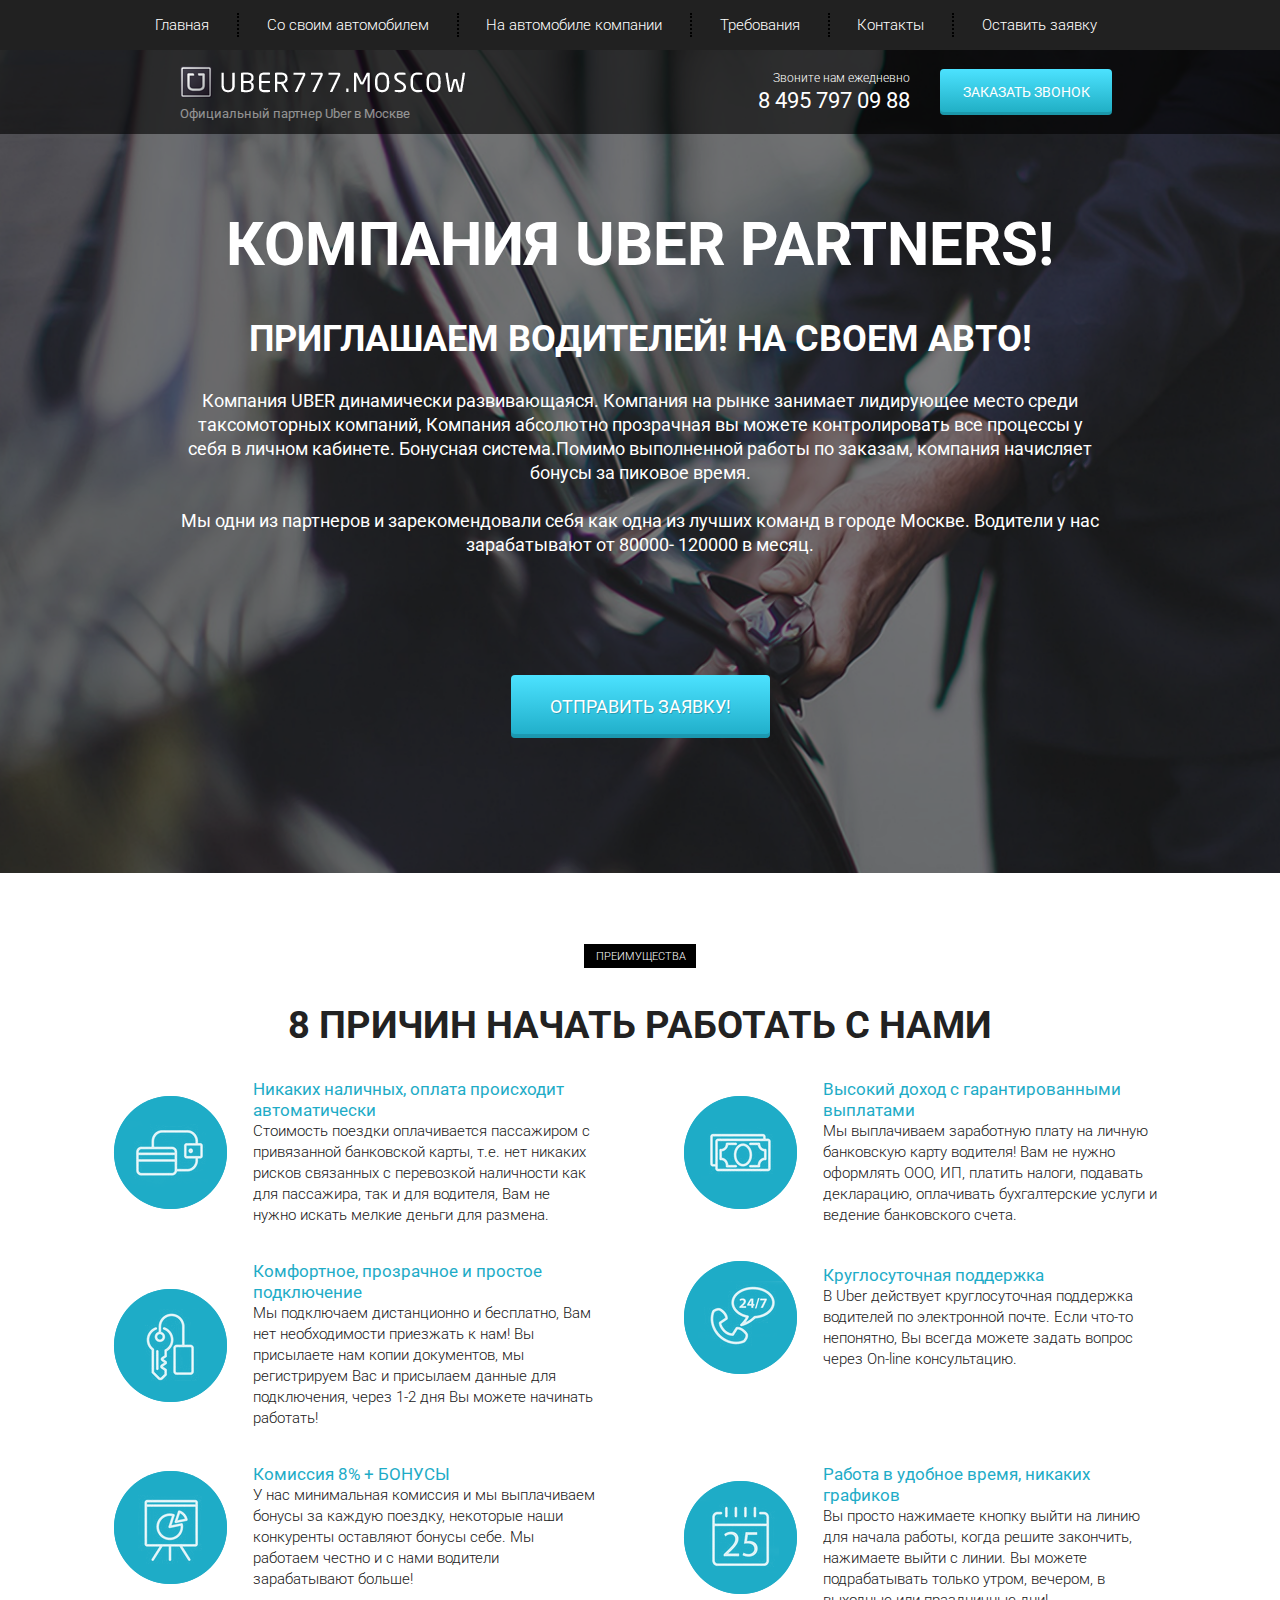
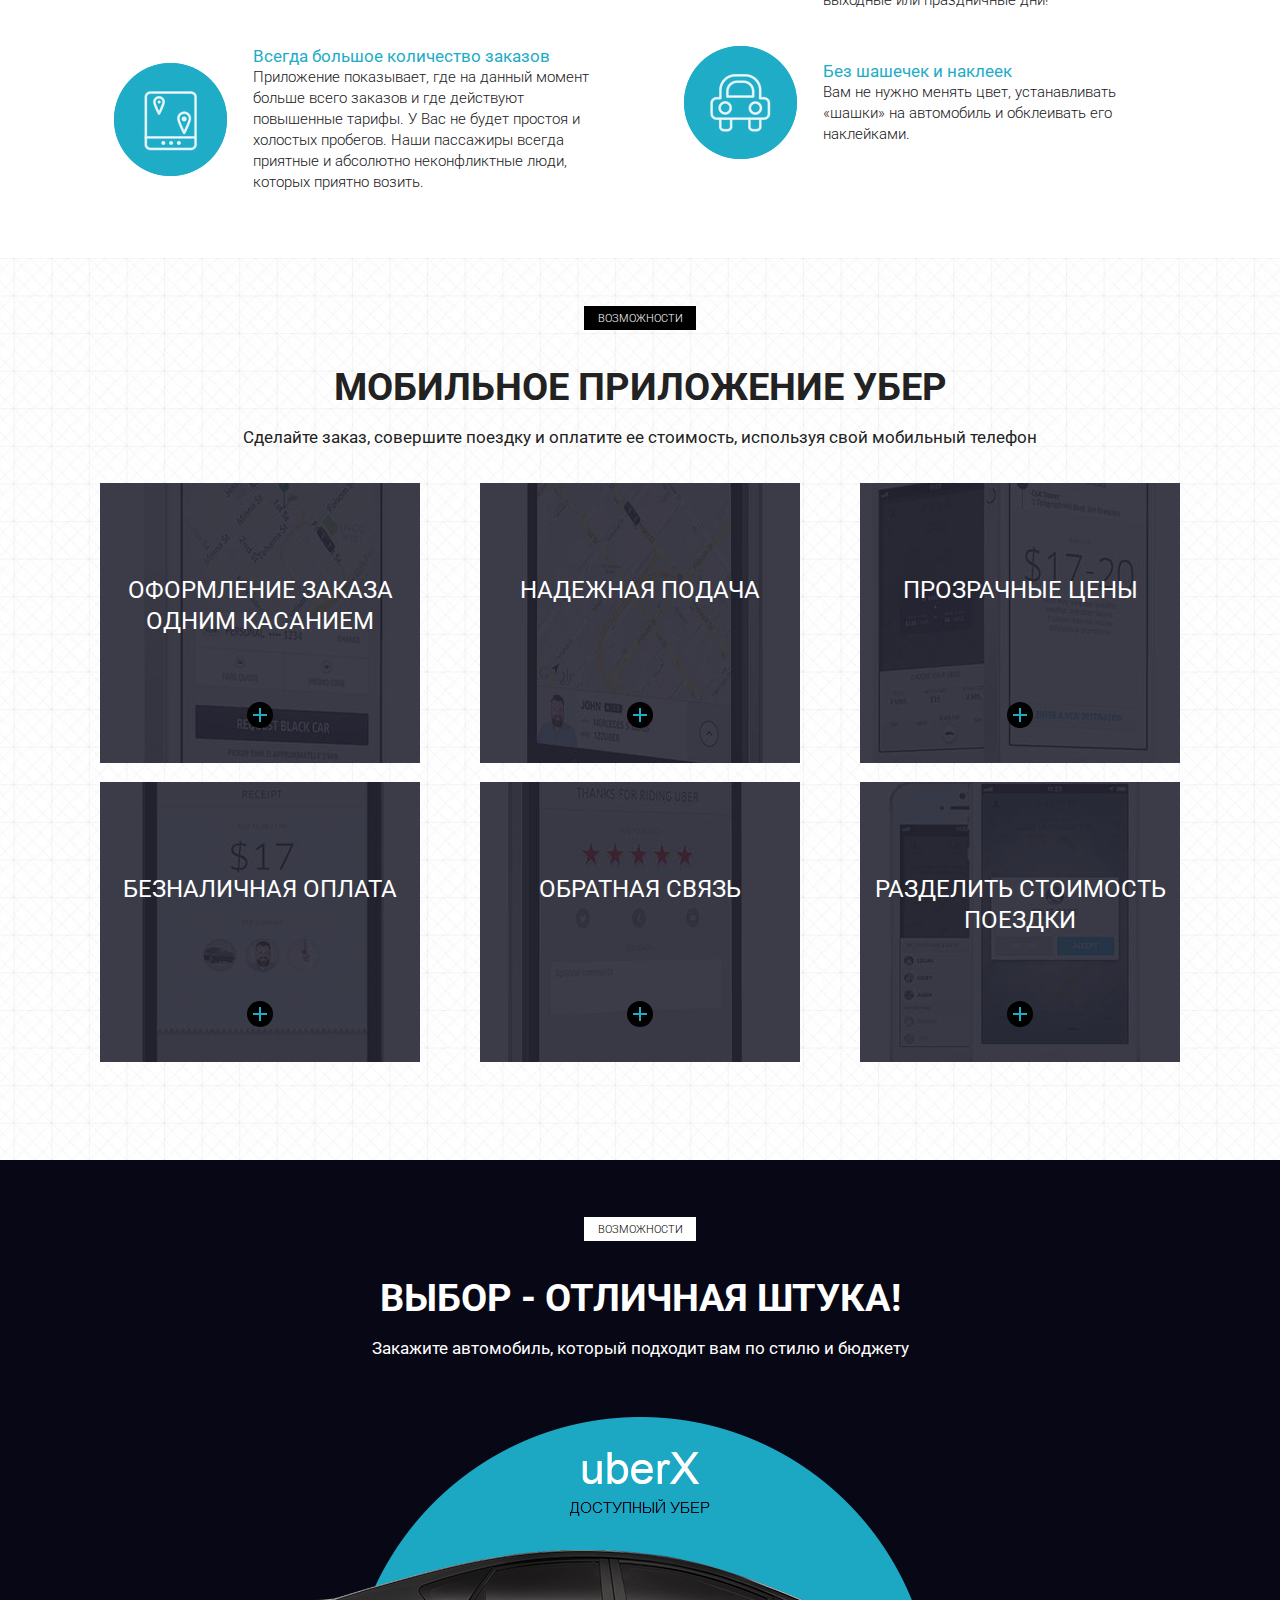
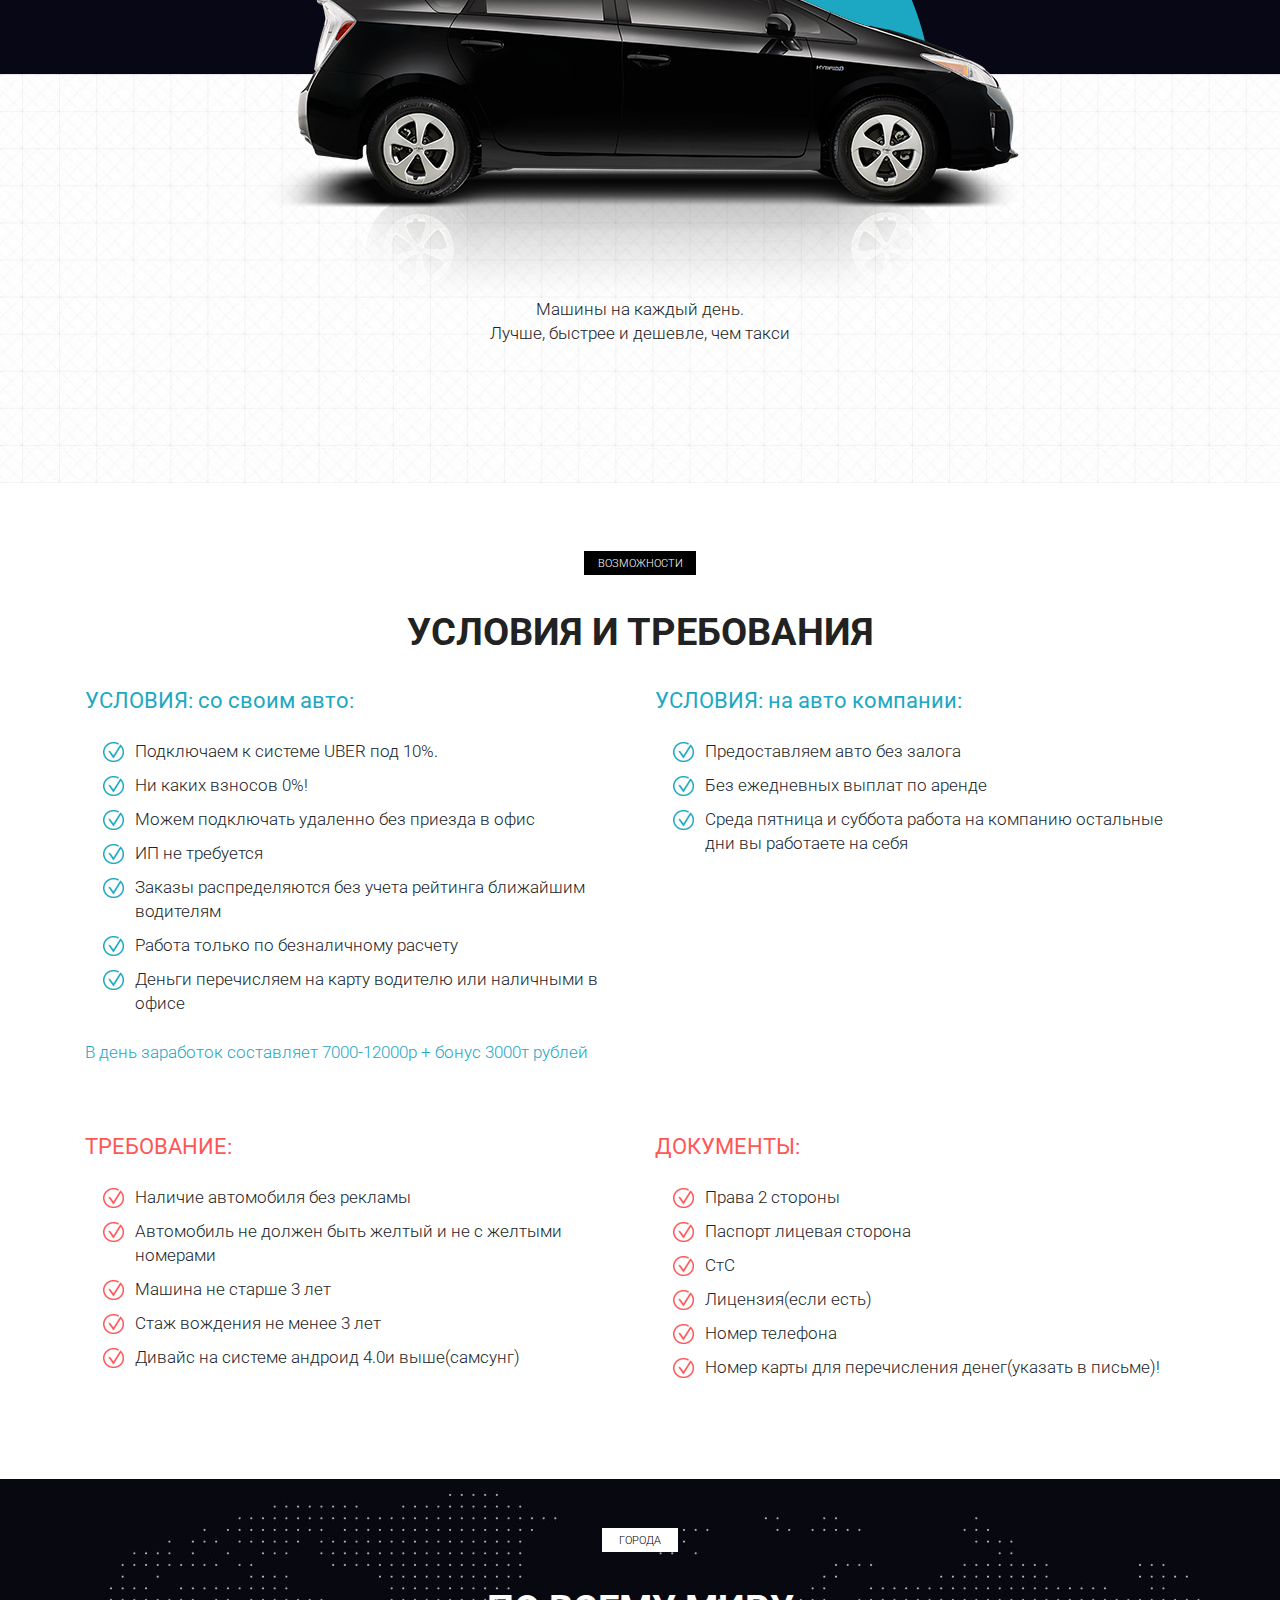
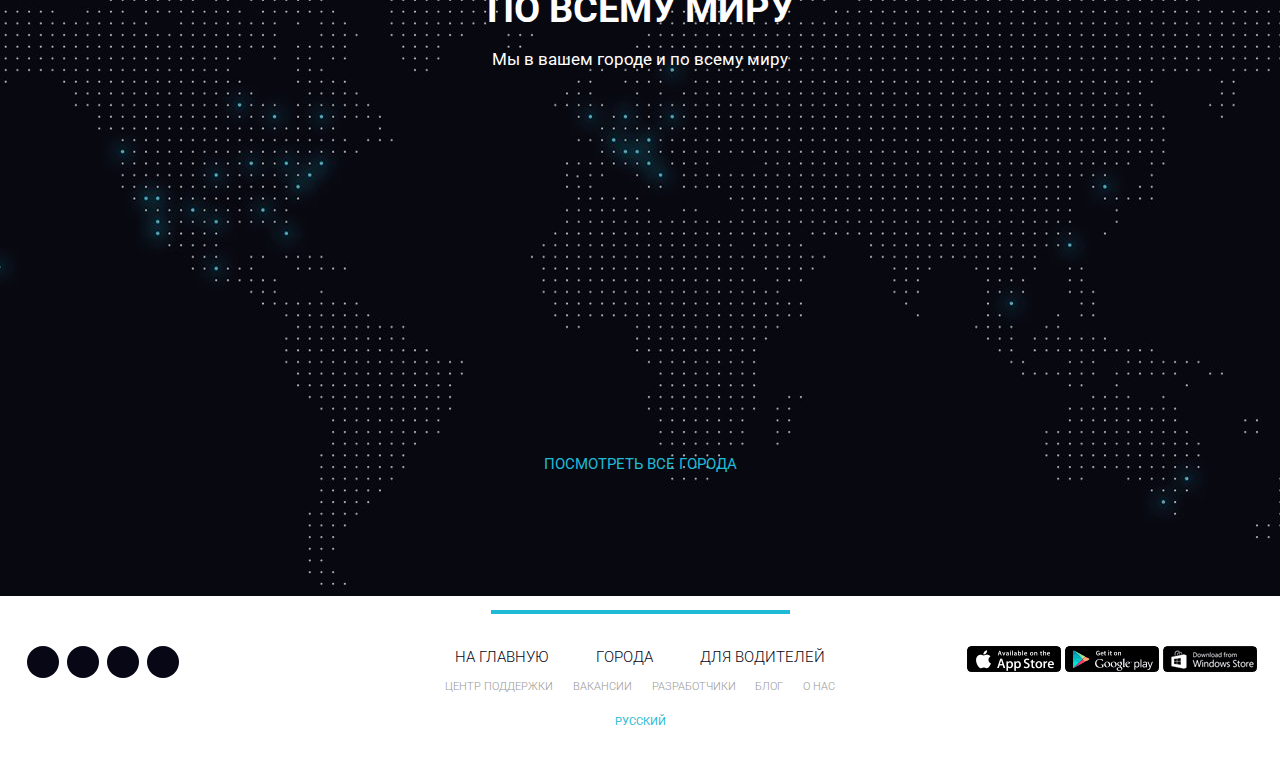
<file: index.html>
<!DOCTYPE html>
<html lang="en">
<head>
    <meta charset="UTF-8">
    <meta name="viewport" content="width=device-width, initial-scale=1.0">
    <title>Uber</title>
    <link rel="shortcut icon" href="icons/favicon.ico" type="image/x-icon">
    <link href="https://fonts.googleapis.com/css2?family=Roboto:wght@300;400;700&display=swap" rel="stylesheet">
    <link rel="stylesheet" href="css/bootstrap-reboot.min.css">
    <link rel="stylesheet" href="css/bootstrap-grid.min.css">
    <link rel="stylesheet" href="https://use.fontawesome.com/releases/v5.8.2/css/all.css" integrity="sha384-oS3vJWv+0UjzBfQzYUhtDYW+Pj2yciDJxpsK1OYPAYjqT085Qq/1cq5FLXAZQ7Ay" crossorigin="anonymous">
    <link rel="stylesheet" href="css/style.min.css">
</head>
<body>
    <header>
        <nav>
            <div class="container">
            <ul class="menu">
                <li class="menu_item"><a href="#" class="menu_link">Главная</a></li>
                <li class="menu_item"><a href="#require" class="menu_link">Со своим автомобилем</a></li>
                <li class="menu_item"><a href="#require" class="menu_link">На автомобиле компании</a></li>
                <li class="menu_item"><a href="#" class="menu_link">Требования</a></li>
                <li class="menu_item"><a href="#" class="menu_link">Контакты</a></li>
                <li class="menu_item"><a href="#" class="menu_link">Оставить заявку</a></li>
            </ul>
            </div>
            <div class="hamburger">
                <span></span>
                <span></span>
                <span></span>
            </div>
        </nav>

        <div class="subheader">
            <div class="container">
                <div class="row">
                    <div class="col-6 col-md-4 offset-md-1">
                        <a href="#" class="subheader_logo"><img src="icons/logo_full.png" alt="logo"></a>
                        <div class="subheader_official">Официальный партнер Uber в Москве</div>
                    </div>
        
                    <div class="xs-hidden col-md-3 offset-md-1 col-xl-2 offset-xl-2">
                        <div class="subheader_call">
                            Звоните нам ежедневно
                        </div>
                        <a href="tel:84957970988" class="subheader_phone">8 495 797 09 88</a>
                    </div>
        
                    <div class="col-6 col-md-3 col-lg-2">
                        <a href="tel:84957970988" class="xs-visible subheader_phone">8 495 797 09 88</a>

                        <button class="subheader_btn">заказать звонок</button>
                    </div>
                </div>
            </div>
            
        </div>
    </header>

    <section class="promo">
        <div class="container">
            <div class="row">
                <div class="col-md-12 offset-md-0 col-lg-10 offset-lg-1">
                    <h1 class="promo_header"> КОМПАНИЯ UBER PARTNERS! </h1>
                    <h2 class="promo_subheader">ПРИГЛАШАЕМ ВОДИТЕЛЕЙ! НА СВОЕМ АВТО!</h2>
                    <div class="promo_descr">
                        Компания UBER динамически развивающаяся. Компания на рынке занимает лидирующее место среди таксомоторных компаний, Компания абсолютно прозрачная вы можете контролировать все процессы у себя в личном кабинете. Бонуcная система.Помимо выполненной работы по заказам, компания начисляет бонусы за пиковое время. 
                        <br> <br>
                        Мы одни из партнеров и зарекомендовали себя как одна из лучших команд в городе Москве. Водители у нас зарабатывают от 80000- 120000 в месяц.
                    </div>

                    <button class="promo_btn">
                        ОТПРАВИТЬ ЗАЯВКУ!
                    </button>
                </div>
            </div>
        </div>
    </section>

    <section class="reasons">
        <div class="container">
            <div class="label"> Преимущества </div>
            <h2 class="title">8 причин начать работать с нами</h2>
            <div class="row">
                        <!--1-->
                    <div class="col-md-6">
                        <div class="reasons_block">
                            <div class="reasons_round">
                                <img src="img/reasons/reasons_1.png" alt="reason">
                            </div>
                            <div class="reasons_descr">
                                <div class="reasons_subtitle"> Никаких наличных, оплата происходит автоматически </div>
                                <div class="reasons_text">
                                    Стоимость поездки оплачивается пассажиром с привязанной банковской карты, т.е. нет никаких рисков связанных с перевозкой наличности как для пассажира, так и для водителя, Вам не нужно искать мелкие деньги для размена.
                                </div>
                            </div> 
                        </div>
                    </div>
                        
                    <!--2-->
                    <div class="col-md-6">
                    <div class="reasons_block">
                        <div class="reasons_round">
                                <img src="img/reasons/reasons_2.png" alt="2">
                        </div>
                            
                        <div class="reasons_descr">
                            <div class="reasons_subtitle"> Высокий доход с гарантированными выплатами </div>
                            <div class="reasons_text">
                                    Мы выплачиваем заработную плату на личную банковскую карту водителя! Вам не нужно оформлять ООО, ИП, платить налоги, подавать декларацию, оплачивать бухгалтерские услуги и ведение банковского счета.
                            </div>
                        </div> 
                    </div>
                    </div>


                    <!--3-->
                    <div class="col-md-6">
                    <div class="reasons_block">
                            <div class="reasons_round">
                                <img src="img/reasons/reasons_3.png" alt="3">
                            </div>
                            
                            <div class="reasons_descr">
                                <div class="reasons_subtitle"> Комфортное, прозрачное и простое подключение </div>
                                <div class="reasons_text">
                                    Мы подключаем дистанционно и бесплатно, Вам нет необходимости приезжать к нам! Вы присылаете нам копии документов, мы регистрируем Вас и присылаем данные для подключения, через 1-2 дня Вы можете начинать работать!
                                </div>
                            </div> 
                    </div>
                    </div>
                        
                    <!--4-->
                    <div class="col-md-6">
                    <div class="reasons_block">
                        <div class="reasons_round">
                            <img src="img/reasons/reasons_4.png" alt="4">
                        </div>
                            
                        <div class="reasons_descr">
                            <div class="reasons_subtitle"> Круглосуточная поддержка </div>
                            <div class="reasons_text">
                                    В Uber действует круглосуточная поддержка водителей по электронной почте. Если что-то непонятно, Вы всегда можете задать вопрос через On-line консультацию.
                            </div>
                        </div> 
                    </div>
                    </div>

                    <!--2 col-->
                    <!--5-->
                    <div class="col-md-6">
                    <div class="reasons_block">
                        <div class="reasons_round">
                            <img src="img/reasons/reasons_5.png" alt="5">
                        </div>
                            
                        <div class="reasons_descr">
                            <div class="reasons_subtitle"> Комиссия 8% + БОНУСЫ </div>
                            <div class="reasons_text">
                                    У нас минимальная комиссия и мы выплачиваем бонусы за каждую поездку, некоторые наши конкуренты оставляют бонусы себе. Мы работаем честно и с нами водители зарабатывают больше!
                            </div>
                        </div> 
                    </div>
                    </div>

                    <!--6-->
                    <div class="col-md-6">
                    <div class="reasons_block">
                        <div class="reasons_round">
                            <img src="img/reasons/reasons_6.png" alt="6">
                        </div>

                        <div class="reasons_descr">
                            <div class="reasons_subtitle"> Работа в удобное время, никаких графиков </div>
                            <div class="reasons_text">
                                     Вы просто нажимаете кнопку выйти на линию для начала работы, когда решите закончить, нажимаете выйти с линии. Вы можете подрабатывать только утром, вечером, в выходные или праздничные дни!
                            </div>
                        </div> 
                    </div>
                    </div>

                    <!--7-->
                    <div class="col-md-6">
                    <div class="reasons_block">
                        <div class="reasons_round">
                            <img src="img/reasons/reasons_7.png" alt="7">
                        </div>

                        <div class="reasons_descr">
                            <div class="reasons_subtitle"> Всегда большое количество заказов </div>
                            <div class="reasons_text">
                                     Приложение показывает, где на данный момент больше всего заказов и где действуют повышенные тарифы. У Вас не будет простоя и холостых пробегов. Наши пассажиры всегда приятные и абсолютно неконфликтные люди, которых приятно возить.
                            </div>
                        </div> 
                    </div>
                    </div>

                    <!--8-->
                    <div class="col-md-6">
                    <div class="reasons_block">
                        <div class="reasons_round">
                            <img src="img/reasons/reasons_8.png" alt="8">
                        </div>

                        <div class="reasons_descr">
                            <div class="reasons_subtitle">  Без шашечек и наклеек  </div>
                            <div class="reasons_text">
                                   Вам не нужно менять цвет, устанавливать «шашки» на автомобиль и обклеивать его наклейками.
                            </div>
                        </div> 
                    </div>
                    </div>
                
            </div>
        </div>
    </section>

    <section class="mobile">
        <div class="container">
            <div class="label"> Возможности </div>
            <div class="title">мобильное приложение убер</div>
            <div class="subtitle">Сделайте заказ, совершите поездку и оплатите ее стоимость, используя свой мобильный телефон</div>

            <div class="row">
                <div class="col-md-6 col-lg-4">
                    <div class="mobile_item mobile_item_1">
                        <div class="mobile_item_subtitle"> оформление заказа одним касанием </div>
                        <div class="mobile_item_plus"></div>
                    </div>
                </div>
                <div class="col-md-6 col-lg-4">
                    <div class="mobile_item mobile_item_2">
                        <div class="mobile_item_subtitle"> надежная подача </div>
                        <div class="mobile_item_plus"></div>
                    </div>
                </div>
                <div class="col-md-6 col-lg-4">
                    <div class="mobile_item mobile_item_3">
                        <div class="mobile_item_subtitle"> прозрачные цены </div>
                        <div class="mobile_item_plus"></div>
                    </div>
                </div>
                <div class="col-md-6 col-lg-4">
                    <div class="mobile_item mobile_item_4">
                        <div class="mobile_item_subtitle"> безналичная оплата </div>
                        <div class="mobile_item_plus"></div>
                    </div>
                </div>
                <div class="col-md-6 col-lg-4">
                    <div class="mobile_item mobile_item_5">
                        <div class="mobile_item_subtitle"> обратная связь </div>
                        <div class="mobile_item_plus"></div>
                    </div>
                </div>
                <div class="col-md-6 col-lg-4">
                    <div class="mobile_item mobile_item_6">
                        <div class="mobile_item_subtitle"> разделить стоимость поездки </div>
                        <div class="mobile_item_plus"></div>
                    </div>
                </div>
            </div>
        </div>
    </section>

    <section class="opportunities">
        <div class="container">
            <div class="label label_white"> Возможности </div>
            <h2 class="title title_white hidden-320"> Выбор - отличная штука! </h2>
            <div class="subtitle subtitle_white hidden-320"> Закажите автомобиль, который подходит вам по стилю и бюджету </div>

            
            <img src="img/car1.png" alt="car" class="opportunities_img">
            

            <div class="opportunities_descr">
                Машины на каждый день. <br> Лучше, быстрее и дешевле, чем такси
            </div>
        </div>
    </section>

    <section class="require" id="require">
        <div class="container">
            <div class="label"> Возможности </div>
            <h2 class="title"> условия и требования </h2>

            <div class="row">
                <div class="col-md-6">
                    <div class="require_block">
                        <div class="require_title">
                            УСЛОВИЯ: со своим авто:
                        </div>
                        <ul class="require_list">
                            <li>Подключаем к системе UBER под 10%.</li>
                            <li>Ни каких взносов 0%!</li>
                            <li>Можем подключать удаленно без приезда в офис</li>
                            <li>ИП не требуется</li>
                            <li>Заказы распределяются без учета рейтинга ближайшим водителям</li>
                            <li>Работа только по безналичному расчету</li>
                            <li>Деньги перечисляем на карту водителю или наличными в офисе</li>
                        </ul>
                        <div class="require_descr">
                            В день заработок составляет 7000-12000р + бонус 3000т рублей
                        </div>
                    </div>
                </div>

                <div class="col-md-6">
                    <div class="require_block">
                        <div class="require_title">
                            УСЛОВИЯ: на авто компании:
                        </div>
                        <ul class="require_list">
                            <li>Предоставляем авто без залога</li>
                            <li>Без ежедневных выплат по аренде</li>
                            <li>Среда пятница и суббота работа на компанию остальные дни вы работаете на себя</li>
                        </ul>
                        
                    </div>
                </div>

                <div class="col-md-6">
                    <div class="require_block require_block_nmb warning">
                        <div class="require_title">
                            ТРЕБОВАНИЕ:
                        </div>
                        <ul class="require_list">
                            <li>Наличие автомобиля без рекламы</li>
                            <li>Автомобиль не должен быть желтый и не с желтыми номерами</li>
                            <li>Машина не старше 3 лет</li>
                            <li>Стаж вождения не менее 3 лет</li>
                            <li>Дивайс на системе андроид 4.0и выше(самсунг)</li>
                        </ul>
                    </div>
                </div>

                <div class="col-md-6">
                    <div class="require_block require_block_nmb warning">
                        <div class="require_title">
                            ДОКУМЕНТЫ:
                        </div>
                        <ul class="require_list">
                            <li>Права 2 стороны</li>
                            <li>Паспорт лицевая сторона</li>
                            <li>СтС</li>
                            <li>Лицензия(если есть)</li>
                            <li>Номер телефона</li>
                            <li>Номер карты для перечисления денег(указать в письме)!</li>
                        </ul>
                    </div>
                </div>
            </div>
        </div>

    </section>

    <section class="map">
        <div class="container">
            <div class="label label_white label_min"> Города </div>
            <h2 class="title title_white"> По всему миру </h2>
            <div class="subtitle subtitle_white"> Мы в вашем городе и по всему миру </div>
            
            <a href="#" class="map_link"> посмотреть все города </a>
        </div>
    </section>

    <footer class="footer">
        <div class="footer_divider"></div>
        <div class="footer_wrapper">
            <div>
                <div class="footer_social">
                    <a href="#" class="footer_social_item">
                        <i class="fab fa-facebook-f"></i>
                    </a>
                    <a href="#" class="footer_social_item">
                        <i class="fab fa-twitter"></i>
                    </a>
                    <a href="#" class="footer_social_item">
                        <i class="fab fa-linkedin"></i>
                    </a>
                    <a href="#" class="footer_social_item">
                        <i class="fab fa-instagram"></i>
                    </a>
                </div>
            </div>
            <div>
                <div class="footer_links">
                    <div class="footer_links_main">
                        <a href="#">на главную</a>
                        <a href="#">города</a>
                        <a href="#">для водителей</a>
                    </div>
                    <div class="footer_links_sub">
                        <a href="#">центр поддержки</a>
                        <a href="#">вакансии</a>
                        <a href="#">разработчики</a>
                        <a href="#">блог</a>
                        <a href="#">о нас</a>
                    </div>
                    <a href="#" class="footer_links_lang">Русский</a>
                </div>
            </div>
            <div>
                <div class="footer_mobile">
                    <a href="#">
                        <img src="img/app_store.png" alt="App Store">
                    </a>
                    <a href="#">
                        <img src="img/google_play.png" alt="Google play">
                    </a>
                    <a href="#">
                        <img src="img/windows_store.png" alt="Windows store">
                    </a>
                </div>
            </div>
        </div>
    </footer>

    <script src="js/script.js">

    </script>
</body>
</html>
</file>
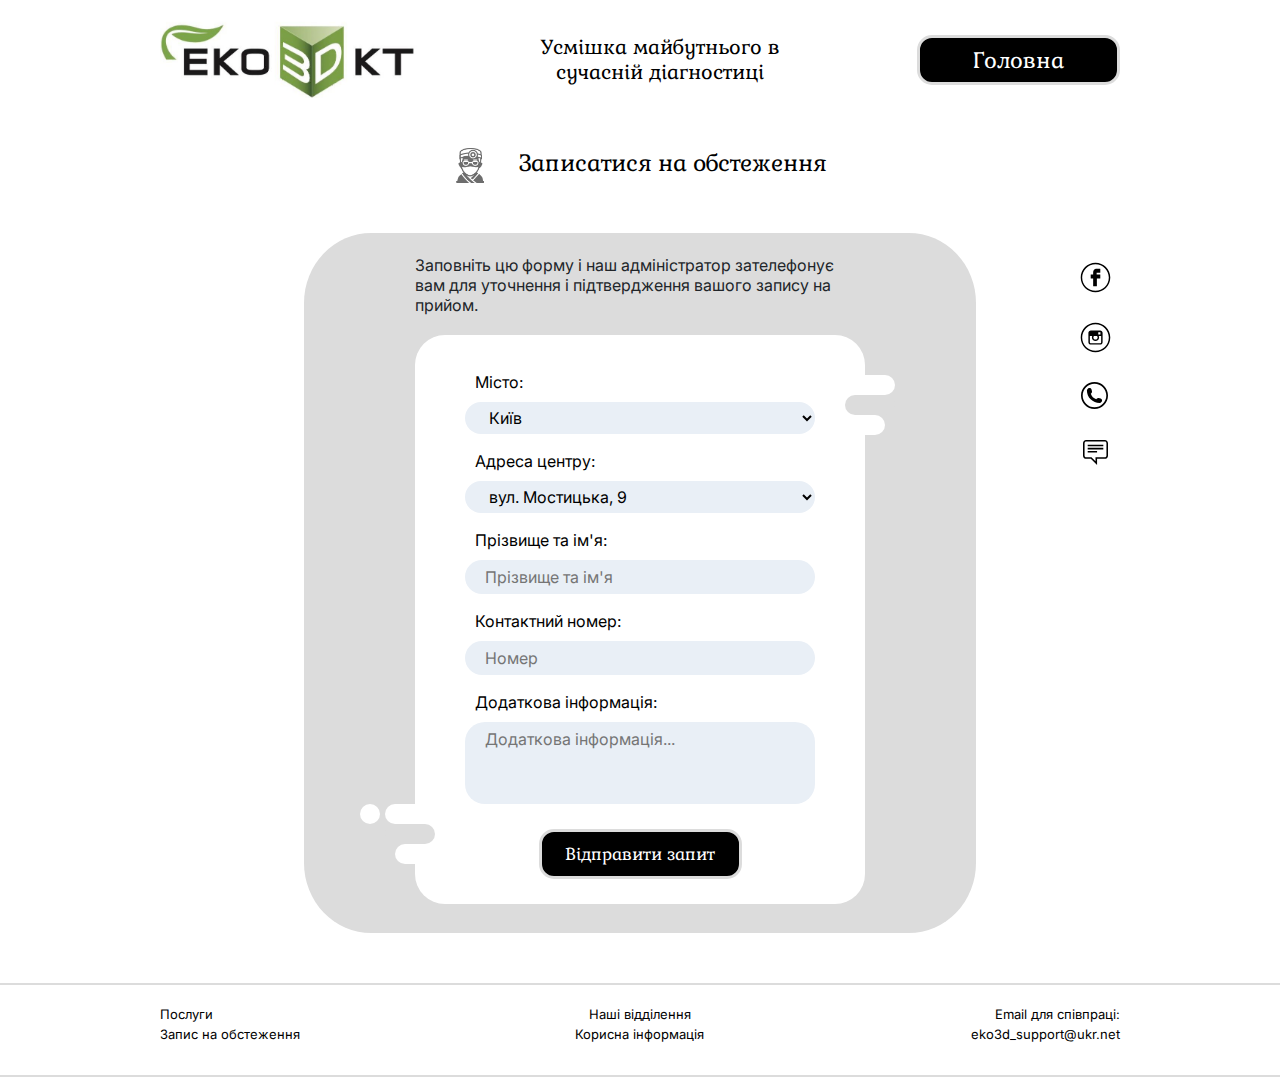
<file: appointment-page/appointment.html>
<!DOCTYPE html>
<html lang="en">
<head>
    <meta charset="UTF-8">
    <meta name="viewport" content="width=device-width, initial-scale=1.0">
    <title>EKO 3D KT</title>
    <meta name="title" content="EKO 3D KT">
    <meta name="description" content="Досвідчена команда Eko 3D KT щодня надає пацієнтам рентгенодіагностичні послуги і знає про конусно-променеву комп'ютерну томографію все.">

    <!-- Open Graph / Facebook -->
    <meta property="og:type" content="website">
    <meta property="og:url" content="https://metatags.io/">
    <meta property="og:title" content="EKO 3D KT">
    <meta property="og:description" content="Досвідчена команда Eko 3D KT щодня надає пацієнтам рентгенодіагностичні послуги і знає про конусно-променеву комп'ютерну томографію все.">
    <meta property="og:image" content="../img/logo-meta.jpg">

    <!-- Twitter -->
    <meta property="twitter:card" content="summary_large_image">
    <meta property="twitter:url" content="https://metatags.io/">
    <meta property="twitter:title" content="EKO 3D KT">
    <meta property="twitter:description" content="Досвідчена команда Eko 3D KT щодня надає пацієнтам рентгенодіагностичні послуги і знає про конусно-променеву комп'ютерну томографію все.">
    <meta property="twitter:image" content="../img/logo-meta.jpg">
    
    <link rel="shortcut icon" href="../img/favicon.ico" type="image/x-icon">
    <link rel="stylesheet" href="https://stackpath.bootstrapcdn.com/bootstrap/4.5.0/css/bootstrap.min.css" integrity="sha384-9aIt2nRpC12Uk9gS9baDl411NQApFmC26EwAOH8WgZl5MYYxFfc+NcPb1dKGj7Sk" crossorigin="anonymous">
    <link href="https://fonts.googleapis.com/css2?family=Gabriela&family=Kurale&display=swap" rel="stylesheet">
    <link href="https://fonts.googleapis.com/css2?family=Inter:wght@300;400;500;700&display=swap" rel="stylesheet">
    <link rel="stylesheet" href="css/style.css">
</head>
<body>
<div class="appointment-section">  
    <section class="main">
        <div class="container">
            <header class="header row">
                <a href="../index.html" class="header__logo">
                    <img src="img/logo.jpg" alt="logo" >
                </a>

                <div class="header__official">
                    Усмішка майбутнього в <br> сучасній діагностиці
                </div>

                <div class="button__doctor">
                    <a href="../index.html">
                   <button class="button button_header">
                        Головна
                   </button> 
                    </a>
                </div>
            </header>
        </div>
    </section>

    
    
    <section class="appointment">
    <div class="container">
        <div class="appointment__title">
            <img src="icons/doctor.ico" alt="">
            Записатися на обстеження
        </div>
        <div class="appointment__form">
            <div class="appointment__descr">
                Заповніть цю форму і наш адміністратор зателефонує вам для уточнення і підтвердження вашого запису на прийом.
            </div>
            <form class="appointment__main" id="appointment-form" action="mailer/smart.php" method="post">
                <div class="form-left-decoration"></div>
                <div class="form-right-decoration"></div>
                <div class="circle"></div>
                <div class="form-inner">
                    <label for="city"> Місто: </label>
                    <select name="city">
                    <option value="Гостомель">Гостомель</option>
                    <option value="Київ" selected> Київ </option>
                    </select>

                    <label for="address"> Адреса центру: </label>
                    <select name="address" id="select-address">
                    <option value="вул. Мостицька, 9" selected>вул. Мостицька, 9</option>
                    <option value="вул. Героїв полку Азов, 13 (м. Оболонь)">вул. Героїв полку "Азов", 13 (м. Оболонь)</option>
                    <option value="проспект Миколи Бажана, 12 (м. Осокорки)">проспект Миколи Бажана, 12 (м. Осокорки)</option>
                    <option value="вул. Михайла Бойчука, 5 (м. Дружби народів)">вул. Михайла Бойчука, 5 (м. Дружби народів)</option>
                    <option value="вул. Володимирська, 51-53 (м.Золоті ворота)">вул. Володимирська, 51-53 (м.Золоті ворота)</option>
                    <option value="вул. Краківська, 13в (м. Чернігівська/Дарниця)">вул. Краківська, 13в (м. Чернігівська/Дарниця)</option>
                    <option value="вул. Вадима Гетьмана, 1а (м. Шулявська)">вул. Вадима Гетьмана, 1а (м. Шулявська)</option>
                    <option value="вул. Прорізна, 13 (м. Гостомель)">вул. Прорізна, 13 (м. Гостомель)</option>
                    </select>
                  <label for="name">Прізвище та ім'я:</label>
                  <input required name="name" id="name" type="text" placeholder="Прізвище та ім'я">
                  <label for="phone">Контактний номер:</label>
                  <input required name="phone" id="phone" type="phone" placeholder="Номер">
                  <label for="descr">Додаткова інформація:</label>
                  <textarea name="descr" placeholder="Додаткова інформація..." rows="3"></textarea>
                  <input id="request" class="open" type="submit" value="Відправити запит">
                </div>
                <div class="modal-frame">
                    <div class="modal">
                        <div class="modal-inset">
                        <div class="button close"><i class="fa fa-close"></i></div>
                    
                        <div class="modal-body">
                            <h3>Дані відправлено</h3>
                            <p>Ми зателефонуємо Вам для підтвердження</p>
                        </div>
                        </div>
                    </div>
                </div>
              </form>
        </div>
    </div>
    </section>
    <div class="modal-overlay"></div>

    <section class="end">
        <div class="container">
            <footer class="footer">
                <div class="links_left">
                    <ul>
                        <a href="../services/services.html"> <li class="links__item">Послуги</li> </a>
                        <a href="../appointment-page/appointment.html"> <li class="links__item">Запис на обстеження</li> </a>
                    </ul>
                </div>
                <div class="links_center">
                    <ul>
                        <a href="../departments/departments.html"> <li class="links__item">Наші відділення</li> </a>
                        <a href="../useful-information/useful-info.html"> <li class="links__item">Корисна інформація</li> </a>
                    </ul>
                </div>
                <div class="links_right">
                    <ul>
                        <a href="mailto:eko3d_support@ukr.net"> <li class="links__item"> Email для співпраці: </li> </a>
                        <a href="mailto:eko3d_support@ukr.net"> <li class="links__item"> eko3d_support@ukr.net </li> </a>
                    </ul>
                </div>
            </footer>
        </div>
    </section>

    <div class="social-media">
        <div class="icons">
            <a href="https://www.facebook.com/Eko3DKT/" target="_blank"> <img src="icons/Facebook.svg" alt="" id="fb"> </a>
            <a href="https://www.instagram.com/eko_3d_kt/" target="_blank"> <img src="icons/Instagram.svg" alt="" id="insta"> </a>
            <a href="../appointment-page/appointment.html" id="phone1"> <img src="icons/phone.svg" alt="" id="phone"> </a>
            <a href="mailto:eko3d_support@ukr.net" id="message1"> <img src="icons/message.svg" alt="" id="message"> </a>    
        </div>  
    </div>

    <script src="https://code.jquery.com/jquery-3.5.1.min.js"   integrity="sha256-9/aliU8dGd2tb6OSsuzixeV4y/faTqgFtohetphbbj0="  crossorigin="anonymous"></script>
    <script src="https://cdn.jsdelivr.net/npm/popper.js@1.16.0/dist/umd/popper.min.js" integrity="sha384-Q6E9RHvbIyZFJoft+2mJbHaEWldlvI9IOYy5n3zV9zzTtmI3UksdQRVvoxMfooAo" crossorigin="anonymous"></script>
    <script src="https://stackpath.bootstrapcdn.com/bootstrap/4.5.0/js/bootstrap.min.js" integrity="sha384-OgVRvuATP1z7JjHLkuOU7Xw704+h835Lr+6QL9UvYjZE3Ipu6Tp75j7Bh/kR0JKI" crossorigin="anonymous"></script>
    <script src="js/jquery.validate.min.js"></script>
    <script src="js/jquery.maskedinput.min.js"></script>
    <script src="js/script.js">    </script>
</body>
</html>
</file>
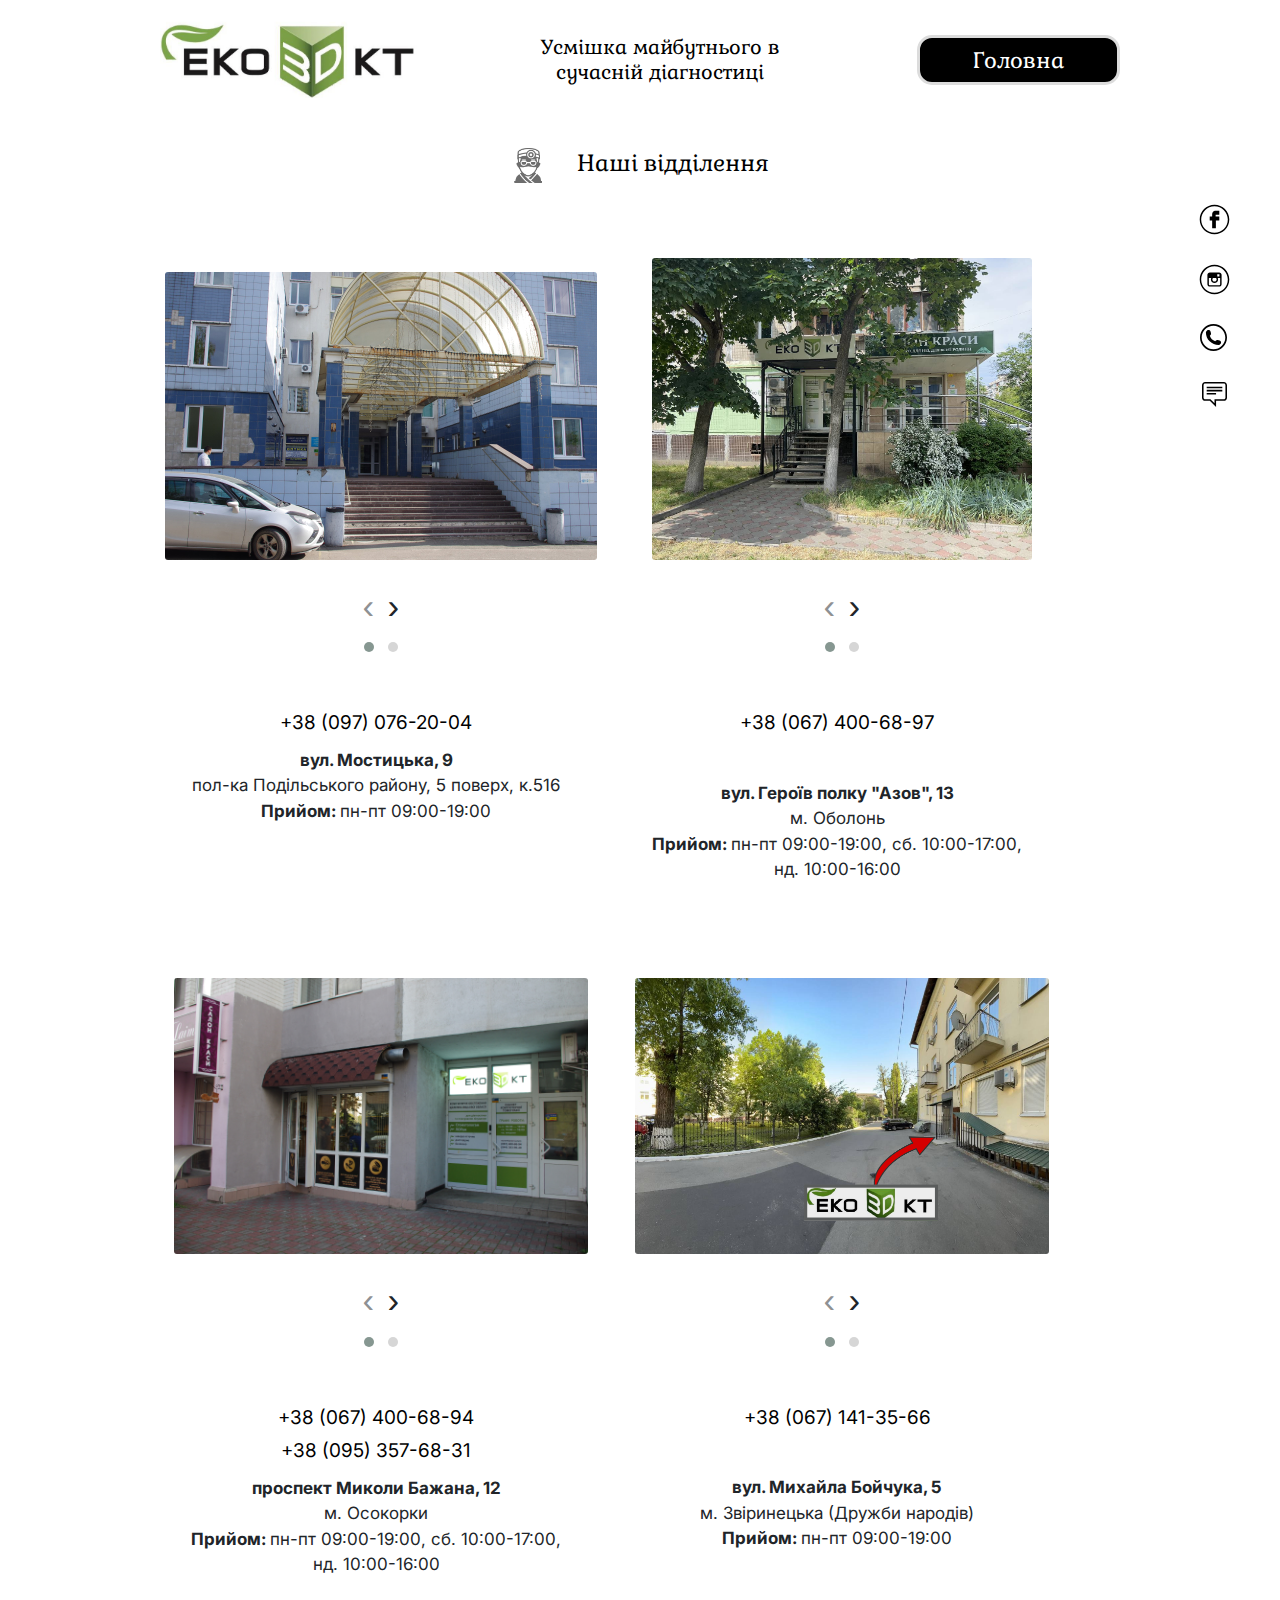
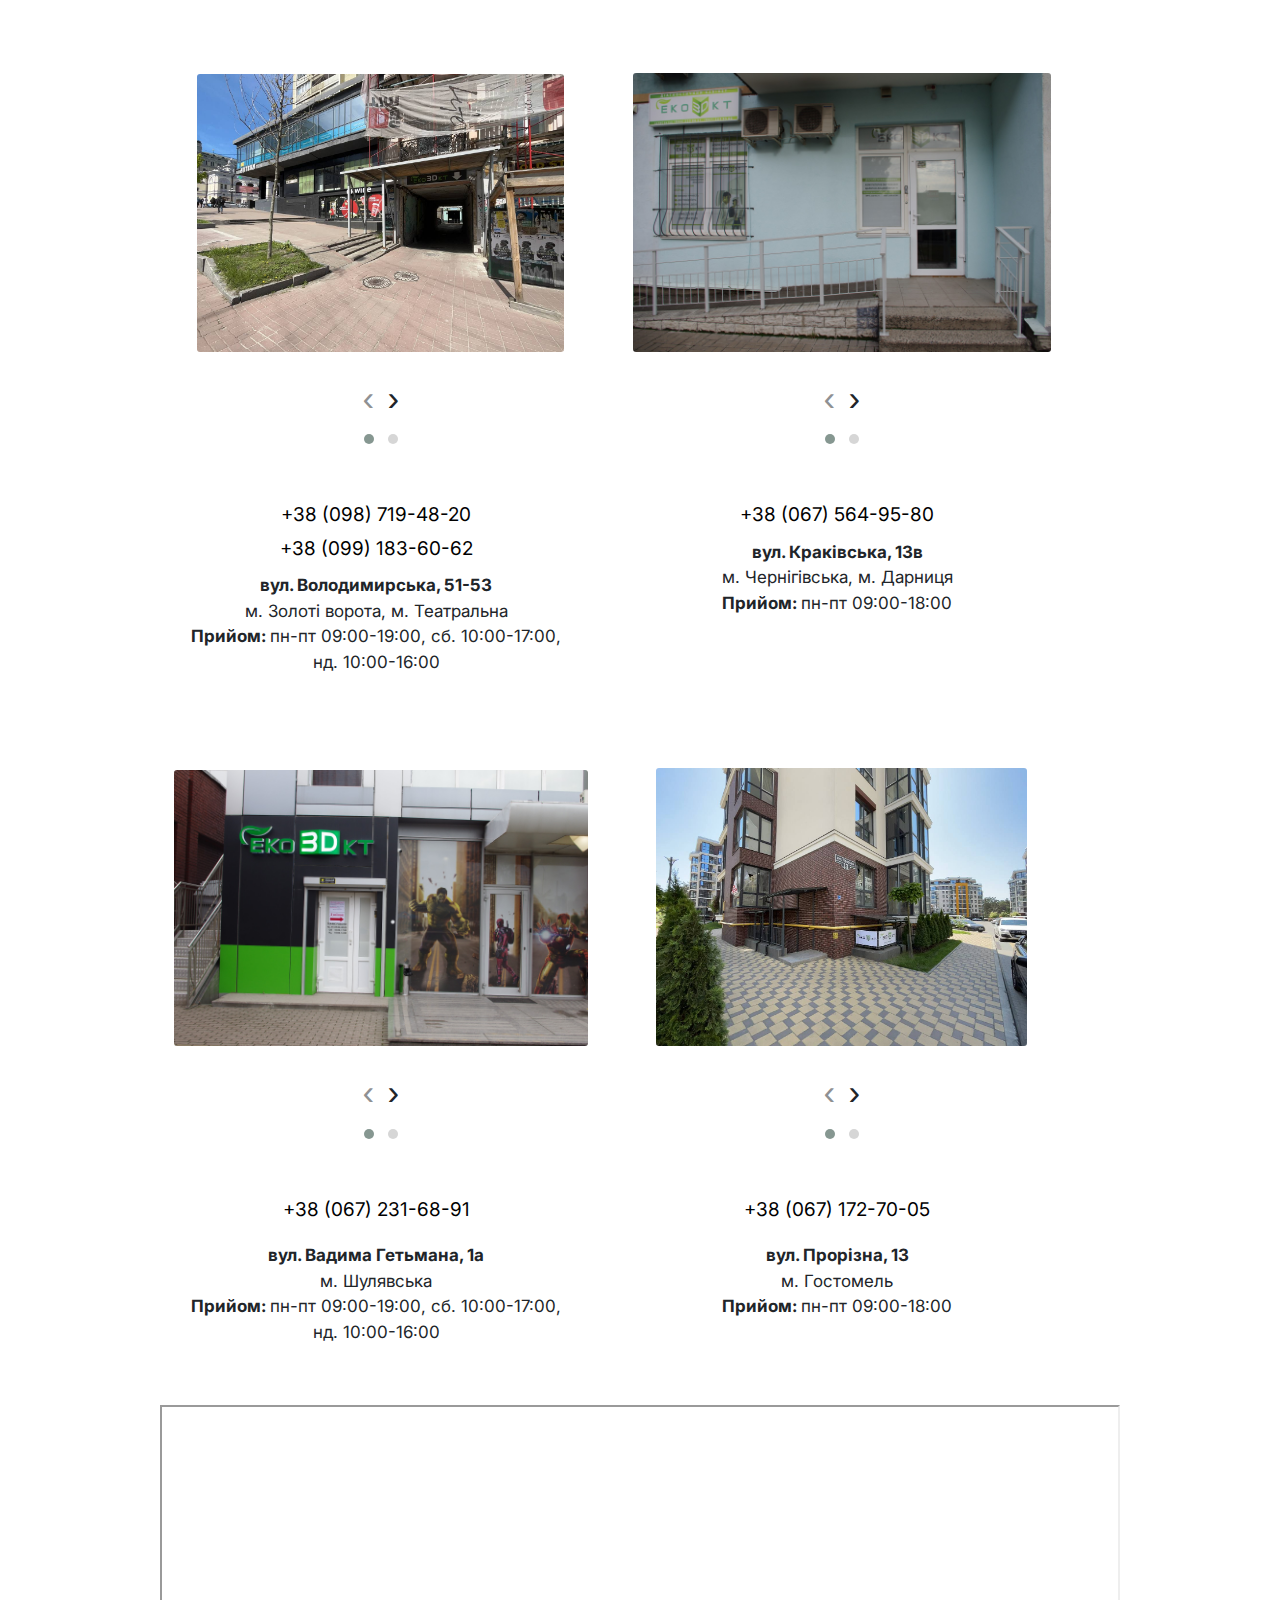
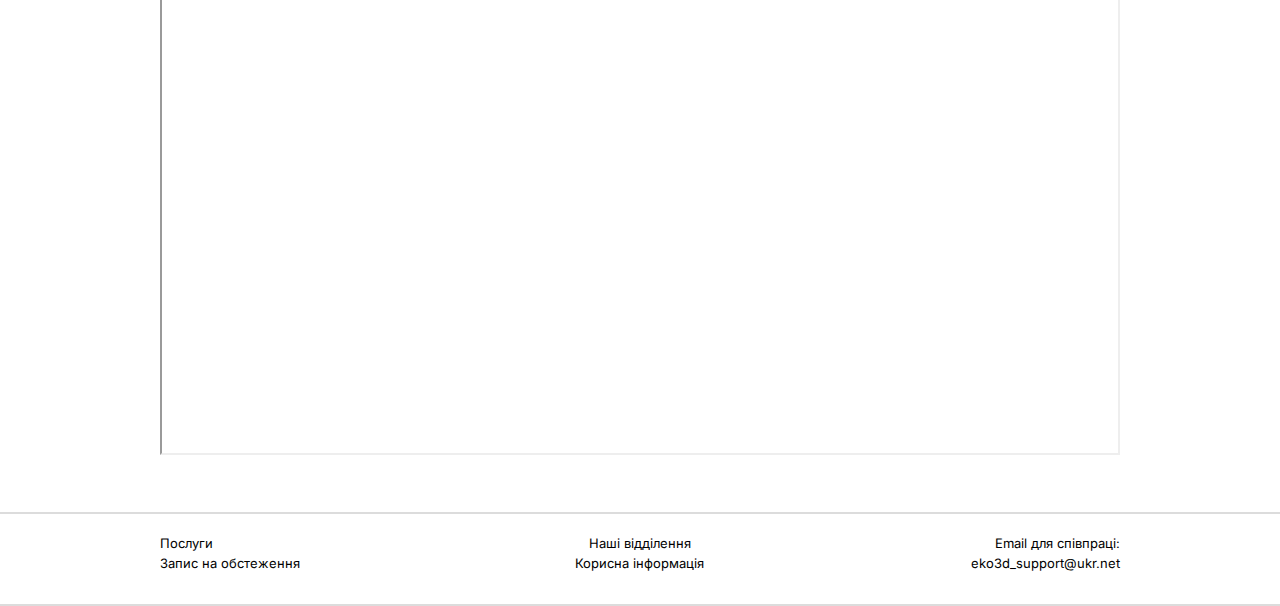
<file: departments/departments.html>
<!DOCTYPE html>
<html lang="en">
<head>
    <meta charset="UTF-8">
    <meta name="viewport" content="width=device-width, initial-scale=1.0">
    <title>EKO 3D KT</title>
    <meta name="title" content="EKO 3D KT">
    <meta name="description" content="Досвідчена команда Eko 3D KT щодня надає пацієнтам рентгенодіагностичні послуги і знає про конусно-променеву комп'ютерну томографію все.">

    <!-- Open Graph / Facebook -->
    <meta property="og:type" content="website">
    <meta property="og:url" content="https://metatags.io/">
    <meta property="og:title" content="EKO 3D KT">
    <meta property="og:description" content="Досвідчена команда Eko 3D KT щодня надає пацієнтам рентгенодіагностичні послуги і знає про конусно-променеву комп'ютерну томографію все.">
    <meta property="og:image" content="../img/logo-meta.jpg">

    <!-- Twitter -->
    <meta property="twitter:card" content="summary_large_image">
    <meta property="twitter:url" content="https://metatags.io/">
    <meta property="twitter:title" content="EKO 3D KT">
    <meta property="twitter:description" content="Досвідчена команда Eko 3D KT щодня надає пацієнтам рентгенодіагностичні послуги і знає про конусно-променеву комп'ютерну томографію все.">
    <meta property="twitter:image" content="../img/logo-meta.jpg">
    
    <link rel="shortcut icon" href="../img/favicon.ico" type="image/x-icon">
    <link rel="stylesheet" href="https://stackpath.bootstrapcdn.com/bootstrap/4.5.0/css/bootstrap.min.css" integrity="sha384-9aIt2nRpC12Uk9gS9baDl411NQApFmC26EwAOH8WgZl5MYYxFfc+NcPb1dKGj7Sk" crossorigin="anonymous">
    <link href="https://fonts.googleapis.com/css2?family=Gabriela&family=Kurale&display=swap" rel="stylesheet">
    <link href="https://fonts.googleapis.com/css2?family=Inter:wght@300;400;500;700&display=swap" rel="stylesheet">
    <!-- Important Owl stylesheet -->
    <link rel="stylesheet" href="css/owl.carousel.min.css">
    <!-- Default Theme -->
    <link rel="stylesheet" href="css/owl.theme.default.min.css">
    <link rel="stylesheet" href="css/style.css">
</head>
<body>
<div class="departments-page">    
    <section class="main">
        <div class="container">
            <header class="header row">
                <a href="../index.html" class="header__logo">
                    <img src="img/logo.jpg" alt="logo" >
                </a>

                <div class="header__official">
                    Усмішка майбутнього в <br> сучасній діагностиці
                </div>

                <div class="button__doctor">
                    <a href="../index.html">
                   <button class="button button_header">
                        Головна
                   </button> 
                    </a>
                </div>
            </header>
        </div>
    </section>
    
    <section class="departments-section">
        <div class="container">
            <div class="departments__title">
                <img src="icons/doctor.ico" alt="doctor">
                Наші відділення
            </div>
            <div class="departments-blocks">
                <div class="departments-photos">
                    <div id="item1" class="owl-carousel owl-theme">
                        <div> <img src="img/photo-departments/mostickaya1-min.JPG" alt="podol" style="width: 100%;"> </div>
                        <div> <img src="img/photo-departments/mostickaya2-min.JPG" alt="podol"> </div>
                    </div>
                </div>
            
                <div class="departments-info">
                    <div class="phone">
                        <a href="tel:+380970762004">+38 (097) 076-20-04</a>
                    </div>
                    <div class="email">

                    </div>
                    <div class="address">
                      <span>  вул. Мостицька, 9 </span> <br>
                        пол-ка Подільського району, 5 поверх, к.516 <br>
                       <span> Прийом: </span>  пн-пт 09:00-19:00
                    </div>
                </div>
            </div>
            
           <div class="departments-blocks">
                <div class="departments-photos">
                    <div id="item2" class="owl-carousel owl-theme">
                        <div> <img src="img/photo-departments/Malenovskoho-1.jpg" alt="оболонь" style="width: 88%;"> </div>
                        <div> <img src="img/photo-departments/Malenovskoho-2.jpg" alt="оболонь" style="width: 92%;"> </div>
                    </div>
                </div>
                <div class="departments-info">
                    <div class="phone">
                        <a href="tel:+380674006897">+38 (067) 400-68-97</a> 
                        <br>
                    </div>
                    <div class="email">

                    </div>
                    <div class="address address_mt">
                       <span> вул. Героїв полку "Азов", 13 </span> <br>
                        м. Оболонь <br>
                       <span> Прийом: </span>  пн-пт 09:00-19:00, сб. 10:00-17:00, <br> нд. 10:00-16:00
                    </div>
                </div>
            </div>
            <div class="departments-blocks">
                <div class="departments-photos">
                    <div id="item3" class="owl-carousel owl-theme">
                        <div> <img src="img/photo-departments/bazhana1-min.JPG" alt="осокорки" style="width: 96%;"> </div>
                        <div> <img src="img/photo-departments/Bazhana-2cr.jpg" alt="осокорки" style="width: 88%;"> </div>
                    </div>
                </div>
                <div class="departments-info">
                    <div class="phone">
                        <a href="tel:+380674006894">+38 (067) 400-68-94</a>
                        <a href="tel:+380953576831">+38 (095) 357-68-31</a>
                    </div>
                    <div class="email">

                    </div>
                    <div class="address">
                       <span> проспект Миколи Бажана, 12 </span> <br>
                        м. Осокорки <br>
                       <span> Прийом: </span>  пн-пт 09:00-19:00, сб. 10:00-17:00, <br> нд. 10:00-16:00
                    </div>
                </div>
            </div>
            <div class="departments-blocks">
                <div class="departments-photos">
                    <div id="item4" class="owl-carousel owl-theme">
                        <div> <img src="img/photo-departments/boychuka2-2.png" alt="звіринецька" style="width: 96%;"> </div>
                        <div> <img src="img/photo-departments/boychuka1-2.jpg" alt="звіринецька" > </div>
                    </div>
                </div>
                <div class="departments-info">
                    <div class="phone">
                        <a href="tel:+380671413566">+38 (067) 141-35-66</a>
                        <br>
                    </div>
                    <div class="email">

                    </div>
                    <div class="address address_mt">
                       <span> вул. Михайла Бойчука, 5 </span> <br>
                        м. Звіринецька (Дружби народів) <br>
                       <span> Прийом: </span>  пн-пт 09:00-19:00
                    </div>
                </div>
            </div>
            <div class="departments-blocks">
                <div class="departments-photos">
                    <div id="item5" class="owl-carousel owl-theme">
                        <div> <img src="img/photo-departments/Vladymyrskaya.jpg" alt="театральна" style="width: 85%;"> </div>
                        <div> <img src="img/photo-departments/vladimirskaya_2.JPG" alt="театральна" style="width: 96%;"> </div>
                    </div>
                </div>
                <div class="departments-info">
                    <div class="phone">
                        <a href="tel:+380987194820">+38 (098) 719-48-20</a>
                        <a href="tel:+380991836062">+38 (099) 183-60-62</a>
                    </div>
                    <div class="email">

                    </div>
                    <div class="address">
                       <span> вул. Володимирська, 51-53 </span> <br>
                        м. Золоті ворота, м. Театральна <br>
                       <span> Прийом: </span>  пн-пт 09:00-19:00, сб. 10:00-17:00, <br> нд. 10:00-16:00 <br>
                    </div>
                </div>
            </div>
            <div class="departments-blocks">
                <div class="departments-photos">
                    <div id="item6" class="owl-carousel owl-theme">
                        <div> <img src="img/photo-departments/krakovskaya1-min.JPG" alt="дарниця" style="width: 97%;"> </div>
                        <div> <img src="img/photo-departments/krakovskaya2-min.JPG" alt="дарниця" > </div>
                    </div>
                </div>
                <div class="departments-info">
                    <div class="phone">
                        <a href="tel:+380675649580">+38 (067) 564-95-80</a>
                    </div>
                    <div class="email">

                    </div>
                    <div class="address">
                       <span> вул. Краківська, 13в </span> <br>
                        м. Чернігівська, м. Дарниця <br>
                       <span> Прийом: </span>  пн-пт 09:00-18:00
                    </div>
                </div>
            </div>
            <div class="departments-blocks">
                <div class="departments-photos">
                    <div id="item8" class="owl-carousel owl-theme">
                        <div> <img src="img/photo-departments/getmana1-2-min.JPG" alt="шулявська" style="width: 96%;"> </div>
                        <div> <img src="img/photo-departments/getmana2-min.JPG" alt="шулявська" style="width: 96%;"> </div>
                    </div>
                </div>
                <div class="departments-info">
                    <div class="phone">
                        <a href="tel:+380672316891">+38 (067) 231-68-91</a>
                         
                    </div>
                    <div class="email">

                    </div>
                    <div class="address address_mt">
                       <span> вул. Вадима Гетьмана, 1а </span> <br>
                        м. Шулявська <br>
                       <span> Прийом: </span>  пн-пт 09:00-19:00, сб. 10:00-17:00, <br> нд. 10:00-16:00
                    </div>
                </div>
            </div>
            <div class="departments-blocks">
                <div class="departments-photos">
                    <div id="item7" class="owl-carousel owl-theme">
                        <div> <img src="img/photo-departments/Hostomel-1.jpg" alt="Гостомель" style="width: 86%;"> </div>
                        <div> <img src="img/photo-departments/Hostomel-2.jpg" alt="Гостомель" style="width: 78%;"> </div>
                    </div>
                </div>
                <div class="departments-info">
                    <div class="phone">
                        <a href="tel:+380671727005">+38 (067) 172-70-05</a>
                         
                    </div>
                    <div class="email">

                    </div>
                    <div class="address address_mt">
                       <span> вул. Прорізна, 13 </span> <br>
                        м. Гостомель <br>
                       <span> Прийом: </span>  пн-пт 09:00-18:00
                    </div>
                </div>
            </div>
 
        </div>

    </section>

    <section class="map-departments">
        <div class="container">
            <iframe src="https://www.google.com/maps/d/u/1/embed?mid=1TbmNIlnPgjiYmwuQrnSZ1Z6EzHpIPWq5&ehbc=2E312F" width="100%" height="650"></iframe>
        </div>
    </section>

    <section class="end">
        <div class="container">
            <footer class="footer">
                <div class="links_left">
                    <ul>
                        <a href="../services/services.html"> <li class="links__item">Послуги</li> </a>
                        <a href="../appointment-page/appointment.html"> <li class="links__item">Запис на обстеження</li> </a>
                    </ul>
                </div>
                <div class="links_center">
                    <ul>
                        <a href="../departments/departments.html"> <li class="links__item">Наші відділення</li> </a>
                        <a href="../useful-information/useful-info.html"> <li class="links__item">Корисна інформація</li> </a>
                    </ul>
                </div>
                <div class="links_right">
                    <ul>
                        <a href="mailto:eko3d_support@ukr.net"> <li class="links__item"> Email для співпраці: </li> </a>
                        <a href="mailto:eko3d_support@ukr.net"> <li class="links__item"> eko3d_support@ukr.net </li> </a>
                    </ul>
                </div>
            </footer>
        </div>
    </section>

    <div class="social-media">
        
            <div class="icons">
                <a href="https://www.facebook.com/Eko3DKT/" target="_blank"> <img src="icons/Facebook.svg" alt="" id="fb"> </a>
                <a href="https://www.instagram.com/eko_3d_kt/" target="_blank"> <img src="icons/Instagram.svg" alt="" id="insta"> </a>
                <a href="../appointment-page/appointment.html" id="phone1"> <img src="icons/phone.svg" alt="" id="phone"> </a>
                <a href="mailto:eko3d_support@ukr.net" id="message1" > <img src="icons/message.svg" alt="" id="message"> </a>    
            </div>  
    

</div>

    <script src="https://code.jquery.com/jquery-3.5.1.min.js"   integrity="sha256-9/aliU8dGd2tb6OSsuzixeV4y/faTqgFtohetphbbj0="  crossorigin="anonymous"></script>
    <script src="https://cdn.jsdelivr.net/npm/popper.js@1.16.0/dist/umd/popper.min.js" integrity="sha384-Q6E9RHvbIyZFJoft+2mJbHaEWldlvI9IOYy5n3zV9zzTtmI3UksdQRVvoxMfooAo" crossorigin="anonymous"></script>
    <script src="https://stackpath.bootstrapcdn.com/bootstrap/4.5.0/js/bootstrap.min.js" integrity="sha384-OgVRvuATP1z7JjHLkuOU7Xw704+h835Lr+6QL9UvYjZE3Ipu6Tp75j7Bh/kR0JKI" crossorigin="anonymous"></script>
    <script src="js/jquery.validate.min.js"></script>
    <script src="js/jquery.maskedinput.min.js"></script>
    <script src="js/owl.carousel.js"></script>
    <script src="js/script.js">    </script>
</body>
</html>
</file>
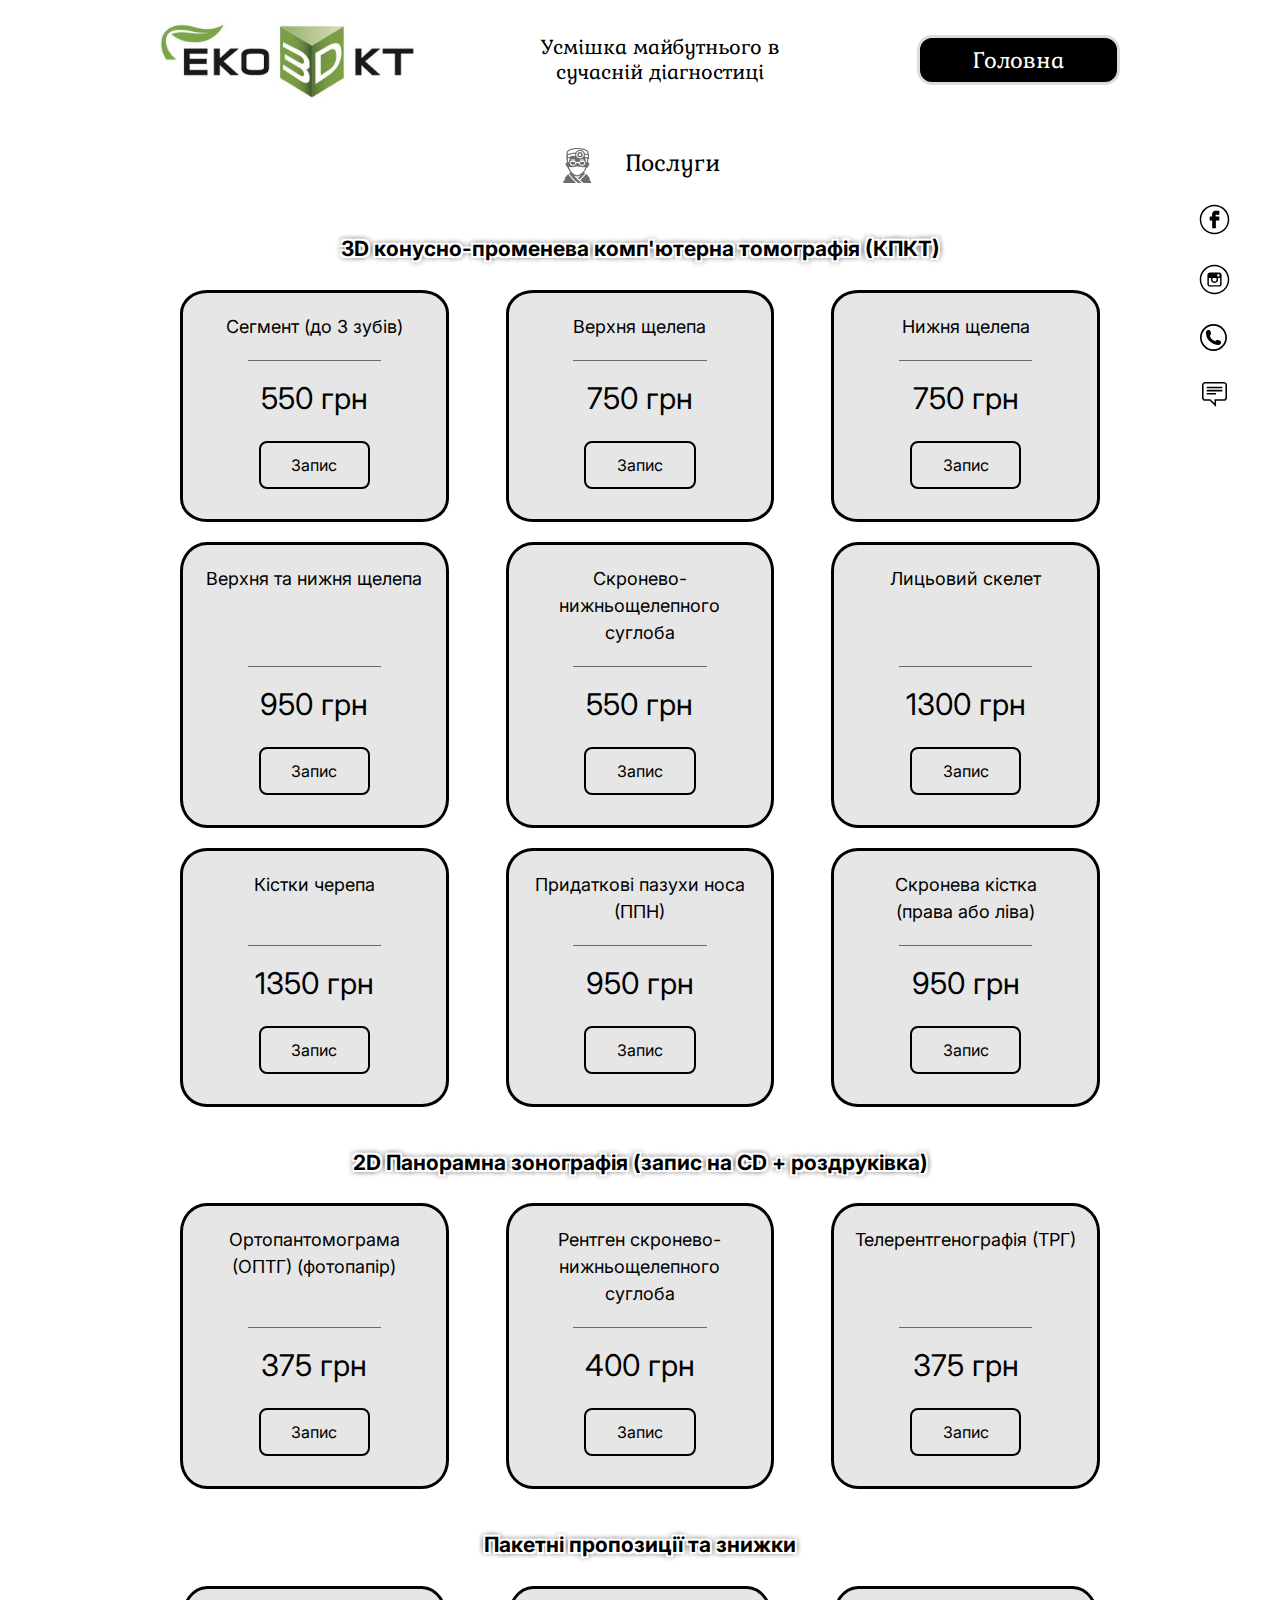
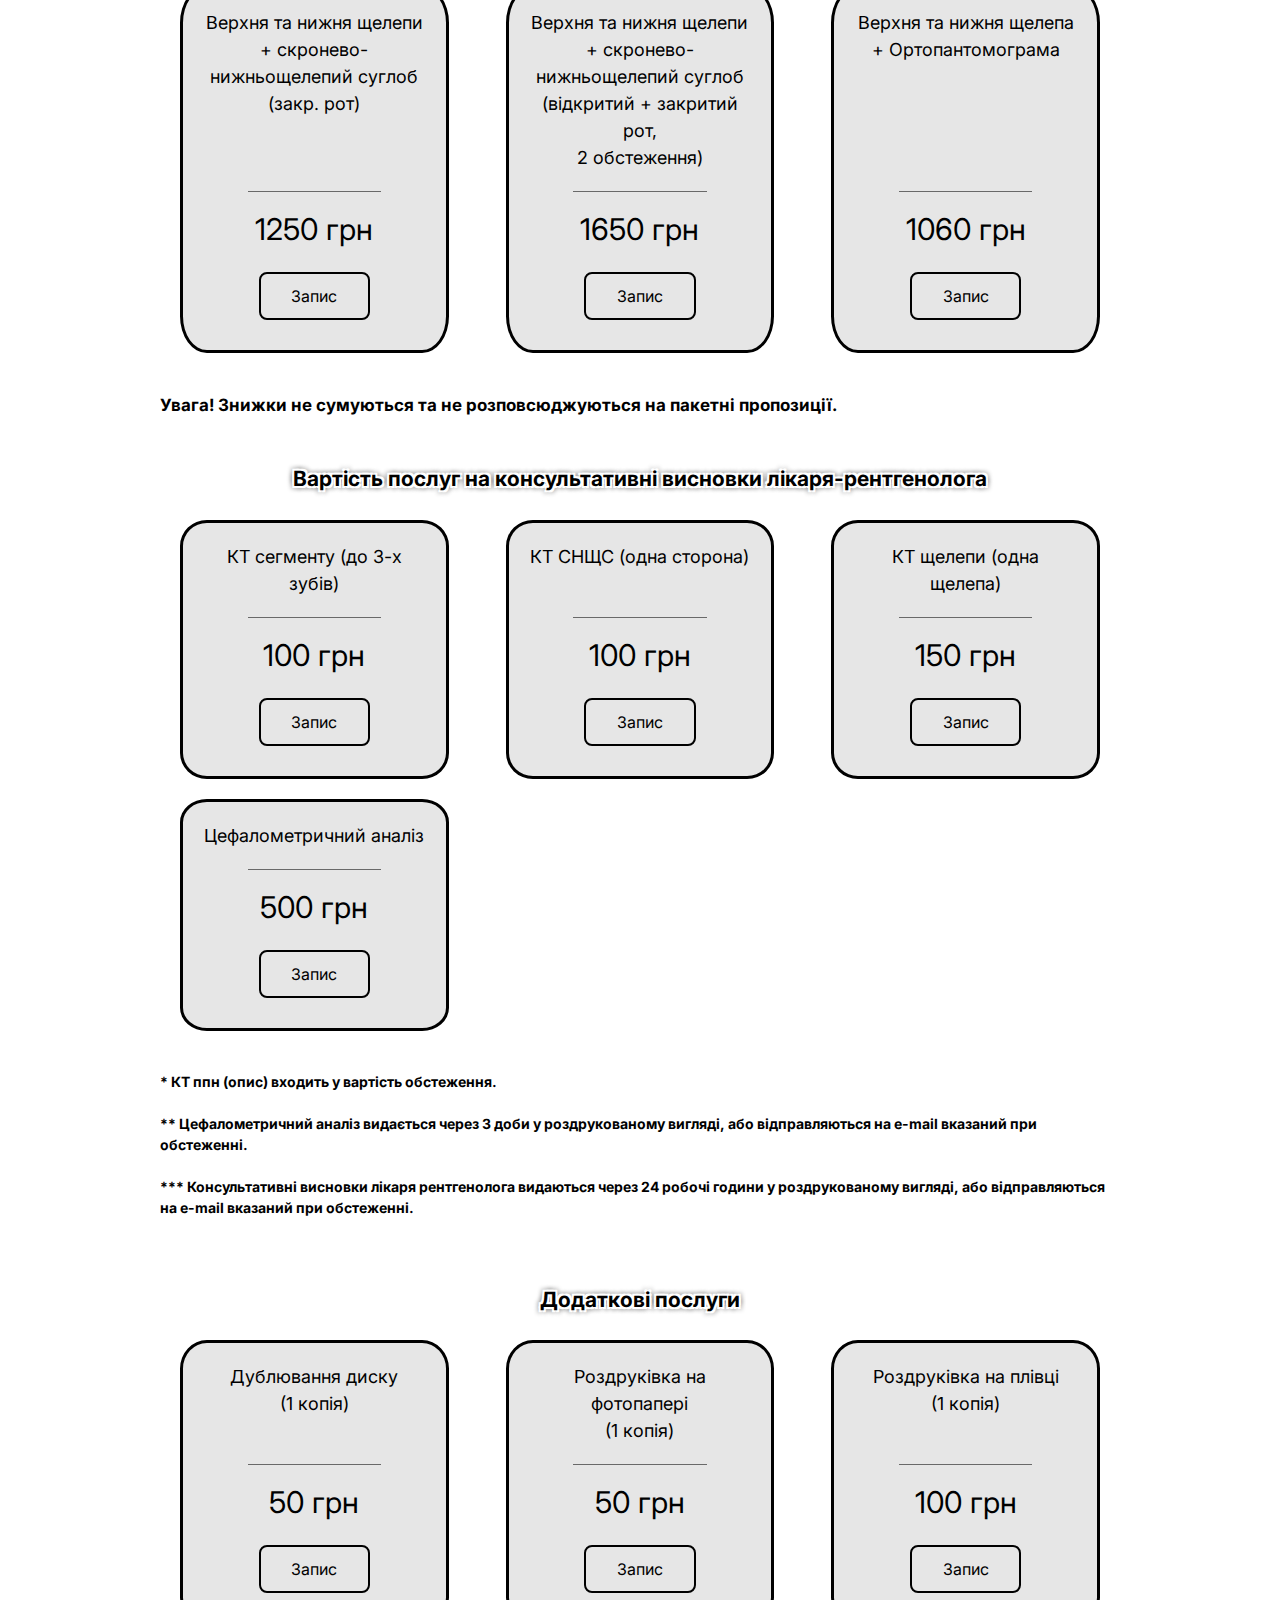
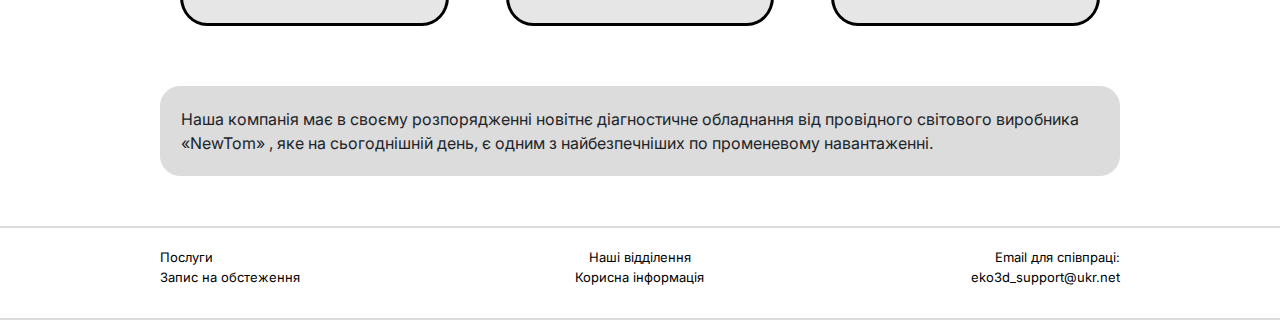
<file: services/services.html>
<!DOCTYPE html>
<html lang="en">
<head>
    <meta charset="UTF-8">
    <meta name="viewport" content="width=device-width, initial-scale=1.0">
    <title>EKO 3D KT</title>
    <meta name="title" content="EKO 3D KT">
    <meta name="description" content="Досвідчена команда Eko 3D KT щодня надає пацієнтам рентгенодіагностичні послуги і знає про конусно-променеву комп'ютерну томографію все.">

    <!-- Open Graph / Facebook -->
    <meta property="og:type" content="website">
    <meta property="og:url" content="https://metatags.io/">
    <meta property="og:title" content="EKO 3D KT">
    <meta property="og:description" content="Досвідчена команда Eko 3D KT щодня надає пацієнтам рентгенодіагностичні послуги і знає про конусно-променеву комп'ютерну томографію все.">
    <meta property="og:image" content="../img/logo-meta.jpg">

    <!-- Twitter -->
    <meta property="twitter:card" content="summary_large_image">
    <meta property="twitter:url" content="https://metatags.io/">
    <meta property="twitter:title" content="EKO 3D KT">
    <meta property="twitter:description" content="Досвідчена команда Eko 3D KT щодня надає пацієнтам рентгенодіагностичні послуги і знає про конусно-променеву комп'ютерну томографію все.">
    <meta property="twitter:image" content="../img/logo-meta.jpg">
    
    <link rel="shortcut icon" href="../img/favicon.ico" type="image/x-icon">
    <link rel="stylesheet" href="https://stackpath.bootstrapcdn.com/bootstrap/4.5.0/css/bootstrap.min.css" integrity="sha384-9aIt2nRpC12Uk9gS9baDl411NQApFmC26EwAOH8WgZl5MYYxFfc+NcPb1dKGj7Sk" crossorigin="anonymous">
    <link href="https://fonts.googleapis.com/css2?family=Gabriela&family=Kurale&display=swap" rel="stylesheet">
    <link href="https://fonts.googleapis.com/css2?family=Inter:wght@300;400;500;700&display=swap" rel="stylesheet">
    <!-- Important Owl stylesheet -->
    <link rel="stylesheet" href="css/owl.carousel.min.css">
    <!-- Default Theme -->
    <link rel="stylesheet" href="css/owl.theme.default.min.css">
    <link rel="stylesheet" href="css/style.css">
</head>
<body>
<div class="services-page">    
    <section class="main">
        <div class="container">
            <header class="header row">
                <a href="../index.html" class="header__logo">
                    <img src="img/logo.jpg" alt="logo" >
                </a>

                <div class="header__official">
                    Усмішка майбутнього в <br> сучасній діагностиці
                </div>

                <div class="button__doctor">
                    <a href="../index.html">
                   <button class="button button_header">
                        Головна
                   </button> 
                    </a>
                </div>
            </header>
        </div>
    </section>
    
    <section class="services">
        <div class="container">
            <div class="services__title">
                <img src="icons/doctor.ico" alt="doctor">
                Послуги 
            </div>

            <div class="services-blocks">
                <div class="services-blocks__title">
                    3D конусно-променева комп'ютерна томографія (КПКТ)
                </div>
                <div class="services-blocks__items">
                    <div class="services-blocks__item">
                        <div class="services-blocks__descr">
                            Сегмент (до 3 зубів)
                        </div>
                        <div class="line"></div>
                        <div class="services-blocks__price">
                            550 грн
                        </div>
                        
                        <a href="../appointment-page/appointment.html">Запис</a>

                    </div>
                    <div class="services-blocks__item">
                        <div class="services-blocks__descr">
                            Верхня щелепа
                        </div>
                        <div class="line"></div>
                        <div class="services-blocks__price">
                            750 грн
                        </div>
                        
                        <a href="../appointment-page/appointment.html">Запис</a>
                        
                    </div>
                    <div class="services-blocks__item">
                        <div class="services-blocks__descr">
                            Нижня щелепа
                        </div>
                        <div class="line"></div>
                        <div class="services-blocks__price">
                            750 грн
                        </div>
                        
                        <a href="../appointment-page/appointment.html">Запис</a>
                        
                    </div>
                    <div class="services-blocks__item">
                        <div class="services-blocks__descr">
                            Верхня та нижня щелепа
                        </div>
                        <div class="line"></div>
                        <div class="services-blocks__price">
                            950 грн
                        </div>
                        
                        <a href="../appointment-page/appointment.html">Запис</a>
                        
                    </div>
                    <div class="services-blocks__item">
                        <div class="services-blocks__descr">
                            Скронево-нижньощелепного суглоба
                        </div>
                        <div class="line"></div>
                        <div class="services-blocks__price">
                            550 грн
                        </div>
                        
                        <a href="../appointment-page/appointment.html">Запис</a>
                        
                    </div>
                    <div class="services-blocks__item">
                        <div class="services-blocks__descr">
                            Лицьовий скелет
                        </div>
                        <div class="line"></div>
                        <div class="services-blocks__price">
                            1300 грн
                        </div>
                        
                        <a href="../appointment-page/appointment.html">Запис</a>
                        
                    </div>
                    <div class="services-blocks__item">
                        <div class="services-blocks__descr">
                            Кістки черепа 
                        </div>
                        <div class="line"></div>
                        <div class="services-blocks__price">
                            1350 грн
                        </div>
                        
                        <a href="../appointment-page/appointment.html">Запис</a>
                        
                    </div>
                    <div class="services-blocks__item">
                        <div class="services-blocks__descr">
                            Придаткові пазухи носа (ППН)
                        </div>
                        <div class="line"></div>
                        <div class="services-blocks__price">
                            950 грн
                        </div>
                        
                        <a href="../appointment-page/appointment.html">Запис</a>
                        
                    </div>
                    <div class="services-blocks__item">
                        <div class="services-blocks__descr">
                            Скронева кістка <br> (права або ліва)
                        </div>
                        <div class="line"></div>
                        <div class="services-blocks__price">
                            950 грн
                        </div>
                        
                        <a href="../appointment-page/appointment.html">Запис</a>
                        
                    </div>
                </div>


                <!--second blocks-->
                <div class="services-blocks__title">
                    2D Панорамна зонографія (запис на CD + роздруківка)
                </div>
                <div class="services-blocks__items">
                    <div class="services-blocks__item">
                        <div class="services-blocks__descr">
                            Ортопантомограма (ОПТГ)  (фотопапір)
                        </div>
                        <div class="line"></div>
                        <div class="services-blocks__price">
                            375 грн
                        </div>
                        
                        <a href="../appointment-page/appointment.html">Запис</a>

                    </div>
                    <div class="services-blocks__item">
                        <div class="services-blocks__descr">
                            Рентген скронево-нижньощелепного суглоба
                        </div>
                        <div class="line"></div>
                        <div class="services-blocks__price">
                            400 грн
                        </div>
                        
                        <a href="../appointment-page/appointment.html">Запис</a>
                        
                    </div>
                    <div class="services-blocks__item">
                        <div class="services-blocks__descr">
                            Телерентгенографія (ТРГ)
                            
                        </div>
                        <div class="line"></div>
                        <div class="services-blocks__price">
                            375 грн
                        </div>
                        
                        <a href="../appointment-page/appointment.html">Запис</a>
                        
                    </div>
                    
                </div>

                <!--third blocks-->
                <div class="services-blocks__title">
                    Пакетні пропозиції та знижки
                </div>
                <div class="services-blocks__items">
                    <div class="services-blocks__item">
                        <div class="services-blocks__descr">
                            Верхня та нижня щелепи <br>+ скронево-нижньощелепий суглоб (закр. рот)
                        </div>
                        <div class="line"></div>
                        <div class="services-blocks__price">
                            1250 грн
                        </div>
                        
                        <a href="../appointment-page/appointment.html">Запис</a>
                        
                    </div>
                    <div class="services-blocks__item">
                        <div class="services-blocks__descr">
                            Верхня та нижня щелепи <br>+ скронево-нижньощелепий суглоб <br> (відкритий + закритий рот, <br> 2 обстеження)
                        </div>
                        <div class="line"></div>
                        <div class="services-blocks__price">
                            1650 грн
                        </div>
                        
                        <a href="../appointment-page/appointment.html">Запис</a>
                        
                    </div>
                    <div class="services-blocks__item">
                        <div class="services-blocks__descr">
                            Верхня та нижня щелепа  +  Ортопантомограма
                        </div>
                        <div class="line"></div>
                        <div class="services-blocks__price">
                            1060 грн
                        </div>
                        <a href="../appointment-page/appointment.html">Запис</a> 
                    </div>
                    
                    <div class="services-blocks__attention" id="fz_17">
                        Увага! Знижки не сумуються та не розповсюджуються на пакетні пропозиції.
                    </div>
                </div>

                <!--four block-->
                <div class="services-blocks__title">
                    Вартість послуг на консультативні висновки лікаря-рентгенолога
                </div>
                <div class="services-blocks__items">
                    <div class="services-blocks__item">
                        <div class="services-blocks__descr">
                            КТ сегменту (до 3-х зубів)
                        </div>
                        <div class="line"></div>
                        <div class="services-blocks__price">
                            100 грн
                        </div>
                        
                        <a href="../appointment-page/appointment.html">Запис</a>

                    </div>
                    <div class="services-blocks__item">
                        <div class="services-blocks__descr">
                            КТ СНЩС	 (одна сторона)
                        </div>
                        <div class="line"></div>
                        <div class="services-blocks__price">
                            100 грн
                        </div>
                        
                        <a href="../appointment-page/appointment.html">Запис</a>
                        
                    </div>
                    <div class="services-blocks__item">
                        <div class="services-blocks__descr">
                            КТ щелепи (одна щелепа)
                            
                        </div>
                        <div class="line"></div>
                        <div class="services-blocks__price">
                            150 грн
                        </div>
                        
                        <a href="../appointment-page/appointment.html">Запис</a>
                        
                    </div>
                    <div class="services-blocks__item">
                        <div class="services-blocks__descr">
                            Цефалометричний аналіз
                        </div>
                        <div class="line"></div>
                        <div class="services-blocks__price">
                            500 грн
                        </div>
                        <a href="../appointment-page/appointment.html">Запис</a> 
                    </div>
                    
                    <div class="services-blocks__attention">
                        * КТ ппн (опис) входить у вартість обстеження. <br> <br>
                        ** Цефалометричний аналіз видається через 3 доби у роздрукованому вигляді, або відправляються на e-mail вказаний при обстеженні. <br> <br>
                        *** Консультативні висновки лікаря рентгенолога видаються через 24 робочі години у роздрукованому вигляді, або відправляються на e-mail вказаний при обстеженні. <br> <br>
                    </div>
                </div>

                <!--five block-->
                <div class="services-blocks__title">
                    Додаткові послуги
                </div>
                <div class="services-blocks__items">
                    <div class="services-blocks__item">
                        <div class="services-blocks__descr">
                            Дублювання диску <br> (1 копія)
                        </div>
                        <div class="line"></div>
                        <div class="services-blocks__price">
                            50 грн
                        </div>
                        
                        <a href="../appointment-page/appointment.html">Запис</a>

                    </div>
                    <div class="services-blocks__item">
                        <div class="services-blocks__descr">
                            Роздруківка на фотопапері <br> (1 копія) 
                        </div>
                        <div class="line"></div>
                        <div class="services-blocks__price">
                            50 грн
                        </div>
                        
                        <a href="../appointment-page/appointment.html">Запис</a>
                        
                    </div>
                    <div class="services-blocks__item">
                        <div class="services-blocks__descr">
                            Роздруківка на плівці <br> (1 копія)
                        </div>
                        <div class="line"></div>
                        <div class="services-blocks__price">
                            100 грн
                        </div>
                        
                        <a href="../appointment-page/appointment.html">Запис</a>
                        
                    </div>                                     
                </div>

            </div>
            <div class="advantage">
                Наша компанія має в своєму розпорядженні новітнє  діагностичне обладнання від провідного світового виробника  «NewTom» , яке на сьогоднішній день, є одним з найбезпечніших по променевому навантаженні.
            </div>
        </div>
    </section>

    <section class="end">
        <div class="container">
            <footer class="footer">
                <div class="links_left">
                    <ul>
                        <a href="../services/services.html"> <li class="links__item">Послуги</li> </a>
                        <a href="../appointment-page/appointment.html"> <li class="links__item">Запис на обстеження</li> </a>
                    </ul>
                </div>
                <div class="links_center">
                    <ul>
                        <a href="../departments/departments.html"> <li class="links__item">Наші відділення</li> </a>
                        <a href="../useful-information/useful-info.html"> <li class="links__item">Корисна інформація</li> </a>
                    </ul>
                </div>
                <div class="links_right">
                    <ul>
                        <a href="mailto:eko3d_support@ukr.net"> <li class="links__item"> Email для співпраці: </li> </a>
                        <a href="mailto:eko3d_support@ukr.net"> <li class="links__item"> eko3d_support@ukr.net </li> </a>
                    </ul>
                </div>
            </footer>
        </div>
    </section>

    <div class="social-media">
        
            <div class="icons">
                <a href="https://www.facebook.com/Eko3DKT/" target="_blank"> <img src="icons/Facebook.svg" alt="" id="fb"> </a>
                <a href="https://www.instagram.com/eko_3d_kt/" target="_blank"> <img src="icons/Instagram.svg" alt="" id="insta"> </a>
                <a href="../appointment-page/appointment.html" id="phone1"> <img src="icons/phone.svg" alt="" id="phone"> </a>
                <a href="mailto:eko3d_support@ukr.net" id="message1" > <img src="icons/message.svg" alt="" id="message"> </a>    
            </div>  
    

</div>

    <script src="https://code.jquery.com/jquery-3.5.1.min.js"   integrity="sha256-9/aliU8dGd2tb6OSsuzixeV4y/faTqgFtohetphbbj0="  crossorigin="anonymous"></script>
    <script src="https://cdn.jsdelivr.net/npm/popper.js@1.16.0/dist/umd/popper.min.js" integrity="sha384-Q6E9RHvbIyZFJoft+2mJbHaEWldlvI9IOYy5n3zV9zzTtmI3UksdQRVvoxMfooAo" crossorigin="anonymous"></script>
    <script src="https://stackpath.bootstrapcdn.com/bootstrap/4.5.0/js/bootstrap.min.js" integrity="sha384-OgVRvuATP1z7JjHLkuOU7Xw704+h835Lr+6QL9UvYjZE3Ipu6Tp75j7Bh/kR0JKI" crossorigin="anonymous"></script>
    <script src="js/jquery.validate.min.js"></script>
    <script src="js/jquery.maskedinput.min.js"></script>
    <script src="js/owl.carousel.js"></script>
    <script src="js/script.js">    </script>
</body>
</html>
</file>
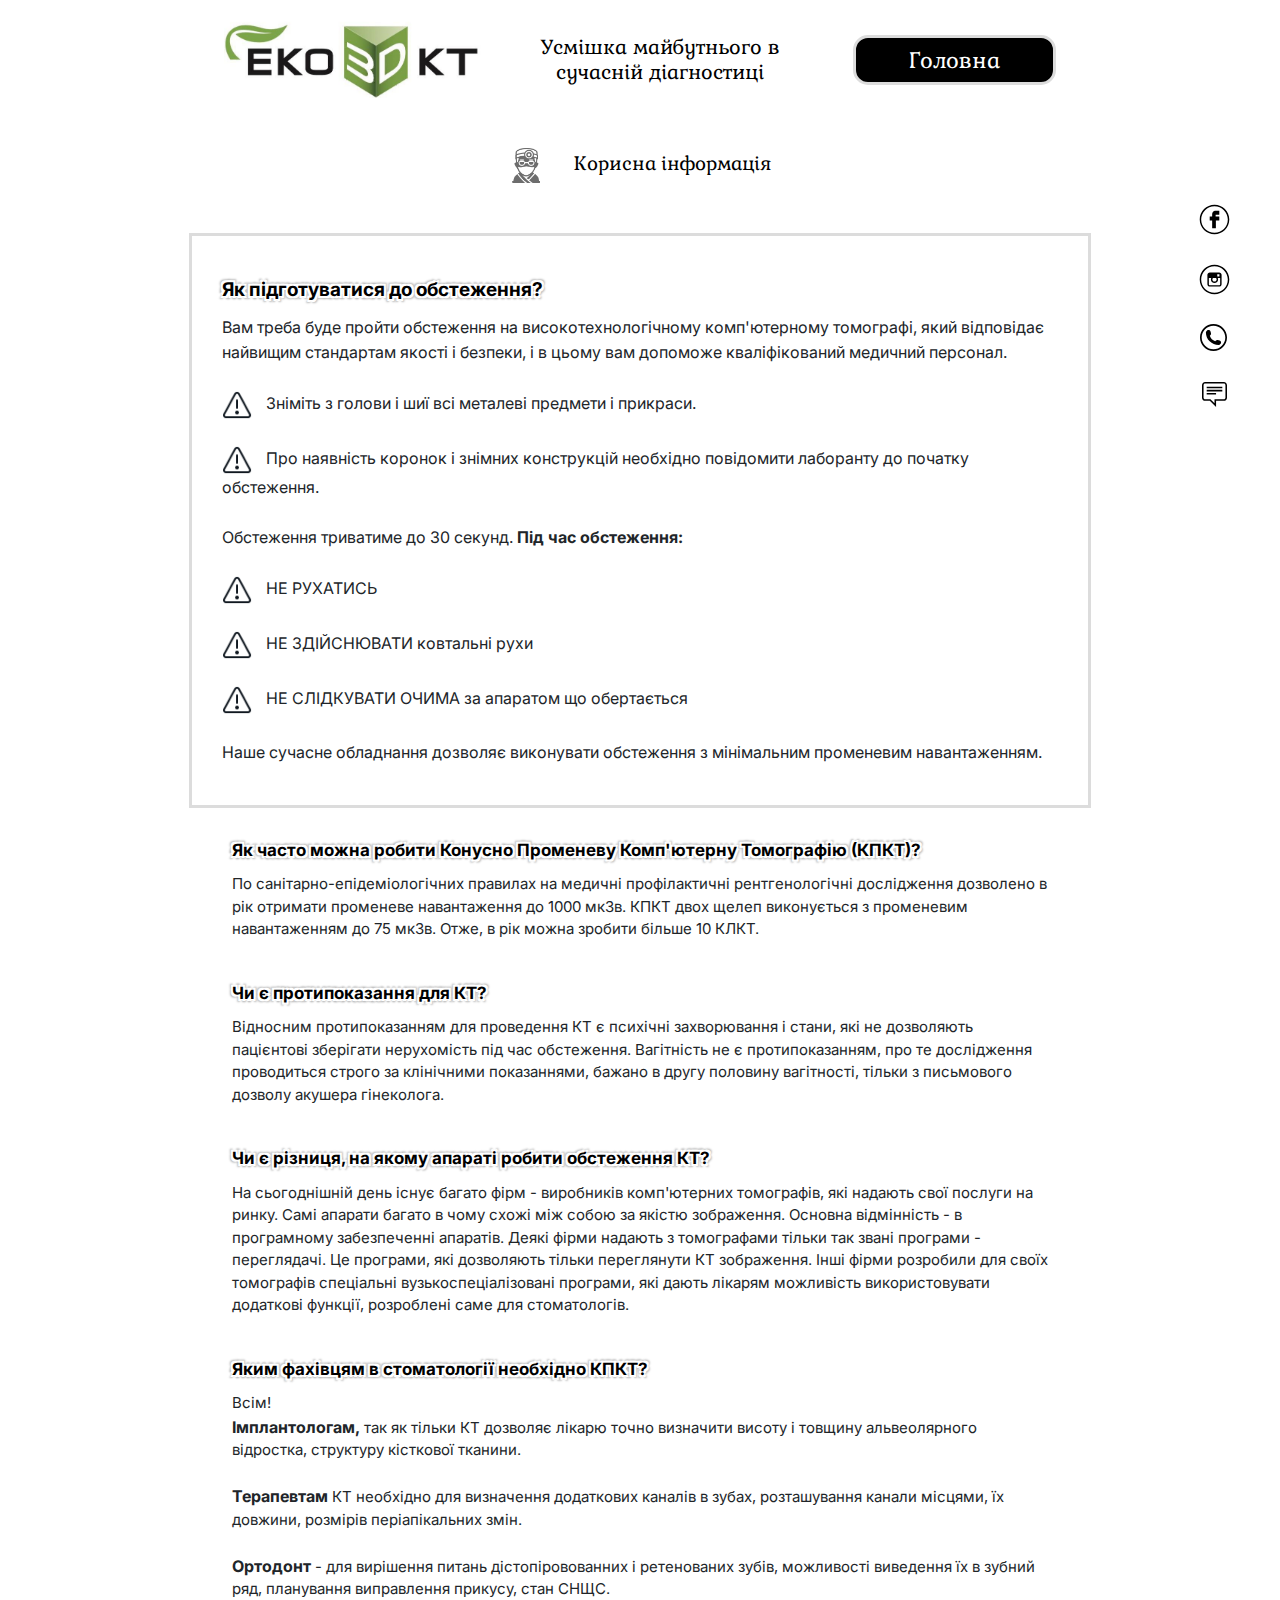
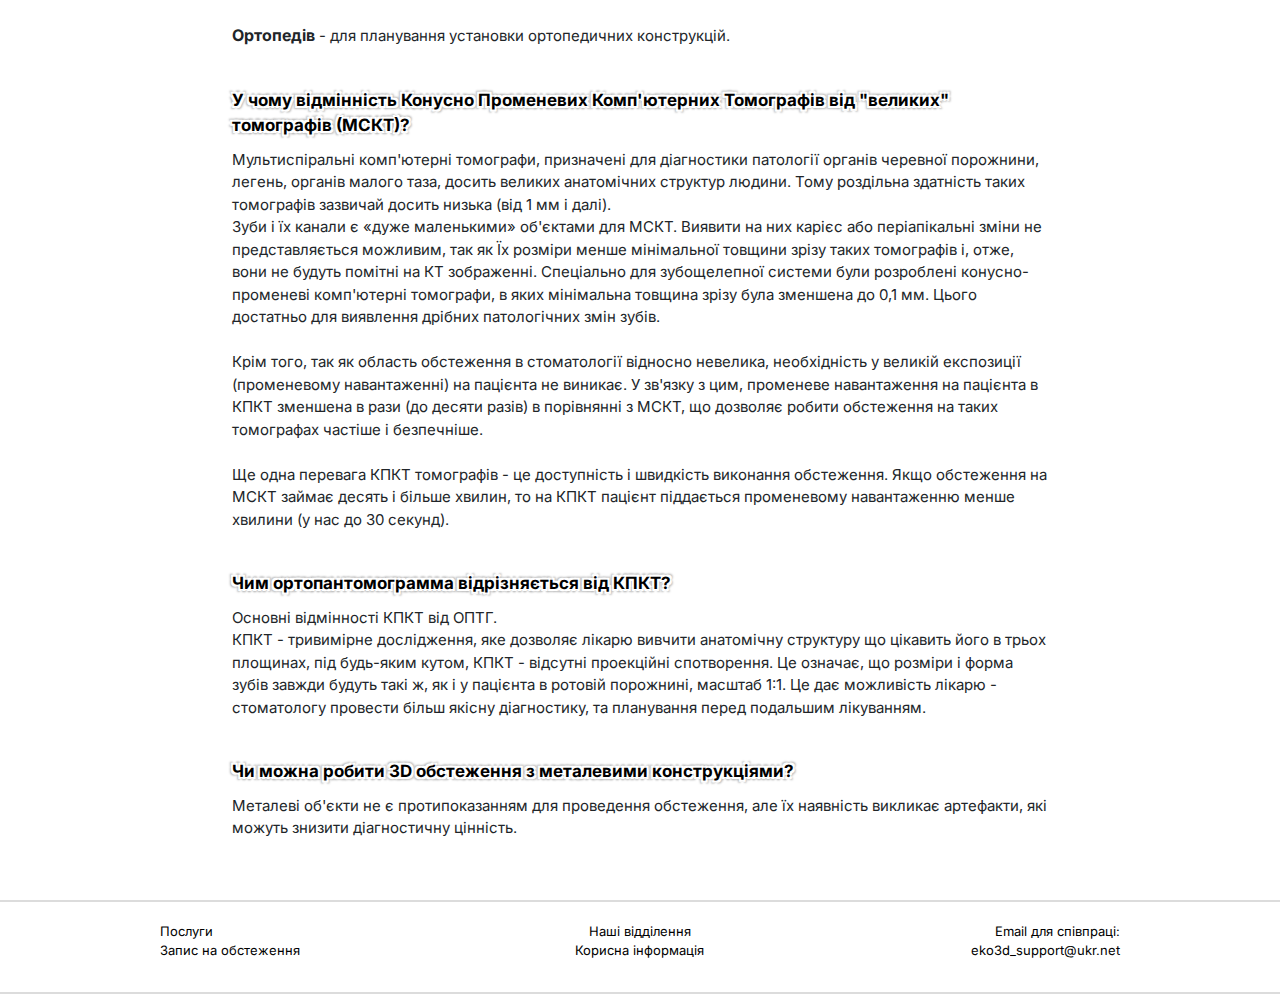
<file: useful-information/useful-info.html>
<!DOCTYPE html>
<html lang="en">
<head>
    <meta charset="UTF-8">
    <meta name="viewport" content="width=device-width, initial-scale=1.0">
    <title>EKO 3D KT</title>
    <meta name="title" content="EKO 3D KT">
    <meta name="description" content="Досвідчена команда Eko 3D KT щодня надає пацієнтам рентгенодіагностичні послуги і знає про конусно-променеву комп'ютерну томографію все.">

    <!-- Open Graph / Facebook -->
    <meta property="og:type" content="website">
    <meta property="og:url" content="https://metatags.io/">
    <meta property="og:title" content="EKO 3D KT">
    <meta property="og:description" content="Досвідчена команда Eko 3D KT щодня надає пацієнтам рентгенодіагностичні послуги і знає про конусно-променеву комп'ютерну томографію все.">
    <meta property="og:image" content="../img/logo-meta.jpg">

    <!-- Twitter -->
    <meta property="twitter:card" content="summary_large_image">
    <meta property="twitter:url" content="https://metatags.io/">
    <meta property="twitter:title" content="EKO 3D KT">
    <meta property="twitter:description" content="Досвідчена команда Eko 3D KT щодня надає пацієнтам рентгенодіагностичні послуги і знає про конусно-променеву комп'ютерну томографію все.">
    <meta property="twitter:image" content="../img/logo-meta.jpg">
    
    <link rel="shortcut icon" href="../img/favicon.ico" type="image/x-icon">
    <link rel="stylesheet" href="https://stackpath.bootstrapcdn.com/bootstrap/4.5.0/css/bootstrap.min.css" integrity="sha384-9aIt2nRpC12Uk9gS9baDl411NQApFmC26EwAOH8WgZl5MYYxFfc+NcPb1dKGj7Sk" crossorigin="anonymous">
    <link href="https://fonts.googleapis.com/css2?family=Gabriela&family=Kurale&display=swap" rel="stylesheet">
    <link href="https://fonts.googleapis.com/css2?family=Inter:wght@300;400;500;700&display=swap" rel="stylesheet">
    <link rel="stylesheet" href="css/style.css">
</head>
<body>
<div class="useful-info-page">    
    <section class="main">
        <div class="container">
            <header class="header row">
                <a href="../index.html" class="header__logo">
                    <img src="img/logo.jpg" alt="logo" >
                </a>

                <div class="header__official">
                    Усмішка майбутнього в <br> сучасній діагностиці
                </div>

                <div class="button__doctor">
                    <a href="../index.html">
                   <button class="button button_header">
                        Головна
                   </button> 
                    </a>
                </div>
            </header>
        </div>
    </section>
    
    <section class="useful-info">
        <div class="container">
            <div class="useful-info__title">
                <img src="icons/doctor.ico" alt="doctor">
                Корисна інформація
            </div>
            <div class="useful-info__content">
                <div class="useful-info__tips">
                    <div class="useful-info__question">
                        Як підготуватися до обстеження?
                    </div>
                    <div class="descr">
                        Вам треба буде пройти обстеження на високотехнологічному комп'ютерному томографі, який відповідає найвищим стандартам якості і безпеки, і в цьому вам допоможе кваліфікований медичний персонал. <br> <br>
                        <img src="icons/sign-triangle.png" alt="sign" class="icon-sign">
                        Зніміть з голови і шиї всі металеві предмети і прикраси. <br> <br>
                        <img src="icons/sign-triangle.png" alt="sign" class="icon-sign">
                        Про наявність коронок і знімних конструкцій необхідно повідомити лаборанту до початку обстеження. <br> <br>
                        Обстеження триватиме до 30 секунд. <span> Під час обстеження: </span> <br> <br>
                        <img src="icons/sign-triangle.png" alt="sign" class="icon-sign">
                        НЕ РУХАТИСЬ <br> <br>
                        <img src="icons/sign-triangle.png" alt="sign" class="icon-sign">
                        НЕ ЗДІЙСНЮВАТИ ковтальні рухи <br> <br>
                        <img src="icons/sign-triangle.png" alt="sign" class="icon-sign">
                        НЕ СЛІДКУВАТИ ОЧИМА за апаратом що обертається <br> <br>
                        Наше сучасне обладнання дозволяє виконувати обстеження з мінімальним променевим навантаженням.

                    </div>
                </div>
                <div class="useful-info__items">
                    <div class="useful-info__question">
                        Як часто можна робити Конусно Променеву Комп'ютерну Томографію (КПКТ)?
                    </div>
                    <div class="useful-info__answer">
                        По санітарно-епідеміологічних правилах на медичні профілактичні рентгенологічні дослідження дозволено в рік отримати променеве навантаження до 1000 мкЗв. КПКТ двох щелеп виконується з променевим навантаженням до 75 мкЗв. Отже, в рік можна зробити більше 10 КЛКТ.
                    </div>
                </div>
                <div class="useful-info__items">
                    <div class="useful-info__question">
                        Чи є протипоказання для КТ?
                    </div>
                    <div class="useful-info__answer">
                        Відносним протипоказанням для проведення КТ є психічні захворювання і стани, які не дозволяють пацієнтові зберігати нерухомість під час обстеження. Вагітність не є протипоказанням, про те дослідження проводиться строго за клінічними показаннями, бажано в другу половину вагітності, тільки з письмового дозволу акушера гінеколога.
                    </div>
                </div>
                <div class="useful-info__items">
                    <div class="useful-info__question">
                        Чи є різниця, на якому апараті робити обстеження КТ?
                    </div>
                    <div class="useful-info__answer">
                        На сьогоднішній день існує багато фірм - виробників комп'ютерних томографів, які надають свої послуги на ринку. Самі апарати багато в чому схожі між собою за якістю зображення. Основна відмінність - в програмному забезпеченні апаратів. Деякі фірми надають з томографами тільки так звані програми - переглядачі. Це програми, які дозволяють тільки переглянути КТ зображення. Інші фірми розробили для своїх томографів спеціальні вузькоспеціалізовані програми, які дають лікарям можливість використовувати додаткові функції, розроблені саме для стоматологів.
                    </div>
                </div>
                <div class="useful-info__items">
                    <div class="useful-info__question">
                        Яким фахівцям в стоматології необхідно КПКТ?
                    </div>
                    <div class="useful-info__answer">
                        Всім! <br>
                       <span> Імплантологам, </span>так як тільки КТ дозволяє лікарю точно визначити висоту і товщину альвеолярного відростка, структуру кісткової тканини. <br> <br>

                       <span> Терапевтам </span> КТ необхідно для визначення додаткових каналів в зубах, розташування канали місцями, їх довжини, розмірів періапікальних змін. <br> <br>

                        <span> Ортодонт </span> - для вирішення питань дістопіровованних і ретенованих зубів, можливості виведення їх в зубний ряд, планування виправлення прикусу, стан СНЩС. <br> <br>

                        <span> Ортопедів </span> - для планування установки ортопедичних конструкцій. <br>

                    </div>
                </div>
                <div class="useful-info__items">
                    <div class="useful-info__question">
                        У чому відмінність Конусно Променевих Комп'ютерних Томографів від "великих" томографів (МСКТ)?
                    </div>
                    <div class="useful-info__answer">
                        Мультиcпіральні комп'ютерні томографи, призначені для діагностики патології органів черевної порожнини, легень, органів малого таза, досить великих анатомічних структур людини. Тому роздільна здатність таких томографів зазвичай досить низька (від 1 мм і далі). <br> 
                        Зуби і їх канали є «дуже маленькими» об'єктами для МСКТ. Виявити на них карієс або періапікальні зміни не представляється можливим, так як Їх розміри менше мінімальної товщини зрізу таких томографів і, отже, вони не будуть помітні на КТ зображенні. Спеціально для зубощелепної системи були розроблені конусно-променеві комп'ютерні томографи, в яких мінімальна товщина зрізу була зменшена до 0,1 мм. Цього достатньо для виявлення дрібних патологічних змін зубів. <br> <br>
                        Крім того, так як область обстеження в стоматології відносно невелика, необхідність у великій експозиції (променевому навантаженні) на пацієнта не виникає. У зв'язку з цим, променеве навантаження на пацієнта в КПКТ зменшена в рази (до десяти разів) в порівнянні з МСКТ, що дозволяє робити обстеження на таких томографах частіше і безпечніше. <br> <br>

                        Ще одна перевага КПКТ томографів - це доступність і швидкість виконання обстеження. Якщо обстеження на МСКТ займає десять і більше хвилин, то на КПКТ пацієнт піддається променевому навантаженню менше хвилини (у нас до 30 секунд).

                    </div>
                </div>
                <div class="useful-info__items">
                    <div class="useful-info__question">
                        Чим ортопантомограмма відрізняється від КПКТ?
                    </div>
                    <div class="useful-info__answer">
                        Основні відмінності КПКТ від ОПТГ. <br> 
                        КПКТ - тривимірне дослідження, яке дозволяє лікарю вивчити анатомічну структуру що цікавить його в трьох площинах, під будь-яким кутом, КПКТ - відсутні проекційні спотворення. Це означає, що розміри і форма зубів завжди будуть такі ж, як і у пацієнта в ротовій порожнині, масштаб 1:1. Це дає можливість лікарю - стоматологу провести більш якісну діагностику, та планування перед подальшим лікуванням.
                    </div>
                </div>
                <div class="useful-info__items">
                    <div class="useful-info__question">
                        Чи можна робити 3D обстеження з металевими конструкціями?
                    </div>
                    <div class="useful-info__answer">
                        Металеві об'єкти не є протипоказанням для проведення обстеження, але їх наявність викликає артефакти, які можуть знизити діагностичну цінність.
                    </div>
                </div>
            </div>
        </div>
    </section>

    <section class="end">
        <div class="container">
            <footer class="footer">
                <div class="links_left">
                    <ul>
                        <a href="../services/services.html"> <li class="links__item">Послуги</li> </a>
                        <a href="../appointment-page/appointment.html"> <li class="links__item">Запис на обстеження</li> </a>
                    </ul>
                </div>
                <div class="links_center">
                    <ul>
                        <a href="../departments/departments.html"> <li class="links__item">Наші відділення</li> </a>
                        <a href="../useful-information/useful-info.html"> <li class="links__item">Корисна інформація</li> </a>
                    </ul>
                </div>
                <div class="links_right">
                    <ul>
                        <a href="mailto:eko3d_support@ukr.net"> <li class="links__item"> Email для співпраці: </li> </a>
                        <a href="mailto:eko3d_support@ukr.net"> <li class="links__item"> eko3d_support@ukr.net </li> </a>
                    </ul>
                </div>
            </footer>
        </div>
    </section>

    <div class="social-media">
        
            <div class="icons">
                <a href="https://www.facebook.com/Eko3DKT/" target="_blank"> <img src="icons/Facebook.svg" alt="" id="fb"> </a>
                <a href="https://www.instagram.com/eko_3d_kt/" target="_blank"> <img src="icons/Instagram.svg" alt="" id="insta"> </a>
                <a href="../appointment-page/appointment.html" id="phone1"> <img src="icons/phone.svg" alt="" id="phone"> </a>
                <a href="mailto:eko3d_support@ukr.net" id="message1"> <img src="icons/message.svg" alt="" id="message"> </a>    
            </div>  
    

</div>

    <script src="https://code.jquery.com/jquery-3.5.1.min.js"   integrity="sha256-9/aliU8dGd2tb6OSsuzixeV4y/faTqgFtohetphbbj0="  crossorigin="anonymous"></script>
    <script src="https://cdn.jsdelivr.net/npm/popper.js@1.16.0/dist/umd/popper.min.js" integrity="sha384-Q6E9RHvbIyZFJoft+2mJbHaEWldlvI9IOYy5n3zV9zzTtmI3UksdQRVvoxMfooAo" crossorigin="anonymous"></script>
    <script src="https://stackpath.bootstrapcdn.com/bootstrap/4.5.0/js/bootstrap.min.js" integrity="sha384-OgVRvuATP1z7JjHLkuOU7Xw704+h835Lr+6QL9UvYjZE3Ipu6Tp75j7Bh/kR0JKI" crossorigin="anonymous"></script>
    <script src="js/jquery.validate.min.js"></script>
    <script src="js/jquery.maskedinput.min.js"></script>
    <script src="js/script.js">    </script>
</body>
</html>
</file>
<file: css/style.min.css>
*{font-family:'Roboto', sans-serif}header{position:relative;height:50px}nav{position:fixed;width:100%;height:50px;background-color:#212121;z-index:5}.menu{display:-webkit-box;display:-ms-flexbox;display:flex;-webkit-box-pack:justify;-ms-flex-pack:justify;justify-content:space-between;padding:13px 70px;margin:0;list-style-type:none}.menu_link{color:#ffffff;font-size:15px;font-weight:300}.menu_link:hover{text-decoration:none;color:#1eacc7}.menu_link:active{color:#1eacc7}.menu_item{border-right:2px dotted black;padding-right:28px}.menu_item:last-child{border-right:none}.hamburger{display:none}.subheader{position:absolute;top:50px;width:100%;height:84px;background-color:rgba(0,0,0,0.6)}.subheader_logo{display:block;max-width:100%;margin-top:16px}.subheader_official{margin-top:6px;opacity:0.5;color:#ffffff;font-size:13px;font-weight:400}.subheader_call{color:#ffffff;font-size:12px;font-weight:300;margin-top:19px;text-align:right}.subheader_phone{display:block;margin-top:8px;color:#ffffff;font-size:22px;font-weight:400;text-transform:uppercase;text-align:right;line-height:12px}.subheader_phone:hover{text-decoration:none;color:#ffffff}.subheader_btn{margin-top:19px;width:172px;height:46px;-webkit-box-shadow:inset 0 -3px 0 rgba(0,0,0,0.12);box-shadow:inset 0 -3px 0 rgba(0,0,0,0.12);border:none;border-radius:4px;background-image:-webkit-gradient(linear, left bottom, left top, from(#1eacc1), to(#4ce2ff));background-image:linear-gradient(to top, #1eacc1 0%, #4ce2ff 100%);color:#ffffff;font-size:14px;font-weight:400;text-transform:uppercase}.subheader_btn:hover{background-image:none;background-color:#1eacc7}.promo{min-height:800px;background:url("../img/bg/bg_main.png") center center/cover no-repeat;padding:150px 0 135px 0}.promo_header{color:#ffffff;font-weight:700;text-transform:uppercase;font-size:60px;margin:0;text-align:center}.promo_subheader{color:#ffffff;font-weight:700;text-transform:uppercase;font-size:36px;margin:0;margin-top:22px;text-align:center}.promo_descr{color:#ffffff;font-size:18px;font-weight:400;line-height:24px;text-align:center;margin-top:23px}.promo_btn{display:block;margin:118px auto 0 auto;width:259px;height:63px;-webkit-box-shadow:inset 0 -4px 0 rgba(0,0,0,0.12);box-shadow:inset 0 -4px 0 rgba(0,0,0,0.12);border:none;border-radius:4px;background-image:-webkit-gradient(linear, left bottom, left top, from(#1eacc7), to(#4ce2ff));background-image:linear-gradient(to top, #1eacc7 0%, #4ce2ff 100%);text-shadow:1px 1px 0 rgba(0,0,0,0.21);color:#ffffff;font-size:18px;font-weight:400;text-transform:uppercase}.promo_btn:hover{background-image:none;background-color:#1eacc7}.reasons{padding:71px 0 65px 0}.reasons_block{display:-webkit-box;display:-ms-flexbox;display:flex;-webkit-box-pack:center;-ms-flex-pack:center;justify-content:center;-webkit-box-align:center;-ms-flex-align:center;align-items:center;margin-top:35px}.reasons_round{display:-webkit-box;display:-ms-flexbox;display:flex;-webkit-box-pack:center;-ms-flex-pack:center;justify-content:center;-webkit-box-align:center;-ms-flex-align:center;align-items:center;margin-right:26px;width:113px;height:113px;background-color:#1eacc7;border-radius:100%}.reasons_descr{width:343px}.reasons_subtitle{line-height:21px;color:#1eacc7;font-size:17px;font-weight:400}.reasons_text{color:#202020;font-size:15px;font-weight:300;line-height:21px}.label{position:relative;margin:0 auto;height:24px;width:112px;padding:5px 12px;background-color:#000000;color:#ffffff;font-size:11px;font-weight:300;text-transform:uppercase;text-align:center;z-index:2}.label_white{background-color:#ffffff;color:#000000}.label_min{width:76px}.title{position:relative;margin-bottom:0;margin-top:38px;color:#222222;font-size:38px;line-height:38px;font-weight:700;text-transform:uppercase;text-align:center;z-index:2}.title_white{color:#ffffff}.subtitle{position:relative;margin-top:19px;font-size:17px;font-weight:400;color:#222222;text-align:center;z-index:2}.subtitle_white{color:#ffffff}.mobile{min-height:864px;padding:48px 0 79px 0;background:url("../img/bg/mobile_app.png") center center/cover no-repeat}.mobile .row{margin-top:32px}.mobile_item{position:relative;width:320px;height:280px;margin:0 auto;margin-bottom:19px;padding-top:92px}.mobile_item_1{background:url("../img/advantage/advantage_1_active.jpg") center center/cover no-repeat}.mobile_item_2{background:url("../img/advantage/advantage_2_active.jpg") center center/cover no-repeat}.mobile_item_3{background:url("../img/advantage/advantage_3_active.jpg") center center/cover no-repeat}.mobile_item_4{background:url("../img/advantage/advantage_4_active.jpg") center center/cover no-repeat}.mobile_item_5{background:url("../img/advantage/advantage_5_active.jpg") center center/cover no-repeat}.mobile_item_6{background:url("../img/advantage/advantage_6_active.jpg") center center/cover no-repeat}.mobile_item_subtitle{font-size:24px;line-height:31px;font-weight:400;text-transform:uppercase;color:#ffffff;text-align:center}.mobile_item_plus{display:-webkit-box;display:-ms-flexbox;display:flex;-webkit-box-pack:center;-ms-flex-pack:center;justify-content:center;-webkit-box-align:center;-ms-flex-align:center;align-items:center;position:absolute;bottom:35px;left:50%;-webkit-transform:translateX(-50%);transform:translateX(-50%);width:26px;height:26px;background-color:#000000;margin:0 auto;border-radius:100%;cursor:pointer}.mobile_item_plus:before{content:'';display:block;width:14px;height:2px;background-color:#1eacc7;-webkit-transition:0.3s all;transition:0.3s all}.mobile_item_plus:after{content:'';position:absolute;left:50%;-webkit-transform:translate(-50%);transform:translate(-50%);display:block;height:14px;width:2px;background-color:#1eacc7;-webkit-transition:0.3s all;transition:0.3s all}.mobile_item_plus:hover:before,.mobile_item_plus:hover:after{background-color:#ff5656}.opportunities{position:relative;min-height:895px;padding:57px 0 138px 0;background:url("../img/bg/bg_car_all.jpg") center center/cover no-repeat}.opportunities .opportunities_img{position:relative;display:block;margin:56px auto 0 auto;z-index:2}.opportunities_descr{text-align:center;font-size:17px;line-height:24px;font-weight:300;color:#222222}.opportunities .black{position:absolute;top:0;left:0;height:499px;width:100%;background-color:#070716;z-index:1}.require{padding:68px 0 84px 0}.require_block{margin:33px 0}.require_block_nmb{margin-bottom:0px}.require_title{font-size:22px;font-weight:400;color:#1ca8c3}.require_list{list-style-type:none;padding-left:50px;margin-top:22px}.require_list li{position:relative;font-size:17px;font-weight:300;line-height:24px;margin-bottom:10px}.require_list li:before{content:'';display:block;position:absolute;left:-32px;top:3px;width:21px;height:20px;background:url("../icons/check_mark_blue.png") center center/cover no-repeat}.require_descr{margin-top:25px;font-size:17px;font-weight:300;line-height:24px;color:#1ca8c3}.require .warning .require_title{color:#ff5656}.require .warning .require_list li:before{background:url("../icons/check_mark_red.png") center center/cover no-repeat}.map{position:relative;min-height:717px;padding:49px 0;background:url("../img/bg/bg_map.jpg") center center/cover no-repeat}.map_link{position:absolute;bottom:49px;padding-bottom:49px;text-align:center;font-size:15px;font-weight:400;line-height:68px;text-transform:uppercase;color:#1fbad6;left:50%;-webkit-transform:translateX(-50%);transform:translateX(-50%)}.map_link:hover{color:#ffffff;text-decoration:none}footer{padding:14px 23px 39px 23px}footer a:hover{text-decoration:none}.footer_divider{width:299px;height:4px;background-color:#1fbad6;margin:0 auto}.footer_wrapper{display:-webkit-box;display:-ms-flexbox;display:flex;-webkit-box-pack:justify;-ms-flex-pack:justify;justify-content:space-between;-webkit-box-align:start;-ms-flex-align:start;align-items:flex-start;padding-top:32px}.footer_wrapper>div{width:33%}.footer_wrapper>div:nth-child(3){display:-webkit-box;display:-ms-flexbox;display:flex;-webkit-box-pack:end;-ms-flex-pack:end;justify-content:flex-end}.footer_social{width:160px;display:-webkit-box;display:-ms-flexbox;display:flex;-webkit-box-pack:justify;-ms-flex-pack:justify;justify-content:space-between}.footer_social_item{display:-webkit-box;display:-ms-flexbox;display:flex;-webkit-box-pack:center;-ms-flex-pack:center;justify-content:center;-webkit-box-align:center;-ms-flex-align:center;align-items:center;margin:0 4px;width:32px;height:32px;background-color:#070716;border-radius:100%}.footer_social_item i{color:#fff}.footer_links{width:390px;margin:0 auto}.footer_links_main{display:-webkit-box;display:-ms-flexbox;display:flex;-webkit-box-pack:justify;-ms-flex-pack:justify;justify-content:space-between;padding:0 10px}.footer_links_main a{color:#070716;font-size:15px;font-weight:300;text-transform:uppercase}.footer_links_sub{display:-webkit-box;display:-ms-flexbox;display:flex;-webkit-box-pack:justify;-ms-flex-pack:justify;justify-content:space-between;margin-top:10px}.footer_links_sub a{color:#999999;font-size:11px;font-weight:300;text-transform:uppercase}.footer_links_lang{display:block;margin:0 auto;color:#1fbad6;font-size:11px;font-weight:400;margin-top:19px;text-transform:uppercase;text-align:center}.xs-visible{display:none}@media (max-width: 1200px){.menu_item{padding-right:20px}.menu_link{font-size:13px}.promo_header{font-size:50px}.reasons_block{-webkit-box-align:start;-ms-flex-align:start;align-items:flex-start}.reasons_descr{width:300px}.mobile_item{width:290px}.mobile_item_subtitle{font-size:22px}.opportunities{padding:55px 0;min-height:840px}.require br{display:none}.footer_wrapper>div{width:50%}.footer_wrapper>div:nth-child(1){width:25%}.footer_wrapper>div:nth-child(3){width:25%;display:-webkit-box;display:-ms-flexbox;display:flex;-webkit-box-pack:end;-ms-flex-pack:end;justify-content:flex-end}.footer_mobile{display:-webkit-box;display:-ms-flexbox;display:flex}.footer_mobile a{margin:0 3px}.footer_mobile a img{width:100%}}@media (max-width: 991px){.title{font-size:28px}.menu_item{padding-right:8px}.menu_link{font-size:10px}.subheader_logo img{width:100%}.subheader_official{font-size:11px}.subheader_phone{font-size:18px}.subheader_btn{margin-top:21px;height:40px;width:100%}.promo_header{font-size:40px}.promo_subheader{font-size:30px}.reasons_block{-webkit-box-orient:vertical;-webkit-box-direction:normal;-ms-flex-direction:column;flex-direction:column;-webkit-box-align:center;-ms-flex-align:center;align-items:center}.reasons_round{margin-right:0}.reasons_descr{width:300px;margin-top:20px}.opportunities{min-height:800px}.opportunities_img{width:100%}.map{min-height:650px}.footer_wrapper{-ms-flex-wrap:wrap;flex-wrap:wrap}.footer_wrapper>div{width:100%;display:-webkit-box;display:-ms-flexbox;display:flex;-webkit-box-pack:center;-ms-flex-pack:center;justify-content:center;margin-bottom:20px}.footer_wrapper>div:nth-child(1){width:100%}.footer_wrapper>div:nth-child(3){width:100%;-webkit-box-pack:center;-ms-flex-pack:center;justify-content:center}}@media (max-width: 767px){.title{margin-top:25px}.menu{position:fixed;-webkit-box-orient:vertical;-webkit-box-direction:normal;-ms-flex-direction:column;flex-direction:column;-webkit-box-pack:center;-ms-flex-pack:center;justify-content:center;-webkit-box-align:center;-ms-flex-align:center;align-items:center;top:0;left:-100%;width:50%;height:100vh;padding:20px 15px;background-color:rgba(0,0,0,0.8);-webkit-transition:0.6s all;transition:0.6s all}.menu_active{left:0}.menu_item{padding-right:0;border:none;margin:10px 0}.menu_link{font-size:20px}.hamburger{display:block;position:absolute;right:10px;top:50%;-webkit-transform:translateY(-50%);transform:translateY(-50%);width:26px;height:12px}.hamburger span{display:block;height:2px;width:100%;background-color:#ffffff;margin-bottom:2px;-webkit-transition:0.5s all;transition:0.5s all}.hamburger_active span{margin-bottom:-2px}.hamburger_active span:nth-child(1){-webkit-transform:translateY(3px) rotate(-45deg);transform:translateY(3px) rotate(-45deg)}.hamburger_active span:nth-child(2){display:none}.hamburger_active span:nth-child(3){-webkit-transform:translateY(3px) rotate(45deg);transform:translateY(3px) rotate(45deg)}.xs-hidden{display:none}.xs-visible{display:block}.subheader_phone{display:block;margin-top:10px;color:#ffffff;font-size:16px;font-weight:400;text-transform:uppercase;text-align:center}.subheader_btn{display:block;width:200px;height:40px;margin:0 auto;margin-top:10px}.promo_header{line-height:45px}.reasons{padding:40px 0}.reasons_descr{width:350px}.reasons_subtitle{text-align:center}.reasons_text{margin-top:10px}.mobile{padding:40px 0}.opportunities{min-height:600px;padding:40px 0}.require{padding:40px 0}.map{min-height:450px}}@media (max-width: 575px){nav{height:30px}header{height:30px}.title{font-size:16px;margin-top:15px;line-height:16px}.subtitle{font-size:14px;line-height:21px;margin-top:11px}.subheader{height:60px;top:30px}.subheader_official{display:none}.subheader_logo{margin-top:16px}.subheader_phone{font-size:12px;font-weight:400;text-transform:uppercase;margin-top:11px}.subheader_btn{width:110px;height:22px;font-size:10px;margin-top:6px}.subheader_btn:hover{background-image:-webkit-gradient(linear, left bottom, left top, from(#1eacc7), to(#4ce2ff));background-image:linear-gradient(to top, #1eacc7 0%, #4ce2ff 100%)}.promo{min-height:400px;padding:93px 0 35px 0}.promo_descr{display:none}.promo_header{font-size:30px;padding:0 24px;line-height:35px}.promo_subheader{font-size:20px;margin-top:33px;padding:0 10px;line-height:30px}.promo_btn{width:210px;height:50px;margin-top:72px;font-size:16px}.promo_btn:hover{background-image:-webkit-gradient(linear, left bottom, left top, from(#1eacc7), to(#4ce2ff));background-image:linear-gradient(to top, #1eacc7 0%, #4ce2ff 100%)}.menu{width:85%}.menu_item{width:100%;text-align:center;padding:5px 0}.menu_link{display:block}.hamburger_active span:nth-child(1){-webkit-transform:translateY(5px) rotate(-45deg);transform:translateY(5px) rotate(-45deg)}.hamburger_active span:nth-child(3){-webkit-transform:translateY(5px) rotate(45deg);transform:translateY(5px) rotate(45deg)}.reasons{padding:22px 0 36px 0}.reasons_block{margin-top:26px}.reasons_round img{width:100px;height:100px}.reasons_descr{width:100%;margin-top:27px}.reasons_subtitle{font-size:16px;text-align:left}.reasons_text{margin-top:0}.mobile{padding:20px 0 40px 0}.mobile .row{margin-top:30px}.mobile_item{height:254px;padding:81px 40px 0 40px}.mobile_item_subtitle{font-size:18px;line-height:31px}.mobile_item_plus{bottom:28px}.mobile_item_plus:hover:before,.mobile_item_plus:hover:after{background-color:#1eacc7}.opportunities{padding:25px 0 33px 0;min-height:390px;background-color:#000000}.opportunities_img{margin-top:35px}.opportunities_descr{margin-top:23px;font-size:17px;line-height:24px;font-weight:300;color:#ffffff}.opportunities .black{display:none}.hidden-320{display:none}.require{padding:25px}.require_block{margin:30px 0 0 0}.require_title{font-size:16px}.require_list{padding-left:30px;margin-top:5px}.require_list li{font-size:14px;line-height:20px;margin-bottom:5px}.require_descr{font-size:14px;margin-top:15px}.require_descr{font-size:14px;margin-top:15px}.map{min-height:360px;padding:25px 0 30px 0}.map_link{width:200px;display:block;bottom:30px;line-height:15px}footer{padding:25px 0 20px 0}footer .footer_divider{width:253px;margin:0 auto}footer .footer_wrapper{padding-top:22px}footer .footer_wrapper>div{margin-bottom:20px}footer .footer_wrapper>div:nth-child(1){-webkit-box-ordinal-group:3;-ms-flex-order:2;order:2}footer .footer_wrapper>div:nth-child(2){-webkit-box-ordinal-group:2;-ms-flex-order:1;order:1}footer .footer_wrapper>div:nth-child(3){-webkit-box-ordinal-group:4;-ms-flex-order:3;order:3}footer .footer_links{width:290px}footer .footer_links_main{padding:0;font-size:14px}footer .footer_links_sub{-ms-flex-wrap:wrap;flex-wrap:wrap;-webkit-box-pack:center;-ms-flex-pack:center;justify-content:center}footer .footer_links_sub a{margin:0 7px}footer .footer_links_lang{margin-top:10px}}
/*# sourceMappingURL=style.min.css.map */
</file>
<file: appointment-page/css/style.css>
/*!
 * Bootstrap Reboot v4.3.1 (https://getbootstrap.com/)
 * Copyright 2011-2019 The Bootstrap Authors
 * Copyright 2011-2019 Twitter,  Inc.
 * Licensed under MIT (https://github.com/twbs/bootstrap/blob/master/LICENSE)
 * Forked from Normalize.css,  licensed MIT (https://github.com/necolas/normalize.css/blob/master/LICENSE.md)
 */
 *, ::after, ::before {
    box-sizing: border-box;
}
html {
    font-family: sans-serif;
    line-height: 1.15;
    -webkit-text-size-adjust: 100%;
    -webkit-tap-highlight-color: transparent;
}
article, aside, figcaption, figure, footer, header, hgroup, main, nav, section {
    display: block;
}
body {
    margin: 0;
    font-family: -apple-system, BlinkMacSystemFont, "Segoe UI", Roboto, "Helvetica Neue", Arial, "Noto Sans", sans-serif, "Apple Color Emoji", "Segoe UI Emoji", "Segoe UI Symbol", "Noto Color Emoji";
    font-size: 1rem;
    font-weight: 400;
    line-height: 1.5;
    color: #212529;
    text-align: left;
    background-color: #fff;
}
[tabindex="-1"]:focus {
    outline: 0 !important;
}
hr {
    box-sizing: content-box;
    height: 0;
    overflow: visible;
}
h1, h2, h3, h4, h5, h6 {
    margin-top: 0;
    margin-bottom: .5rem;
}
p {
    margin-top: 0;
    margin-bottom: 1rem;
}
abbr[data-original-title], abbr[title] {
    text-decoration: underline;
    -webkit-text-decoration: underline dotted;
    text-decoration: underline dotted;
    cursor: help;
    border-bottom: 0;
    -webkit-text-decoration-skip-ink: none;
    text-decoration-skip-ink: none;
}
address {
    margin-bottom: 1rem;
    font-style: normal;
    line-height: inherit;
}
dl, ol, ul {
    margin-top: 0;
    margin-bottom: 1rem;
}
ol ol, ol ul, ul ol, ul ul {
    margin-bottom: 0;
}
dt {
    font-weight: 700;
}
dd {
    margin-bottom: .5rem;
    margin-left: 0;
}
blockquote {
    margin: 0 0 1rem;
}
b, strong {
    font-weight: bolder;
}
small {
    font-size: 80%}
sub, sup {
    position: relative;
    font-size: 75%;
    line-height: 0;
    vertical-align: baseline;
}
sub {
    bottom: -.25em;
}
sup {
    top: -.5em;
}
a {
    color: #007bff;
    text-decoration: none;
    background-color: transparent;
}
a:hover {
    color: #0056b3;
    text-decoration: underline;
}
a:not([href]):not([tabindex]) {
    color: inherit;
    text-decoration: none;
}
a:not([href]):not([tabindex]):focus, a:not([href]):not([tabindex]):hover {
    color: inherit;
    text-decoration: none;
}
a:not([href]):not([tabindex]):focus {
    outline: 0;
}
code, kbd, pre, samp {
    font-family: SFMono-Regular, Menlo, Monaco, Consolas, "Liberation Mono", "Courier New", monospace;
    font-size: 1em;
}
pre {
    margin-top: 0;
    margin-bottom: 1rem;
    overflow: auto;
}
figure {
    margin: 0 0 1rem;
}
img {
    vertical-align: middle;
    border-style: none;
}
svg {
    overflow: hidden;
    vertical-align: middle;
}
table {
    border-collapse: collapse;
}
caption {
    padding-top: .75rem;
    padding-bottom: .75rem;
    color: #6c757d;
    text-align: left;
    caption-side: bottom;
}
th {
    text-align: inherit;
}
label {
    display: inline-block;
    margin-bottom: .5rem;
}
button {
    border-radius: 0;
}
button:focus {
    outline: 1px dotted;
    outline: 5px auto -webkit-focus-ring-color;
}
button, input, optgroup, select, textarea {
    margin: 0;
    font-family: inherit;
    font-size: inherit;
    line-height: inherit;
}
button, input {
    overflow: visible;
}
button, select {
    text-transform: none;
}
select {
    word-wrap: normal;
}
[type=button], [type=reset], [type=submit], button {
    -webkit-appearance: button;
}
[type=button]:not(:disabled), [type=reset]:not(:disabled), [type=submit]:not(:disabled), button:not(:disabled) {
    cursor: pointer;
}
[type=button]::-moz-focus-inner, [type=reset]::-moz-focus-inner, [type=submit]::-moz-focus-inner, button::-moz-focus-inner {
    padding: 0;
    border-style: none;
}
input[type=checkbox], input[type=radio] {
    box-sizing: border-box;
    padding: 0;
}
input[type=date], input[type=datetime-local], input[type=month], input[type=time] {
    -webkit-appearance: listbox;
}
textarea {
    overflow: auto;
    resize: vertical;
}
fieldset {
    min-width: 0;
    padding: 0;
    margin: 0;
    border: 0;
}
legend {
    display: block;
    width: 100%;
    max-width: 100%;
    padding: 0;
    margin-bottom: .5rem;
    font-size: 1.5rem;
    line-height: inherit;
    color: inherit;
    white-space: normal;
}
progress {
    vertical-align: baseline;
}
[type=number]::-webkit-inner-spin-button, [type=number]::-webkit-outer-spin-button {
    height: auto;
}
[type=search] {
    outline-offset: -2px;
    -webkit-appearance: none;
}
[type=search]::-webkit-search-decoration {
    -webkit-appearance: none;
}
::-webkit-file-upload-button {
    font: inherit;
    -webkit-appearance: button;
}
output {
    display: inline-block;
}
summary {
    display: list-item;
    cursor: pointer;
}
template {
    display: none;
}
[hidden] {
    display: none !important;
}
@font-face {
    font-family: "InterRegular";
    src: url("../../fonts/Inter-Regular.eot");
    src: url("../../fonts/Inter-Regular.woff") format("woff"), url("../../fonts/Inter-Regular.ttf") format("truetype");
    font-style: normal;
    font-weight: normal;
}
@font-face {
    font-family: "InterBold";
    src: url("../../fonts/Inter-Regular.eot");
    src: url("../../fonts/Inter-Bold.woff") format("woff"), url("../../fonts/Inter-Bold.ttf") format("truetype");
    font-style: normal;
    font-weight: normal;
}
body {
    display: block;
    margin: 0 auto;
}
.appointment-section {
    position: relative;
}
.hamburger {
    display: none;
}
.menu_320px {
    display: none;
}

.container {
    width: 960px;
    margin: 0 auto;
    padding: 0;
}
.header {
    display: flex;
    justify-content: space-between;
    align-items: center;
    text-align: center;
    font-family: 'Gabriela',  serif;
    margin-top: 21px;
    max-height: 80px;
}
.header__logo {
    display: block;
    width: 33%}
.header__logo img {
    display: flex;
    justify-content: flex-start;
    justify-items: left;
    width: 258px;
    height: 77px;
    -webkit-transition: all 0.5s ease-out;
    -moz-transition: all 0.5s ease-out;
    -o-transition: all 0.5s ease-out;
    -ms-transition: all 0.5s ease-out;
    transition: all 0.5s ease-out;
}
.header__logo img:hover {
    -webkit-transform: scale(1.1);
    -moz-transform: scale(1.1);
    -o-transform: scale(1.1);
    -ms-transform: scale(1.1);
    transform: scale(1.2);
}
.header__official {
    display: flex;
    text-align: center;
    width: 40%;
    font-family: 'Gabriela',  serif;
    font-size: 20px;
    line-height: 25px;
    font-weight: 400;
    color: #000000;
    max-width: 275px;
    text-align: center;
}
.button_header {
    display: flex;
    justify-content: center;
    align-items: center;
    text-align: center;
    font-family: 'Gabriela',  serif;
    width: 203px;
    height: 50px;
    background-color: #000000;
    color: #ffffff;
    border: 3px solid #dcdcdc;
    border-radius: 15px;
    font-size: 22px;
    line-height: 22px;
    font-weight: 400;
}
.button_header:hover {
    background-color: #dcdcdc;
    color: #000000;
}
.button__doctor {
    display: flex;
    justify-content: flex-end;
    width: 25%
}
.button__doctor a {
    text-decoration: none;
}
.appointment {
    display: flex;
    justify-content: center;
    align-items:center;
}

.appointment__title {
    display: block;
    margin: 0 auto;
    margin-top: 50px;
    width: 400px;
    font-family: 'Gabriela',  serif;
    font-size: 23px;
    line-height: 24px;
    color: #000000;
    text-align: center;
}

.appointment__title img {
    width: 35px;
    height: 35px;
    margin-right: 25px;
}

.appointment__descr {
    margin: 0 auto;
    font-size: 16px;
    font-family: 'Inter', sans-serif;
    line-height: 20px;
    padding-top: 22px;
    max-width: 450px;
}
.appointment__form {
    position: relative;
    width: 70%;
    margin: 0 auto;
    min-height: 700px;
    background-color: #dcdcdc;
    margin-top: 50px;
    border-radius: 10%;
}
.appointment__main {
    position: relative;
    display: flex;
    justify-content: center;
    align-items: center;
    min-height: 545px;
    max-width: 450px;
    margin: 20px auto 0;
    background: white;
    border-radius: 30px;
    padding: 5px 30px;
}


.form-left-decoration,
.form-right-decoration {
  content: "";
  position: absolute;
  width: 50px;
  height: 20px;
  background: #dcdcdc;
  border-radius: 20px;
}
.form-left-decoration {
  bottom: 60px;
  left: -30px;
}
.form-right-decoration {
  top: 60px;
  right: -30px;
}
.form-left-decoration:before,
.form-left-decoration:after,
.form-right-decoration:before,
.form-right-decoration:after {
  content: "";
  position: absolute;
  width: 50px;
  height: 20px;
  border-radius: 30px;
  background: #ffffff;
}
.form-left-decoration:before {top: -20px;}
.form-left-decoration:after {
  top: 20px;
  left: 10px;
}
.form-right-decoration:before {
  top: -20px;
  right: 0;
}
.form-right-decoration:after {
  top: 20px;
  right: 10px;
}
.circle {
  position: absolute;
  bottom: 80px;
  left: -55px;
  width: 20px;
  height: 20px;
  border-radius: 50%;
  background: white;
}
.form-inner {
    padding: 20px;
    min-width: 390px;
}
.form-inner input,
.form-inner textarea,
.form-inner select {
  display: block;
  width: 100%;
  padding: 5px 20px;
  margin-bottom: 5px;
  background: #E9EFF6;
  line-height: 24px;
  border-width: 0;
  border-radius: 20px;
  font-family: 'Inter', sans-serif;
}
.form-inner input[type="submit"] {
    margin: 0 auto;
    font-family: 'Gabriela',  serif;
    width: 203px;
    height: 50px;
    background-color: #000000;
    color: #ffffff;
    border: 3px solid #dcdcdc;
    border-radius: 15px;
    font-size: 17px;
    font-weight: 400;
    margin-top: 25px;
}
.form-inner input[type="submit"]:hover {
    background-color: #dcdcdc;
    color: #000000;
}
.form-inner textarea {resize: none;}
.form-inner label {
  margin-top: 10px;
  font-family: 'Inter', sans-serif;
  font-weight: normal;
  font-size: 16px;
  padding-left: 10px;
  color: #000000;
}
#name-error {
    display: block;
    margin-top: 0;
    font-size: 14px;
    color: red;
    font-family: 'Inter', sans-serif;
    font-weight: normal;
    
}
#phone-error {
    display: block;
    margin-top: 0;
    font-size: 14px;
    color: red;
    font-family: 'Inter', sans-serif;
    font-weight: normal;
}

input .error {
    margin-bottom: 5px;
}

.end {
    margin: 0 auto;
    margin-top: 50px;
    background-color: #fff;
    max-height: 100px;
    border-top: 2px solid #dcdcdc;
    border-bottom: 2px solid #dcdcdc;
}

.footer {
    display: flex;
    justify-content: space-between;
    align-items: center;
    text-align: center;
    font-family: 'Inter', sans-serif;
    padding: 20px 0px 15px 0px;
}
.links_center {
    display: flex;
    flex-direction: column;
    text-align: center;
    font-size: 13px;
    width: 33%;
    align-items: space-between;
    padding: 0;
    cursor: pointer;
}
.links_left {
    display: flex;
    flex-direction: column;
    text-align: left;
    font-size: 13px;
    width: 33%;
    align-items: space-between;
    padding: 0;
    cursor: pointer;
}
.links_right {
    display: flex;
    flex-direction: column;
    align-items: space-between;
    font-size: 13px;
    width: 33%;
    text-align: right;
    padding: 0;
    cursor: pointer;
}
ul {
  padding: 0;
}

a {
    text-decoration: none;
}
a:hover {
    text-decoration: none;
}
.links__item {
    list-style: none;
    text-decoration: none;
    color: #000000;
}

.links__item:hover {
    color: #808080;
}

.social-media {
    display: flex;
    flex-direction: column;
    align-items: center;
    justify-content: space-between;
    position: fixed;
    height: 250px;
    width: 50px;
    top: 235px;
    right: 160px;
}
.social-media a {
    display: block;
}
.social-media img {
    display: block;
    width: 35px;
    height: 35px;
    margin-top: 25px;

    -webkit-transition: all 0.5s ease-out;
    -moz-transition: all 0.5s ease-out;
    -o-transition: all 0.5s ease-out;
    -ms-transition: all 0.5s ease-out;
    transition: all 0.5s ease-out;
}

.social-media img:hover {
    -webkit-transform: rotate(-20deg);
    -moz-transform: rotate(-20deg);
    -o-transform: rotate(-20deg);
    -ms-transform: rotate(-20deg);
    transform: rotate(-20deg) scale(1.3);
}
.social-media #phone {
    width: 27px;
    height: 27px;
    margin-left: 3px;
    margin-top: 27px;
}
.social-media #message {
    width: 25px;
    height: 25px;
    margin-left: 5px;
    margin-top: 31px;
}

/* modal */
.modal-overlay {
    position: absolute;
    top: 0; 
    left: 0; 
    right: 0; 
    bottom: 0;
    margin: 0 auto;
    background-color: #fff;
    opacity: 0;
    visibility: hidden;
    z-index: 40;
    font-family: 'Inter', sans-serif;

    transition: opacity .25s ease 0s, visibility linear .35s;
}
.modal-overlay.state-show {
    opacity: .6;
    visibility: visible;
    background-color: #C5C5C5;
}
.modal-frame {
    position: absolute;
    top: 0; 
    left: 0; 
    right: 0; 
    bottom: 0;
    z-index: 100;

    display: flex;
    align-items: center;
    -moz-box-align: center;
    -webkit-box-pack: center;
    -webkit-justify-content: center;
    justify-content: center;
    -moz-box-pack: center;
    -ms-flex-pack: center;
    
    width: 400px;
    height: 375px;
    text-align: center;
    visibility: hidden;
    font-family: 'Inter', sans-serif;
    margin: 0 auto;
}
.modal-frame.state-appear {
    visibility: visible;
}
.modal-frame.state-appear .modal-inset {
    animation: modalComeIn .25s ease;
    visibility: visible;
}
.modal-frame.state-appear .modal-body {
    opacity: 1;
    transform: translateY(0) scale(1,1);
}
.modal-frame.state-leave {
    display: none;
}
.modal-frame.state-leave .modal-inset {
    visibility: hidden;
}
.modal-frame.state-leave .modal-body {
    opacity: 0;
    transition-delay: 0s;
    transition-duration: .35s;
    transition-timing-function: ease;
    transform: translateY(25px);
}
@-moz-document url-prefix() {
    .modal-frame {
        height: calc(100% - 55px);
    }
}
.modal {
    position: relative;
    display: block;
    vertical-align: middle;
    text-align: center;
    top: 20%;
    left: 0;
    right: 0;
    margin: 0 auto;
    width: 450px;
    height: 375px;
    font-family: 'Inter', sans-serif;
}
.modal-inset {
    position: relative;
    padding: 40px;
    background-color: white;
    min-width: 320px;
    min-height: 126px;
    max-width: 30%;
    margin: auto;
    visibility: hidden;
    box-shadow: 2px 2px 8px 1px rgba(0,0,0,.2);
    backface-visibility: hidden;
    transform: translate3d(0,0,0); 
    font-family: 'Gabriela',  serif;
    border-radius: 10px;
}
.modal-inset .close {
    display: block;
    cursor: pointer;
    position: absolute;
    top: 10px;
    right: 10px;
    padding: 10px;
    opacity: .4;
}
.close {
    position: absolute;
    right: 32px;
    top: 32px;
    width: 32px;
    height: 32px;
    opacity: 0.3;
  }
.close:hover {  
    opacity: 1;
}
.close:before, .close:after {
    position: absolute;
    left: 15px;
    content: ' ';
    height: 20px;
    width: 2px;
    background-color: #333;
}
.close:before {
    transform: rotate(45deg);
}
.close:after {
    transform: rotate(-45deg);
}
.modal-inset:hover {
    opacity: 1;
}
.modal-body {
    margin: auto;
    opacity: 0;
    transform: translateY(0) scale(.8, .8);
    transition-property: opacity, transform;
}
.modal-body h3 {
    display: block;
    color: #000;
    text-align: center;
    padding-bottom: 20px;
    font-size: 23px;
    font-weight: normal;
    font-family: 'Gabriela',  serif;
}
.modal-body p {
    font-size: 17px;
    font-weight: 400;
    font-family: 'Inter', sans-serif;
}

@keyframes modalComeIn {
    0% {
        visibility: hidden;
        opacity: 0;
        transform: scale(.8, .8);
    }
    65.5% {
        transform: scale(1.03, 1.03);
    }
    100% {
        visibility: visible;
        opacity: 1;
        transform: scale(1, 1);
    }
}

@media (max-width: 992px) {
    .container {
        width: 750px;
    }
    .header {
        margin-top: 15px;
    }
    .header__official {
        font-size: 17px;
        width: 33%;
    }
    .header__logo {
        display: block;
        width: 23%;
    }
    .header__logo img {
        width: 161px;
        height: 49px;
    }
    .button_header {
        font-size: 17px;
        width: 150px;
        height: 50px;
    }
    .button__doctor {
        width: 22%;
    }
    .menu_320px {
        display: none;
    }
    .appointment__form {
        width: 90%;
    }
    .appointment__main {
        min-height: 530px;
        max-width: 430px;
    }
    .appointment__descr {
        font-size: 15px;
        line-height: 19px;
        max-width: 430px;
    }
    .form-inner {
        padding: 20px;
        min-width: 370px;
    }
    .form-inner input[type="submit"] {
        font-size: 16px;
    }

    .social-media {
        top: 177px;
        right: 10px;
    }
    
}


@media (max-width: 769px) {
    .container {
        width: 600px;
    }
    .header {
        margin-top: 15px;
    }
    .header__official {
        font-size: 15px;
        width: 33%;
    }
    .header__logo {
        display: block;
        width: 23%;
    }
    .header__logo img {
        width: 161px;
        height: 49px;
    }
    .button_header {
        font-size: 17px;
        width: 150px;
        height: 50px;
    }
    .button__doctor {
        width: 22%;
    }
    .menu_320px {
        display: none;
    }
    .appointment__form {
        width: 96%;
    }
    .appointment__main {
        min-height: 530px;
        max-width: 400px;
    }
    .appointment__descr {
        font-size: 15px;
        line-height: 19px;
        max-width: 420px;
    }
    .form-inner {
        padding: 20px;
        min-width: 370px;
    }

    .social-media {
        top: 177px;
        right: 10px;
    }
    
}

@media (max-width: 595px) {
    .container {
        width: 500px;
    }
    .header {
        max-height: 260px;
        display: flex;
        align-items: center;
        justify-content: center;
    }
    .header__logo {
        width: 100%;
        justify-content: center;
        align-items: center;
    }
    .header__logo img {
        width: 45%;
        height: auto;
        margin: 0 auto;
    }

    .header__official {
        width: 100%;
        margin-top: 25px;
        text-align: center;
        justify-content: center;
        font-size: 17px;
    }
    .button__doctor {
        width: 62%;
        justify-content: center;
        margin-top: 25px;
    } 
    .appointment__form {
        width: 100%;
    }
    .appointment__main {
        max-width: 410px;
        margin: 15px auto 0;
    }
    .appointment__descr {
        font-size: 15px;
        font-family: 'Inter', sans-serif;
        line-height: 18px;
        max-width: 400px;
    }
    .form-inner {
        min-width: 370px;
    }
    .social-media {
        top: 134px;
        right: 17px;
    }
    .links_left {
        font-size: 12px;
    }
    .links_center {
        font-size: 12px;
    }
    .links_right {
        font-size: 12px;
    }
    .modal-frame, .modal {
        width: 100%;
        height: 220px;
    }
    .modal {
        top: 10px;
    }
    .modal-frame {
        top: 20%;
    }
    .modal-inset {
        min-width: 97%;
        padding: 40px 20px 20px 20px;
        max-width: 97%;
    }
    .modal-body h3 {
        text-align: center;
        padding-bottom: 20px;
        font-size: 18px;
    }
    .modal-body p {
        font-size: 14px;
    }
    
}

@media (max-width: 480px) {
    .container {
        width: 310px;
    }
    .header {
        max-height: 300px;
        display: flex;
        align-items: center;
        justify-content: center;
    }
    .header__logo {
        width: 100%;
        justify-content: center;
        align-items: center;
    }
    .header__logo img {
        width: 60%;
        height: auto;
        margin: 0 auto;
    }

    .header__official {
        width: 100%;
        margin-top: 20px;
        text-align: center;
        justify-content: center;
        font-size: 15px;
    }
    .button__doctor {
        width: 62%;
        justify-content: center;
        margin-top: 20px;
    } 
    .appointment__title {
        margin-top: 40px;
        width: 300px;
        font-family: 'Gabriela',  serif;
        font-size: 17px;
        line-height: 17px;
        color: #000000;
        text-align: center;
    }
    
    .appointment__title img {
        width: 25px;
        height: 25px;
        margin-right: 15px;
    }
    
    .appointment__form {
        width: 100%;
        border-radius: 30px;
    }
    .appointment__main {
        max-width: 250px;
        margin: 10px auto 0;
        min-height: 475px;
        margin-top: 20px;
    }
    .appointment__descr {
        font-size: 13px;
        line-height: 16px;
        max-width: 265px;
    }
    .form-inner {
        min-width: 250px;
    }
    .form-inner label {
        margin-top: 8px;
        font-size: 14px;
        padding-left: 8px;
    }
    .form-inner input, .form-inner textarea, .form-inner select {
        font-size: 14px;
        width: 93%;
        margin: 0 auto;
        line-height: 20px;
    }
    .form-inner input[type="submit"] {
        margin: 0 auto;
        width: 165px;
        height: 45px;
        font-size: 14px;
        margin-top: 25px;
    }
    .social-media {
        position: absolute;
        bottom: -81px;
        top: auto;
        right: 1px;
    }
    .social-media img {
        margin-top: 10px;
        width: 30px;
        height: 30px;
    }
    .social-media #phone {
        margin-top: 12px;
        width: 24px;
        height: 24px;
    }
    .social-media #message {
        margin-top: 17px;
        width: 21px;
        height: 21px;
    }
    .end {
        max-height: 175px;
    }
    .footer {
        flex-direction: column;
        max-height: 320px;
        border-bottom: none;
        padding: 10px 0px 10px 0px;
    }
    .links_left {
        width: 90%;
        font-size: 12px;
        text-align: center;
        
    }
    .links_center {
        width: 90%;
        font-size: 12px;
        text-align: center;
        
    }
    .links_right {
        width: 90%;
        font-size: 12px;
        text-align: center;
        
    }
}
</file>
<file: departments/css/style.css>
/*!
 * Bootstrap Reboot v4.3.1 (https://getbootstrap.com/)
 * Copyright 2011-2019 The Bootstrap Authors
 * Copyright 2011-2019 Twitter,  Inc.
 * Licensed under MIT (https://github.com/twbs/bootstrap/blob/master/LICENSE)
 * Forked from Normalize.css,  licensed MIT (https://github.com/necolas/normalize.css/blob/master/LICENSE.md)
 */
 *, ::after, ::before {
    box-sizing: border-box;
}
html {
    font-family: sans-serif;
    line-height: 1.15;
    -webkit-text-size-adjust: 100%;
    -webkit-tap-highlight-color: transparent;
}
article, aside, figcaption, figure, footer, header, hgroup, main, nav, section {
    display: block;
}
body {
    margin: 0;
    font-family: -apple-system, BlinkMacSystemFont, "Segoe UI", Roboto, "Helvetica Neue", Arial, "Noto Sans", sans-serif, "Apple Color Emoji", "Segoe UI Emoji", "Segoe UI Symbol", "Noto Color Emoji";
    font-size: 1rem;
    font-weight: 400;
    line-height: 1.5;
    color: #212529;
    text-align: left;
    background-color: #fff;
}
[tabindex="-1"]:focus {
    outline: 0 !important;
}
hr {
    box-sizing: content-box;
    height: 0;
    overflow: visible;
}
h1, h2, h3, h4, h5, h6 {
    margin-top: 0;
    margin-bottom: .5rem;
}
p {
    margin-top: 0;
    margin-bottom: 1rem;
}
abbr[data-original-title], abbr[title] {
    text-decoration: underline;
    -webkit-text-decoration: underline dotted;
    text-decoration: underline dotted;
    cursor: help;
    border-bottom: 0;
    -webkit-text-decoration-skip-ink: none;
    text-decoration-skip-ink: none;
}
address {
    margin-bottom: 1rem;
    font-style: normal;
    line-height: inherit;
}
dl, ol, ul {
    margin-top: 0;
    margin-bottom: 1rem;
}
ol ol, ol ul, ul ol, ul ul {
    margin-bottom: 0;
}
dt {
    font-weight: 700;
}
dd {
    margin-bottom: .5rem;
    margin-left: 0;
}
blockquote {
    margin: 0 0 1rem;
}
b, strong {
    font-weight: bolder;
}
small {
    font-size: 80%}
sub, sup {
    position: relative;
    font-size: 75%;
    line-height: 0;
    vertical-align: baseline;
}
sub {
    bottom: -.25em;
}
sup {
    top: -.5em;
}
a {
    color: #007bff;
    text-decoration: none;
    background-color: transparent;
}
a:hover {
    color: #0056b3;
    text-decoration: underline;
}
a:not([href]):not([tabindex]) {
    color: inherit;
    text-decoration: none;
}
a:not([href]):not([tabindex]):focus, a:not([href]):not([tabindex]):hover {
    color: inherit;
    text-decoration: none;
}
a:not([href]):not([tabindex]):focus {
    outline: 0;
}
code, kbd, pre, samp {
    font-family: SFMono-Regular, Menlo, Monaco, Consolas, "Liberation Mono", "Courier New", monospace;
    font-size: 1em;
}
pre {
    margin-top: 0;
    margin-bottom: 1rem;
    overflow: auto;
}
figure {
    margin: 0 0 1rem;
}
img {
    vertical-align: middle;
    border-style: none;
}
svg {
    overflow: hidden;
    vertical-align: middle;
}
table {
    border-collapse: collapse;
}
caption {
    padding-top: .75rem;
    padding-bottom: .75rem;
    color: #6c757d;
    text-align: left;
    caption-side: bottom;
}
th {
    text-align: inherit;
}
label {
    display: inline-block;
    margin-bottom: .5rem;
}
button {
    border-radius: 0;
}
button:focus {
    outline: 1px dotted;
    outline: 5px auto -webkit-focus-ring-color;
}
button, input, optgroup, select, textarea {
    margin: 0;
    font-family: inherit;
    font-size: inherit;
    line-height: inherit;
}
button, input {
    overflow: visible;
}
button, select {
    text-transform: none;
}
select {
    word-wrap: normal;
}
[type=button], [type=reset], [type=submit], button {
    -webkit-appearance: button;
}
[type=button]:not(:disabled), [type=reset]:not(:disabled), [type=submit]:not(:disabled), button:not(:disabled) {
    cursor: pointer;
}
[type=button]::-moz-focus-inner, [type=reset]::-moz-focus-inner, [type=submit]::-moz-focus-inner, button::-moz-focus-inner {
    padding: 0;
    border-style: none;
}
input[type=checkbox], input[type=radio] {
    box-sizing: border-box;
    padding: 0;
}
input[type=date], input[type=datetime-local], input[type=month], input[type=time] {
    -webkit-appearance: listbox;
}
textarea {
    overflow: auto;
    resize: vertical;
}
fieldset {
    min-width: 0;
    padding: 0;
    margin: 0;
    border: 0;
}
legend {
    display: block;
    width: 100%;
    max-width: 100%;
    padding: 0;
    margin-bottom: .5rem;
    font-size: 1.5rem;
    line-height: inherit;
    color: inherit;
    white-space: normal;
}
progress {
    vertical-align: baseline;
}
[type=number]::-webkit-inner-spin-button, [type=number]::-webkit-outer-spin-button {
    height: auto;
}
[type=search] {
    outline-offset: -2px;
    -webkit-appearance: none;
}
[type=search]::-webkit-search-decoration {
    -webkit-appearance: none;
}
::-webkit-file-upload-button {
    font: inherit;
    -webkit-appearance: button;
}
output {
    display: inline-block;
}
summary {
    display: list-item;
    cursor: pointer;
}
template {
    display: none;
}
[hidden] {
    display: none !important;
}
@font-face {
    font-family: "InterRegular";
    src: url("../../fonts/Inter-Regular.eot");
    src: url("../../fonts/Inter-Regular.woff") format("woff"), url("../../fonts/Inter-Regular.ttf") format("truetype");
    font-style: normal;
    font-weight: normal;
}
@font-face {
    font-family: "InterBold";
    src: url("../../fonts/Inter-Regular.eot");
    src: url("../../fonts/Inter-Bold.woff") format("woff"), url("../../fonts/Inter-Bold.ttf") format("truetype");
    font-style: normal;
    font-weight: normal;
}
body {
    display: block;
    margin: 0 auto;
}
.departments-page {
    position: relative;
}

.container {
    width: 960px;
    margin: 0 auto;
    padding: 0;
}

/* HEADER */ 
.header {
    display: flex;
    justify-content: space-between;
    align-items: center;
    text-align: center;
    font-family: 'Gabriela',  serif;
    margin-top: 21px;
    max-height: 80px;
}
.header__logo {
    display: block;
    width: 33%}
.header__logo img {
    display: flex;
    justify-content: flex-start;
    justify-items: left;
    width: 258px;
    height: 77px;
    -webkit-transition: all 0.5s ease-out;
    -moz-transition: all 0.5s ease-out;
    -o-transition: all 0.5s ease-out;
    -ms-transition: all 0.5s ease-out;
    transition: all 0.5s ease-out;
}
.header__logo img:hover {
    -webkit-transform: scale(1.1);
    -moz-transform: scale(1.1);
    -o-transform: scale(1.1);
    -ms-transform: scale(1.1);
    transform: scale(1.2);
}
.header__official {
    display: flex;
    text-align: center;
    width: 40%;
    font-family: 'Gabriela',  serif;
    font-size: 20px;
    line-height: 25px;
    font-weight: 400;
    color: #000000;
    max-width: 275px;
    text-align: center;
}
.button_header {
    display: flex;
    justify-content: center;
    align-items: center;
    text-align: center;
    font-family: 'Gabriela',  serif;
    width: 203px;
    height: 50px;
    background-color: #000000;
    color: #ffffff;
    border: 3px solid #dcdcdc;
    border-radius: 15px;
    font-size: 22px;
    line-height: 22px;
    font-weight: 400;
}
.button_header:hover {
    background-color: #dcdcdc;
    color: #000000;
}
.button__doctor {
    display: flex;
    justify-content: flex-end;
    width: 25%
}
.button__doctor a {
    text-decoration: none;
}

/* MAIN section - departments-section */

.departments-section {
    display: flex;
    justify-content: space-between;
    text-align: left;
    align-items: space-between;
    
}

.departments__title {
    display: block;
    margin: 0 auto;
    margin-top: 50px;
    width: 400px;
    font-family: 'Gabriela',  serif;
    font-size: 23px;
    line-height: 24px;
    color: #000000;
    text-align: center;
}

.departments__title img {
    width: 35px;
    height: 35px;
    margin-right: 25px;
}

.departments-blocks {
    display: inline-block;
    width: 46%;
    margin-top: 50px;
    margin-right: 15px;
}
.departments-blocks:nth-last-child(1) {
  margin-top: 54px;
}
.departments-photos {
    display: flex;
    justify-content: space-between;
    padding: 20px 0;
}
.departments-photos img {
    display: block;
    width: 70%;
    height: auto;
}
.departments-blocks:nth-last-child(1) .departments-photos {
    padding: 0 0 20px 0;
}

/* SLIDER */
/* ОСНОВНЫЕ СТИЛИ */

#item1 .owl-item div{
    padding:5px;
}
#item2 .owl-item div{
    padding:5px;
}
#item3 .owl-item div{
    padding:5px;
}
#item4 .owl-item div{
    padding:5px;
}
#item5 .owl-item div{
    padding:5px;
}
#item6 .owl-item div{
    padding:5px;
}
#item7 .owl-item div{
    padding:5px;
}
#item8 .owl-item div{
    padding:5px;
}

#item1 .owl-item img{
    display: block;
    width: 70%;
    margin: 0 auto;
    height: auto;
    -webkit-border-radius: 3px;
    -moz-border-radius: 3px;
    border-radius: 3px;
}
#item2 .owl-item img{
    display: block;
    width: 70%;
    margin: 0 auto;
    height: auto;
    -webkit-border-radius: 3px;
    -moz-border-radius: 3px;
    border-radius: 3px;
}
#item2 .owl-item img .carousel-item_bigger {
    width: 95%;
}
#item3 .owl-item img{
    display: block;
    width: 70%;
    margin: 0 auto;
    height: auto;
    -webkit-border-radius: 3px;
    -moz-border-radius: 3px;
    border-radius: 3px;
}
#item4 .owl-item img{
    display: block;
    width: 85%;
    margin: 0 auto;
    height: auto;
    -webkit-border-radius: 3px;
    -moz-border-radius: 3px;
    border-radius: 3px;
}
#item5 .owl-item img {
    display: block;
    width: 92%;
    height: 276px;
    margin: 0 auto;
    height: auto;
    -webkit-border-radius: 3px;
    -moz-border-radius: 3px;
    border-radius: 3px;
}
#item6 .owl-item img{
    display: block;
    width: 70%;
    margin: 0 auto;
    height: auto;
    -webkit-border-radius: 3px;
    -moz-border-radius: 3px;
    border-radius: 3px;
}
#item7 .owl-item img{
    display: block;
    width: 70%;
    margin: 0 auto;
    height: auto;
    -webkit-border-radius: 3px;
    -moz-border-radius: 3px;
    border-radius: 3px;
}
#item8 .owl-item img{
    display: block;
    width: 70%;
    margin: 0 auto;
    height: auto;
    -webkit-border-radius: 3px;
    -moz-border-radius: 3px;
    border-radius: 3px;
}
.owl-wrapper-outer {
    height: auto;
    width: 350px;
}
.owl-next {
    width: 15px;
    height: auto;
}
.owl-next span {
    font-size: 35px;
}
.owl-prev {
    width: 15px;
    height: auto;
}
.owl-prev span {
    font-size: 35px;
}


/* */

.departments-info {
    display: flex;
    flex-direction: column;
    justify-content: space-between;
    width: 98%;
    padding: 20px 20px;
}
.phone {
    font-family: 'Inter', sans-serif;
    margin: 0 auto;
    padding: 0;
    text-align: center;
    
}
.phone a, .info-msg {
    font-family: 'Inter', sans-serif;
    font-size: 19px;
    display: block;
    margin: 0 auto;
    margin-top: 5px;
    color: black;
}
.phone a:hover {
    color: #696969;
}
.departments-info .address {
    font-family: 'Inter', sans-serif;
    font-size: 17px;
    line-height: 150%;
    margin: 0 auto;
    margin-top: 10px;
    text-align: center;

}
.departments-info .address_mt {
    margin-top: 19px;
}
.address span {
    font-family: 'Inter', sans-serif;
    font-weight: bold;
}


.map-departments {
    margin-top: 40px;
}

/* FOOTER */
.end {
    margin: 0 auto;
    margin-top: 50px;
    background-color: #fff;
    max-height: 100px;
    border-top: 2px solid #dcdcdc;
    border-bottom: 2px solid #dcdcdc;
}

.footer {
    display: flex;
    justify-content: space-between;
    align-items: center;
    text-align: center;
    font-family: 'Inter', sans-serif;
    padding: 20px 0px 15px 0px;
}
.links_center {
    display: flex;
    flex-direction: column;
    text-align: center;
    font-size: 13px;
    width: 33%;
    align-items: space-between;
    padding: 0;
    cursor: pointer;
}
.links_left {
    display: flex;
    flex-direction: column;
    text-align: left;
    font-size: 13px;
    width: 33%;
    align-items: space-between;
    padding: 0;
    cursor: pointer;
}
.links_right {
    display: flex;
    flex-direction: column;
    align-items: space-between;
    font-size: 13px;
    width: 33%;
    text-align: right;
    padding: 0;
    cursor: pointer;
}
ul {
  padding: 0;
}

a {
    text-decoration: none;
}
a:hover {
    text-decoration: none;
}
.links__item {
    list-style: none;
    text-decoration: none;
    color: #000000;
}

.links__item:hover {
    color: #808080;
}

/* SOCIAL MEDIA PANEL */

.social-media {
    display: flex;
    flex-direction: column;
    align-items: center;
    justify-content: space-between;
    position: fixed;
    height: 250px;
    width: 50px;
    top: 235px;
    right: 160px;
}
.social-media a {
    display: block;
}
.social-media img {
    display: block;
    width: 35px;
    height: 35px;
    margin-top: 25px;

    -webkit-transition: all 0.5s ease-out;
    -moz-transition: all 0.5s ease-out;
    -o-transition: all 0.5s ease-out;
    -ms-transition: all 0.5s ease-out;
    transition: all 0.5s ease-out;
}

.social-media img:hover {
    -webkit-transform: rotate(-20deg);
    -moz-transform: rotate(-20deg);
    -o-transform: rotate(-20deg);
    -ms-transform: rotate(-20deg);
    transform: rotate(-20deg) scale(1.3);
}
.social-media #phone {
    width: 27px;
    height: 27px;
    margin-left: 3px;
    margin-top: 27px;
}
.social-media #message {
    width: 25px;
    height: 25px;
    margin-left: 5px;
    margin-top: 31px;
}

/*MEDIA*/
@media (max-width: 1400px) { 
    .social-media {
        top: 177px;
        right: 41px;
    }
}
@media (max-width: 992px) {
    .container {
        width: 750px;
    }
    .header {
        margin-top: 15px;
    }
    .header__official {
        font-size: 17px;
        width: 33%;
    }
    .header__logo {
        display: block;
        width: 23%;
    }
    .header__logo img {
        width: 161px;
        height: 49px;
    }
    .button_header {
        font-size: 17px;
        width: 150px;
        height: 50px;
    }
    .button__doctor {
        width: 22%;
    }
    .menu_320px {
        display: none;
    }
   

    .social-media {
        top: 177px;
        right: 0px;
    }
    #item5 .owl-item img {
        width: 96%;
        height: 182px;
    }
    
}


@media (max-width: 769px) {
    .container {
        width: 600px;
    }
    .header {
        margin-top: 15px;
    }
    .header__official {
        font-size: 15px;
        width: 33%;
    }
    .header__logo {
        display: block;
        width: 23%;
    }
    .header__logo img {
        width: 161px;
        height: 49px;
    }
    .button_header {
        font-size: 17px;
        width: 150px;
        height: 50px;
    }
    .button__doctor {
        width: 22%;
    }
    .menu_320px {
        display: none;
    }
    
    .social-media {
        top: 177px;
        right: 10px;
    }
    #item1 .owl-item img,
    #item2 .owl-item img,
    #item3 .owl-item img,
    #item4 .owl-item img,
    #item5 .owl-item img,
    #item6 .owl-item img,
    #item7 .owl-item img,
    #item8 .owl-item img {
        width: 100% !important;
    }
    
}

@media (max-width: 595px) {
    .container {
        width: 500px;
    }
    .header {
        max-height: 260px;
        display: flex;
        align-items: center;
        justify-content: center;
    }
    .header__logo {
        width: 100%;
        justify-content: center;
        align-items: center;
    }
    .header__logo img {
        width: 45%;
        height: auto;
        margin: 0 auto;
    }

    .header__official {
        width: 100%;
        margin-top: 25px;
        text-align: center;
        justify-content: center;
        font-size: 17px;
    }
    .button__doctor {
        width: 62%;
        justify-content: center;
        margin-top: 25px;
    }
    .phone a, .info-msg {
        font-size: 16px;
    }
    .departments-info .address {
        font-size: 16px;
    }
    iframe {
        display: block;
        margin: 0 auto;
        width: 95%;
        height: 700px;
    }

    .social-media {
        top: 134px;
        right: 17px;
    }
    .end {
        max-height: 175px;
    }
    .footer {
        flex-direction: column;
        max-height: 320px;
        border-bottom: none;
        padding: 10px 0px 10px 0px;
    }
    .links_left {
        width: 90%;
        font-size: 14px;
        text-align: center;
        
    }
    .links_center {
        width: 90%;
        font-size: 14px;
        text-align: center;
        
    }
    .links_right {
        width: 90%;
        font-size: 14px;
        text-align: center;
        
    }
    .social-media {
        position: absolute;
        top: 1px;
        right: 9px;
    }
    .social-media img {
        margin-top: 10px;
        width: 30px;
        height: 30px;
    }
    .social-media #phone {
        margin-top: 12px;
        width: 24px;
        height: 24px;
    }
    .social-media #message {
        margin-top: 17px;
        width: 21px;
        height: 21px;
    }
    .social-media img {
        width: 35px;
        height: 35px;
    }
    .social-media #phone {
        width: 25px;
        height: 25px;
    }
    .social-media #message {
        width: 23px;
        height: 23px;
    }
    
}

@media (max-width: 480px) {
    .container {
        width: 310px;
        margin: 0 auto;
    }
    .header {
        max-height: 300px;
        display: flex;
        align-items: center;
        justify-content: center;
    }
    .header__logo {
        width: 100%;
        justify-content: center;
        align-items: center;
    }
    .header__logo img {
        width: 60%;
        height: auto;
        margin: 0 auto;
    }

    .header__official {
        width: 100%;
        margin-top: 20px;
        text-align: center;
        justify-content: center;
        font-size: 15px;
    }
    .button__doctor {
        width: 62%;
        justify-content: center;
        margin-top: 20px;
    } 
    .departments-blocks {
        width: 95%;
    }
    
    .departments__title {
        width: 100%;
        font-size: 20px;
    }
    .owl-stage-outer .owl-height {
       height: auto !important;
    }
    .phone a {
        font-size: 16px;
    }
    .departments-info .address {
        font-size: 16px;
    }
    
    .social-media {
        position: absolute;
        top: 1px;
        right: -5px;
    }
    .social-media img {
        margin-top: 10px;
        width: 30px;
        height: 30px;
    }
    .social-media #phone {
        margin-top: 12px;
        width: 24px;
        height: 24px;
    }
    .social-media #message {
        margin-top: 17px;
        width: 21px;
        height: 21px;
    }
    .end {
        max-height: 175px;
    }
    .footer {
        flex-direction: column;
        max-height: 320px;
        border-bottom: none;
        padding: 10px 0px 10px 0px;
    }
    .links_left {
        width: 90%;
        font-size: 12px;
        text-align: center;
        
    }
    .links_center {
        width: 90%;
        font-size: 12px;
        text-align: center;
        
    }
    .links_right {
        width: 90%;
        font-size: 12px;
        text-align: center;
    }
    .departments-blocks:nth-last-child(1) .departments-photos {
        margin-bottom: 0;
    }
}
</file>
<file: services/css/style.css>
/*!
 * Bootstrap Reboot v4.3.1 (https://getbootstrap.com/)
 * Copyright 2011-2019 The Bootstrap Authors
 * Copyright 2011-2019 Twitter,  Inc.
 * Licensed under MIT (https://github.com/twbs/bootstrap/blob/master/LICENSE)
 * Forked from Normalize.css,  licensed MIT (https://github.com/necolas/normalize.css/blob/master/LICENSE.md)
 */
 *, ::after, ::before {
    box-sizing: border-box;
}
html {
    font-family: sans-serif;
    line-height: 1.15;
    -webkit-text-size-adjust: 100%;
    -webkit-tap-highlight-color: transparent;
}
article, aside, figcaption, figure, footer, header, hgroup, main, nav, section {
    display: block;
}
body {
    margin: 0;
    font-family: -apple-system, BlinkMacSystemFont, "Segoe UI", Roboto, "Helvetica Neue", Arial, "Noto Sans", sans-serif, "Apple Color Emoji", "Segoe UI Emoji", "Segoe UI Symbol", "Noto Color Emoji";
    font-size: 1rem;
    font-weight: 400;
    line-height: 1.5;
    color: #212529;
    text-align: left;
    background-color: #fff;
}
[tabindex="-1"]:focus {
    outline: 0 !important;
}
hr {
    box-sizing: content-box;
    height: 0;
    overflow: visible;
}
h1, h2, h3, h4, h5, h6 {
    margin-top: 0;
    margin-bottom: .5rem;
}
p {
    margin-top: 0;
    margin-bottom: 1rem;
}
abbr[data-original-title], abbr[title] {
    text-decoration: underline;
    -webkit-text-decoration: underline dotted;
    text-decoration: underline dotted;
    cursor: help;
    border-bottom: 0;
    -webkit-text-decoration-skip-ink: none;
    text-decoration-skip-ink: none;
}
address {
    margin-bottom: 1rem;
    font-style: normal;
    line-height: inherit;
}
dl, ol, ul {
    margin-top: 0;
    margin-bottom: 1rem;
}
ol ol, ol ul, ul ol, ul ul {
    margin-bottom: 0;
}
dt {
    font-weight: 700;
}
dd {
    margin-bottom: .5rem;
    margin-left: 0;
}
blockquote {
    margin: 0 0 1rem;
}
b, strong {
    font-weight: bolder;
}
small {
    font-size: 80%}
sub, sup {
    position: relative;
    font-size: 75%;
    line-height: 0;
    vertical-align: baseline;
}
sub {
    bottom: -.25em;
}
sup {
    top: -.5em;
}
a {
    color: #007bff;
    text-decoration: none;
    background-color: transparent;
}
a:hover {
    color: #0056b3;
    text-decoration: underline;
}
a:not([href]):not([tabindex]) {
    color: inherit;
    text-decoration: none;
}
a:not([href]):not([tabindex]):focus, a:not([href]):not([tabindex]):hover {
    color: inherit;
    text-decoration: none;
}
a:not([href]):not([tabindex]):focus {
    outline: 0;
}
code, kbd, pre, samp {
    font-family: SFMono-Regular, Menlo, Monaco, Consolas, "Liberation Mono", "Courier New", monospace;
    font-size: 1em;
}
pre {
    margin-top: 0;
    margin-bottom: 1rem;
    overflow: auto;
}
figure {
    margin: 0 0 1rem;
}
img {
    vertical-align: middle;
    border-style: none;
}
svg {
    overflow: hidden;
    vertical-align: middle;
}
table {
    border-collapse: collapse;
}
caption {
    padding-top: .75rem;
    padding-bottom: .75rem;
    color: #6c757d;
    text-align: left;
    caption-side: bottom;
}
th {
    text-align: inherit;
}
label {
    display: inline-block;
    margin-bottom: .5rem;
}
button {
    border-radius: 0;
}
button:focus {
    outline: 1px dotted;
    outline: 5px auto -webkit-focus-ring-color;
}
button, input, optgroup, select, textarea {
    margin: 0;
    font-family: inherit;
    font-size: inherit;
    line-height: inherit;
}
button, input {
    overflow: visible;
}
button, select {
    text-transform: none;
}
select {
    word-wrap: normal;
}
[type=button], [type=reset], [type=submit], button {
    -webkit-appearance: button;
}
[type=button]:not(:disabled), [type=reset]:not(:disabled), [type=submit]:not(:disabled), button:not(:disabled) {
    cursor: pointer;
}
[type=button]::-moz-focus-inner, [type=reset]::-moz-focus-inner, [type=submit]::-moz-focus-inner, button::-moz-focus-inner {
    padding: 0;
    border-style: none;
}
input[type=checkbox], input[type=radio] {
    box-sizing: border-box;
    padding: 0;
}
input[type=date], input[type=datetime-local], input[type=month], input[type=time] {
    -webkit-appearance: listbox;
}
textarea {
    overflow: auto;
    resize: vertical;
}
fieldset {
    min-width: 0;
    padding: 0;
    margin: 0;
    border: 0;
}
legend {
    display: block;
    width: 100%;
    max-width: 100%;
    padding: 0;
    margin-bottom: .5rem;
    font-size: 1.5rem;
    line-height: inherit;
    color: inherit;
    white-space: normal;
}
progress {
    vertical-align: baseline;
}
[type=number]::-webkit-inner-spin-button, [type=number]::-webkit-outer-spin-button {
    height: auto;
}
[type=search] {
    outline-offset: -2px;
    -webkit-appearance: none;
}
[type=search]::-webkit-search-decoration {
    -webkit-appearance: none;
}
::-webkit-file-upload-button {
    font: inherit;
    -webkit-appearance: button;
}
output {
    display: inline-block;
}
summary {
    display: list-item;
    cursor: pointer;
}
template {
    display: none;
}
[hidden] {
    display: none !important;
}
@font-face {
    font-family: "InterRegular";
    src: url("../../fonts/Inter-Regular.eot");
    src: url("../../fonts/Inter-Regular.woff") format("woff"), url("../../fonts/Inter-Regular.ttf") format("truetype");
    font-style: normal;
    font-weight: normal;
}
@font-face {
    font-family: "InterBold";
    src: url("../../fonts/Inter-Regular.eot");
    src: url("../../fonts/Inter-Bold.woff") format("woff"), url("../../fonts/Inter-Bold.ttf") format("truetype");
    font-style: normal;
    font-weight: normal;
}
body {
    display: block;
    margin: 0 auto;
}
.services {
    position: relative;
}

.container {
    width: 960px;
    margin: 0 auto;
    padding: 0;
}

/* HEADER */ 
.header {
    display: flex;
    justify-content: space-between;
    align-items: center;
    text-align: center;
    font-family: 'Gabriela',  serif;
    margin-top: 21px;
    max-height: 80px;
}
.header__logo {
    display: block;
    width: 33%}
.header__logo img {
    display: flex;
    justify-content: flex-start;
    justify-items: left;
    width: 258px;
    height: 77px;
    -webkit-transition: all 0.5s ease-out;
    -moz-transition: all 0.5s ease-out;
    -o-transition: all 0.5s ease-out;
    -ms-transition: all 0.5s ease-out;
    transition: all 0.5s ease-out;
}
.header__logo img:hover {
    -webkit-transform: scale(1.1);
    -moz-transform: scale(1.1);
    -o-transform: scale(1.1);
    -ms-transform: scale(1.1);
    transform: scale(1.2);
}
.header__official {
    display: flex;
    text-align: center;
    width: 40%;
    font-family: 'Gabriela',  serif;
    font-size: 20px;
    line-height: 25px;
    font-weight: 400;
    color: #000000;
    max-width: 275px;
    text-align: center;
}
.button_header {
    display: flex;
    justify-content: center;
    align-items: center;
    text-align: center;
    font-family: 'Gabriela',  serif;
    width: 203px;
    height: 50px;
    background-color: #000000;
    color: #ffffff;
    border: 3px solid #dcdcdc;
    border-radius: 15px;
    font-size: 22px;
    line-height: 22px;
    font-weight: 400;
}
.button_header:hover {
    background-color: #dcdcdc;
    color: #000000;
}
.button__doctor {
    display: flex;
    justify-content: flex-end;
    width: 25%
}
.button__doctor a {
    text-decoration: none;
}

/* MAIN section - services */

.services {
    display: flex;
    justify-content: space-between;
    text-align: left;
    align-items: space-between;
    
}

.services__title {
    display: block;
    margin: 0 auto;
    margin-top: 50px;
    width: 400px;
    font-family: 'Gabriela',  serif;
    font-size: 23px;
    line-height: 24px;
    color: #000000;
    text-align: center;
}

.services__title img {
    width: 35px;
    height: 35px;
    margin-right: 25px;
}

.services-blocks {
    display: block;
}
.services-blocks__title {
    display: block;
    margin: 0 auto;
    font-family: 'Inter', sans-serif;
    font-size: 21px;
    font-weight: bold;
    line-height: 150%;
    color: black;
    margin-top: 30px;
    margin-bottom: 15px;
    text-align: center;
    color: black;
  text-shadow: 1px 1px white, 2px 2px white, -1px -1px white, -2px -2px white, -1px 1px white, 1px -1px white, -2px 2px white, 2px -2px white, -3px -3px 4px rgba(0,0,0,.3), -3px 3px 4px rgba(0,0,0,.3), 3px 3px 4px rgba(0,0,0,.3), 3px -3px 4px rgba(0,0,0,.3);
}
.services-blocks__title:nth-child(1) {
    margin-top: 50px;
}
.services-blocks__items {
    display: flex;
    justify-content: space-between;
    text-align: center;
    align-items: space-between;
    flex-wrap: wrap;
    
    
}
.services-blocks__item {
    display: flex;
    flex-direction: column;
    justify-content: flex-end;
    background-color: #E6E6E6;
    border: 3px solid black;
    width: 28%;
    height: auto;
    margin: 10px 20px;
    padding: 20px;
    border-radius: 10%;

}
.services-blocks__descr {
    font-family: Inter, sans-serif;
    text-align: center;
    font-size: 18px;
    color: black;
    margin-bottom: auto;
}
.line {
    display: block;
    width: 60%;
    height: 1px;
    background-color: #696969;
    margin: 0 auto;
    margin-top: 20px;
}
.services-blocks__price {
    font-family: Inter, sans-serif;
    text-align: center;
    color: black;
    font-size: 30px;
    margin-top: 15px;
}

.services-blocks__item a {
    font-family: Inter, sans-serif;
    align-self: center;
    text-decoration: none;
    text-align: center;
    outline: none;
    display: inline-block;
    width: 50%;
    padding: 10px 30px;
    margin: 20px 20px 10px 20px;
    position: relative;
    overflow: hidden;
    border: 2px solid black;
    border-radius: 8px;
    color: black;
    transition: .2s ease-in-out;
  }
  .services-blocks__item  a:before {
    content: "";
    background: linear-gradient(90deg, rgba(255,255,255,.1), rgba(255,255,255,.5));
    height: 50px;
    width: 50px;
    position: absolute;
    top: -8px;
    left: -75px;
    transform: skewX(-45deg);
  }
  .services-blocks__item a:hover {
    background: #696969;
    color: #ffffff;
  }
  .services-blocks__item a:hover:before {
    left: 150px;
    transition: .5s ease-in-out;
  }

  .services-blocks__attention {
    font-family: 'Inter', sans-serif;
    font-size: 14px;
    font-weight: bold;
    line-height: 150%;
    color: black;
    margin-top: 30px;
    margin-bottom: 15px;
    text-align: left;
  }
  #fz_17 {
      font-size: 17px;
  }

.advantage {
    display: flex;
    justify-content: left;
    align-items: center;
    margin-top: 50px;
    font-family: 'Inter', sans-serif;
    font-size: 16px;
    padding: 20px 20px;
    background-color: #dcdcdc;
    border: 1px solid #dcdcdc;
    border-radius: 20px;
}

/* FOOTER */
.end {
    margin: 0 auto;
    margin-top: 50px;
    background-color: #fff;
    max-height: 100px;
    border-top: 2px solid #dcdcdc;
    border-bottom: 2px solid #dcdcdc;
}

.footer {
    display: flex;
    justify-content: space-between;
    align-items: center;
    text-align: center;
    font-family: 'Inter', sans-serif;
    padding: 20px 0px 15px 0px;
}
.links_center {
    display: flex;
    flex-direction: column;
    text-align: center;
    font-size: 13px;
    width: 33%;
    align-items: space-between;
    padding: 0;
    cursor: pointer;
}
.links_left {
    display: flex;
    flex-direction: column;
    text-align: left;
    font-size: 13px;
    width: 33%;
    align-items: space-between;
    padding: 0;
    cursor: pointer;
}
.links_right {
    display: flex;
    flex-direction: column;
    align-items: space-between;
    font-size: 13px;
    width: 33%;
    text-align: right;
    padding: 0;
    cursor: pointer;
}
ul {
  padding: 0;
}

a {
    text-decoration: none;
}
a:hover {
    text-decoration: none;
}
.links__item {
    list-style: none;
    text-decoration: none;
    color: #000000;
}

.links__item:hover {
    color: #808080;
}


/* SOCIAL MEDIA PANEL */

.social-media {
    display: flex;
    flex-direction: column;
    align-items: center;
    justify-content: space-between;
    position: fixed;
    height: 250px;
    width: 50px;
    top: 235px;
    right: 160px;
}
.social-media a {
    display: block;
}
.social-media img {
    display: block;
    width: 35px;
    height: 35px;
    margin-top: 25px;

    -webkit-transition: all 0.5s ease-out;
    -moz-transition: all 0.5s ease-out;
    -o-transition: all 0.5s ease-out;
    -ms-transition: all 0.5s ease-out;
    transition: all 0.5s ease-out;
}

.social-media img:hover {
    -webkit-transform: rotate(-20deg);
    -moz-transform: rotate(-20deg);
    -o-transform: rotate(-20deg);
    -ms-transform: rotate(-20deg);
    transform: rotate(-20deg) scale(1.3);
}
.social-media #phone {
    width: 27px;
    height: 27px;
    margin-left: 3px;
    margin-top: 27px;
}
.social-media #message {
    width: 25px;
    height: 25px;
    margin-left: 5px;
    margin-top: 31px;
}

/*MEDIA */
@media (max-width: 1400px) { 
    .social-media {
        top: 177px;
        right: 41px;
    }
}
@media (max-width: 992px) {
    .container {
        width: 750px;
    }
    .header {
        margin-top: 15px;
    }
    .header__official {
        font-size: 17px;
        width: 33%;
    }
    .header__logo {
        display: block;
        width: 23%;
    }
    .header__logo img {
        width: 161px;
        height: 49px;
    }
    .button_header {
        font-size: 17px;
        width: 150px;
        height: 50px;
    }
    .button__doctor {
        width: 22%;
    }
    .services-blocks__items {
        width: 95%;
    }
    .services-blocks__item {
        width: 42%;
        border-radius: 30px;
    }
    .services-blocks__title {
        font-size: 19px;
    }

    .social-media {
        top: 177px;
        right: 0px;
    }
    
}


@media (max-width: 769px) {
    .container {
        width: 600px;
    }
    .header {
        margin-top: 15px;
    }
    .header__official {
        font-size: 15px;
        width: 33%;
    }
    .header__logo {
        display: block;
        width: 23%;
    }
    .header__logo img {
        width: 161px;
        height: 49px;
    }
    .button_header {
        font-size: 17px;
        width: 150px;
        height: 50px;
    }
    .button__doctor {
        width: 22%;
    }
    .menu_320px {
        display: none;
    }
    .services-blocks__item {
        width: 42%;
        border-radius: 30px;
    }
    .services-blocks__item a {
        width: 61%;
    }
    .services-blocks__title {
        font-size: 19px;
    }

    .social-media {
        top: 177px;
        right: 0px;
    }
    
}

@media (max-width: 595px) {
    .container {
        width: 500px;
    }
    .header {
        max-height: 260px;
        display: flex;
        align-items: center;
        justify-content: center;
    }
    .header__logo {
        width: 100%;
        justify-content: center;
        align-items: center;
    }
    .header__logo img {
        width: 45%;
        height: auto;
        margin: 0 auto;
    }

    .header__official {
        width: 100%;
        margin-top: 25px;
        text-align: center;
        justify-content: center;
        font-size: 17px;
    }
    .button__doctor {
        width: 62%;
        justify-content: center;
        margin-top: 25px;
    } 
    .services__title {
        width: 100%;
    }
    .services-blocks__title {
        font-size: 19px;
    }
    .services-blocks__items {
        flex-direction: column;
        align-items: center;
        justify-content: center;
    }
    .services-blocks__item {
        width: 60%;
        border-radius: 30px;
    }
    .services-blocks__attention {
        margin-left: 25px;
    }
    #fz_17 {
        font-size: 16px;
        text-align: center;
    }

    .social-media {
        top: 134px;
        right: 17px;
    }
    .end {
        max-height: 175px;
    }
    .footer {
        flex-direction: column;
        max-height: 320px;
        border-bottom: none;
        padding: 10px 0px 10px 0px;
    }
    .links_left {
        width: 90%;
        font-size: 14px;
        text-align: center;
        
    }
    .links_center {
        width: 90%;
        font-size: 14px;
        text-align: center;
        
    }
    .links_right {
        width: 90%;
        font-size: 14px;
        text-align: center;
        
    }
    .social-media {
        position: absolute;
        top: 1px;
        right: -5px;
    }
    .social-media img {
        margin-top: 10px;
        width: 30px;
        height: 30px;
    }
    .social-media #phone {
        margin-top: 12px;
        width: 24px;
        height: 24px;
    }
    .social-media #message {
        margin-top: 17px;
        width: 21px;
        height: 21px;
    }
    .social-media img {
        width: 35px;
        height: 35px;
    }
    .social-media #phone {
        width: 25px;
        height: 25px;
    }
    .social-media #message {
        width: 23px;
        height: 23px;
    }
    
}

@media (max-width: 480px) {
    .container {
        width: 310px;
        margin: 0 auto;
    }
    .header {
        max-height: 300px;
        display: flex;
        align-items: center;
        justify-content: center;
    }
    .header__logo {
        width: 100%;
        justify-content: center;
        align-items: center;
    }
    .header__logo img {
        width: 60%;
        height: auto;
        margin: 0 auto;
    }

    .header__official {
        width: 100%;
        margin-top: 20px;
        text-align: center;
        justify-content: center;
        font-size: 15px;
    }
    .button__doctor {
        width: 62%;
        justify-content: center;
        margin-top: 20px;
    } 
    .services__title {
        width: 100%;
    }
    .services-blocks__title {
        font-size: 19px;
    }
    .services-blocks__items {
        flex-direction: column;
    }
    .services-blocks__item {
        width: 90%;
        border-radius: 30px;
    }
    #fz_17 {
        font-size: 15px;
        text-align: center;
    }
    .advantage {
        font-size: 15px;
    }
    
    .social-media {
        position: absolute;
        top: 1px;
        right: -5px;
    }
    .social-media img {
        margin-top: 10px;
        width: 30px;
        height: 30px;
    }
    .social-media #phone {
        margin-top: 12px;
        width: 24px;
        height: 24px;
    }
    .social-media #message {
        margin-top: 17px;
        width: 21px;
        height: 21px;
    }
    .end {
        max-height: 175px;
    }
    .footer {
        flex-direction: column;
        max-height: 320px;
        border-bottom: none;
        padding: 10px 0px 10px 0px;
    }
    .links_left {
        width: 90%;
        font-size: 12px;
        text-align: center;
        
    }
    .links_center {
        width: 90%;
        font-size: 12px;
        text-align: center;
        
    }
    .links_right {
        width: 90%;
        font-size: 12px;
        text-align: center;
        
    }
}
</file>
<file: useful-information/css/style.css>
/*!
 * Bootstrap Reboot v4.3.1 (https://getbootstrap.com/)
 * Copyright 2011-2019 The Bootstrap Authors
 * Copyright 2011-2019 Twitter,  Inc.
 * Licensed under MIT (https://github.com/twbs/bootstrap/blob/master/LICENSE)
 * Forked from Normalize.css,  licensed MIT (https://github.com/necolas/normalize.css/blob/master/LICENSE.md)
 */
 *, ::after, ::before {
    box-sizing: border-box;
}
html {
    font-family: sans-serif;
    line-height: 1.15;
    -webkit-text-size-adjust: 100%;
    -webkit-tap-highlight-color: transparent;
}
article, aside, figcaption, figure, footer, header, hgroup, main, nav, section {
    display: block;
}
body {
    margin: 0;
    font-family: -apple-system, BlinkMacSystemFont, "Segoe UI", Roboto, "Helvetica Neue", Arial, "Noto Sans", sans-serif, "Apple Color Emoji", "Segoe UI Emoji", "Segoe UI Symbol", "Noto Color Emoji";
    font-size: 1rem;
    font-weight: 400;
    line-height: 1.5;
    color: #212529;
    text-align: left;
    background-color: #fff;
}
[tabindex="-1"]:focus {
    outline: 0 !important;
}
hr {
    box-sizing: content-box;
    height: 0;
    overflow: visible;
}
h1, h2, h3, h4, h5, h6 {
    margin-top: 0;
    margin-bottom: .5rem;
}
p {
    margin-top: 0;
    margin-bottom: 1rem;
}
abbr[data-original-title], abbr[title] {
    text-decoration: underline;
    -webkit-text-decoration: underline dotted;
    text-decoration: underline dotted;
    cursor: help;
    border-bottom: 0;
    -webkit-text-decoration-skip-ink: none;
    text-decoration-skip-ink: none;
}
address {
    margin-bottom: 1rem;
    font-style: normal;
    line-height: inherit;
}
dl, ol, ul {
    margin-top: 0;
    margin-bottom: 1rem;
}
ol ol, ol ul, ul ol, ul ul {
    margin-bottom: 0;
}
dt {
    font-weight: 700;
}
dd {
    margin-bottom: .5rem;
    margin-left: 0;
}
blockquote {
    margin: 0 0 1rem;
}
b, strong {
    font-weight: bolder;
}
small {
    font-size: 80%}
sub, sup {
    position: relative;
    font-size: 75%;
    line-height: 0;
    vertical-align: baseline;
}
sub {
    bottom: -.25em;
}
sup {
    top: -.5em;
}
a {
    color: #007bff;
    text-decoration: none;
    background-color: transparent;
}
a:hover {
    color: #0056b3;
    text-decoration: underline;
}
a:not([href]):not([tabindex]) {
    color: inherit;
    text-decoration: none;
}
a:not([href]):not([tabindex]):focus, a:not([href]):not([tabindex]):hover {
    color: inherit;
    text-decoration: none;
}
a:not([href]):not([tabindex]):focus {
    outline: 0;
}
code, kbd, pre, samp {
    font-family: SFMono-Regular, Menlo, Monaco, Consolas, "Liberation Mono", "Courier New", monospace;
    font-size: 1em;
}
pre {
    margin-top: 0;
    margin-bottom: 1rem;
    overflow: auto;
}
figure {
    margin: 0 0 1rem;
}
img {
    vertical-align: middle;
    border-style: none;
}
svg {
    overflow: hidden;
    vertical-align: middle;
}
table {
    border-collapse: collapse;
}
caption {
    padding-top: .75rem;
    padding-bottom: .75rem;
    color: #6c757d;
    text-align: left;
    caption-side: bottom;
}
th {
    text-align: inherit;
}
label {
    display: inline-block;
    margin-bottom: .5rem;
}
button {
    border-radius: 0;
}
button:focus {
    outline: 1px dotted;
    outline: 5px auto -webkit-focus-ring-color;
}
button, input, optgroup, select, textarea {
    margin: 0;
    font-family: inherit;
    font-size: inherit;
    line-height: inherit;
}
button, input {
    overflow: visible;
}
button, select {
    text-transform: none;
}
select {
    word-wrap: normal;
}
[type=button], [type=reset], [type=submit], button {
    -webkit-appearance: button;
}
[type=button]:not(:disabled), [type=reset]:not(:disabled), [type=submit]:not(:disabled), button:not(:disabled) {
    cursor: pointer;
}
[type=button]::-moz-focus-inner, [type=reset]::-moz-focus-inner, [type=submit]::-moz-focus-inner, button::-moz-focus-inner {
    padding: 0;
    border-style: none;
}
input[type=checkbox], input[type=radio] {
    box-sizing: border-box;
    padding: 0;
}
input[type=date], input[type=datetime-local], input[type=month], input[type=time] {
    -webkit-appearance: listbox;
}
textarea {
    overflow: auto;
    resize: vertical;
}
fieldset {
    min-width: 0;
    padding: 0;
    margin: 0;
    border: 0;
}
legend {
    display: block;
    width: 100%;
    max-width: 100%;
    padding: 0;
    margin-bottom: .5rem;
    font-size: 1.5rem;
    line-height: inherit;
    color: inherit;
    white-space: normal;
}
progress {
    vertical-align: baseline;
}
[type=number]::-webkit-inner-spin-button, [type=number]::-webkit-outer-spin-button {
    height: auto;
}
[type=search] {
    outline-offset: -2px;
    -webkit-appearance: none;
}
[type=search]::-webkit-search-decoration {
    -webkit-appearance: none;
}
::-webkit-file-upload-button {
    font: inherit;
    -webkit-appearance: button;
}
output {
    display: inline-block;
}
summary {
    display: list-item;
    cursor: pointer;
}
template {
    display: none;
}
[hidden] {
    display: none !important;
}
@font-face {
    font-family: "InterRegular";
    src: url("../../fonts/Inter-Regular.eot");
    src: url("../../fonts/Inter-Regular.woff") format("woff"), url("../../fonts/Inter-Regular.ttf") format("truetype");
    font-style: normal;
    font-weight: normal;
}
@font-face {
    font-family: "InterBold";
    src: url("../../fonts/Inter-Regular.eot");
    src: url("../../fonts/Inter-Bold.woff") format("woff"), url("../../fonts/Inter-Bold.ttf") format("truetype");
    font-style: normal;
    font-weight: normal;
}
body {
    display: block;
    margin: 0 auto;
}
.appointment-section {
    position: relative;
}

.container {
    width: 960px;
    margin: 0 auto;
    padding: 0;
}

/* HEADER */ 
.header {
    display: flex;
    justify-content: space-between;
    align-items: center;
    text-align: center;
    font-family: 'Gabriela',  serif;
    margin-top: 21px;
    max-height: 80px;
}
.header__logo {
    display: block;
    width: 33%}
.header__logo img {
    display: flex;
    justify-content: flex-start;
    justify-items: left;
    width: 258px;
    height: 77px;
    -webkit-transition: all 0.5s ease-out;
    -moz-transition: all 0.5s ease-out;
    -o-transition: all 0.5s ease-out;
    -ms-transition: all 0.5s ease-out;
    transition: all 0.5s ease-out;
}
.header__logo img:hover {
    -webkit-transform: scale(1.1);
    -moz-transform: scale(1.1);
    -o-transform: scale(1.1);
    -ms-transform: scale(1.1);
    transform: scale(1.2);
}
.header__official {
    display: flex;
    text-align: center;
    width: 40%;
    font-family: 'Gabriela',  serif;
    font-size: 20px;
    line-height: 25px;
    font-weight: 400;
    color: #000000;
    max-width: 275px;
    text-align: center;
}
.button_header {
    display: flex;
    justify-content: center;
    align-items: center;
    text-align: center;
    font-family: 'Gabriela',  serif;
    width: 203px;
    height: 50px;
    background-color: #000000;
    color: #ffffff;
    border: 3px solid #dcdcdc;
    border-radius: 15px;
    font-size: 22px;
    line-height: 22px;
    font-weight: 400;
}
.button_header:hover {
    background-color: #dcdcdc;
    color: #000000;
}
.button__doctor {
    display: flex;
    justify-content: flex-end;
    width: 25%
}
.button__doctor a {
    text-decoration: none;
}

/* MAIN section - useful-info */

.useful-info {
    display: flex;
    justify-content: center;
    align-items:center;
}

.useful-info__title {
    display: block;
    margin: 0 auto;
    margin-top: 50px;
    width: 400px;
    font-family: 'Gabriela',  serif;
    font-size: 23px;
    line-height: 24px;
    color: #000000;
    text-align: center;
}

.useful-info__title img {
    width: 35px;
    height: 35px;
    margin-right: 25px;
}
.useful-info__content{
    margin-top: 50px;
}
.useful-info__tips {
    padding: 20px 30px 40px 30px;
    border: 3px solid #dcdcdc;
    
}
.useful-info__tips .useful-info__question {
    font-size: 19px;
}
.descr {
    display: inline-block;
    margin-top: 10px;
    font-family: 'Inter', sans-serif;
    font-size: 16px;
    font-weight: normal;
    line-height: 25px;
}
.descr span {
    font-size: 16px;
    font-weight: bold;
}
.icon-sign {
    display: inline-block;
    width: 30px;
    height: 30px;
    margin-right: 10px;
}
.useful-info__items {
    font-family: 'Inter', sans-serif;
    padding: 10px 0;
    
}
.useful-info__question {
    margin-top: 20px;
    font-family: 'Inter', sans-serif;
    font-size: 17px;
    font-weight: bold;
    text-shadow:
    -1px -1px #FFF,
    -2px -2px #FFF,
    -1px 1px #FFF,
    -2px 2px #FFF,
    1px 1px #FFF,
    2px 2px #FFF,
    1px -1px #FFF,
    2px -2px #FFF,
    -3px -3px 2px #BBB,
    -3px 3px 2px #BBB,
    3px 3px 2px #BBB,
    3px -3px 2px #BBB;
  color: black;
  transition: all 0.5s;
}
.useful-info__question:hover {
    color: #696969;
}

.useful-info__answer {
    margin-top: 10px;
    font-family: 'Inter', sans-serif;
    font-size: 15px;
    font-weight: normal;
}
.useful-info__answer span {
    font-size: 16px;
    font-weight: bold;
}


/* FOOTER */
.end {
    margin: 0 auto;
    margin-top: 50px;
    background-color: #fff;
    max-height: 100px;
    border-top: 2px solid #dcdcdc;
    border-bottom: 2px solid #dcdcdc;
}

.footer {
    display: flex;
    justify-content: space-between;
    align-items: center;
    text-align: center;
    font-family: 'Inter', sans-serif;
    padding: 20px 0px 15px 0px;
}
.links_center {
    display: flex;
    flex-direction: column;
    text-align: center;
    font-size: 13px;
    width: 33%;
    align-items: space-between;
    padding: 0;
    cursor: pointer;
}
.links_left {
    display: flex;
    flex-direction: column;
    text-align: left;
    font-size: 13px;
    width: 33%;
    align-items: space-between;
    padding: 0;
    cursor: pointer;
}
.links_right {
    display: flex;
    flex-direction: column;
    align-items: space-between;
    font-size: 13px;
    width: 33%;
    text-align: right;
    padding: 0;
    cursor: pointer;
}
ul {
  padding: 0;
}

a {
    text-decoration: none;
}
a:hover {
    text-decoration: none;
}
.links__item {
    list-style: none;
    text-decoration: none;
    color: #000000;
}

.links__item:hover {
    color: #808080;
}

/* SOCIAL MEDIA PANEL */

.social-media {
    display: flex;
    flex-direction: column;
    align-items: center;
    justify-content: space-between;
    position: fixed;
    height: 250px;
    width: 50px;
    top: 235px;
    right: 160px;
}
.social-media a {
    display: block;
}
.social-media img {
    display: block;
    width: 35px;
    height: 35px;
    margin-top: 25px;

    -webkit-transition: all 0.5s ease-out;
    -moz-transition: all 0.5s ease-out;
    -o-transition: all 0.5s ease-out;
    -ms-transition: all 0.5s ease-out;
    transition: all 0.5s ease-out;
}

.social-media img:hover {
    -webkit-transform: rotate(-20deg);
    -moz-transform: rotate(-20deg);
    -o-transform: rotate(-20deg);
    -ms-transform: rotate(-20deg);
    transform: rotate(-20deg) scale(1.3);
}
.social-media #phone {
    width: 27px;
    height: 27px;
    margin-left: 3px;
    margin-top: 27px;
}
.social-media #message {
    width: 25px;
    height: 25px;
    margin-left: 5px;
    margin-top: 31px;
}

/*MEDIA*/
@media (max-width: 1400px) {
    .header {
        width: 100%;
        justify-content: center;
    } 
    .social-media {
        top: 177px;
        right: 41px;
    }
    .useful-info__title {
        width: 100%;
        font-size: 19px;
    }
    .useful-info__items {
        margin: 0 auto;
        width: 85%;
    }
    .useful-info__tips {
        width: 94%;
        margin: 0 auto;
    }
}
@media (max-width: 992px) {
    .container {
        width: 750px;
    }
    .header {
        margin-top: 15px;
        justify-content: space-between;
    }
    .header__official {
        font-size: 17px;
        width: 33%;
    }
    .header__logo {
        display: block;
        width: 23%;
    }
    .header__logo img {
        width: 161px;
        height: 49px;
    }
    .button_header {
        font-size: 17px;
        width: 150px;
        height: 50px;
    }
    .button__doctor {
        width: 22%;
    }
    .useful-info__title {
        width: 100%;
        font-size: 19px;
    }
    .useful-info__items {
        margin: 0 auto;
        width: 90%;
    }
   

    .social-media {
        top: 177px;
        right: 0px;
    }
    
}


@media (max-width: 769px) {
    .container {
        width: 600px;
    }
    .header {
        margin-top: 15px;
        justify-content: space-between;
    }
    .header__official {
        font-size: 15px;
        width: 33%;
    }
    .header__logo {
        display: block;
        width: 23%;
    }
    .header__logo img {
        width: 161px;
        height: 49px;
    }
    .button_header {
        font-size: 17px;
        width: 150px;
        height: 50px;
    }
    .button__doctor {
        width: 22%;
    }
    .useful-info__title {
        width: 100%;
        font-size: 19px;
    }
    .useful-info__items {
        margin: 0 auto;
        width: 90%;
    
    }
    
    .social-media {
        top: 177px;
        right: 10px;
    }
    
}

@media (max-width: 595px) {
    .container {
        width: 500px;
    }
    .header {
        max-height: 260px;
        display: flex;
        align-items: center;
        justify-content: center;
    }
    .header__logo {
        width: 100%;
        justify-content: center;
        align-items: center;
    }
    .header__logo img {
        width: 45%;
        height: auto;
        margin: 0 auto;
    }

    .header__official {
        width: 100%;
        margin-top: 25px;
        text-align: center;
        justify-content: center;
        font-size: 17px;
    }
    .button__doctor {
        width: 62%;
        justify-content: center;
        margin-top: 25px;
    } 
    .useful-info__title {
        width: 100%;
        font-size: 19px;
    }
    .useful-info__items {
        margin: 0 auto;
        width: 90%;
    
    }

    .social-media {
        top: 134px;
        right: 17px;
    }
    .end {
        max-height: 175px;
    }
    .footer {
        flex-direction: column;
        max-height: 320px;
        border-bottom: none;
        padding: 10px 0px 10px 0px;
    }
    .links_left {
        width: 90%;
        font-size: 14px;
        text-align: center;
        
    }
    .links_center {
        width: 90%;
        font-size: 14px;
        text-align: center;
        
    }
    .links_right {
        width: 90%;
        font-size: 14px;
        text-align: center;
        
    }
    .social-media {
        position: absolute;
        top: 1px;
        right: 9px;
    }
    .social-media img {
        margin-top: 10px;
        width: 30px;
        height: 30px;
    }
    .social-media #phone {
        margin-top: 12px;
        width: 24px;
        height: 24px;
    }
    .social-media #message {
        margin-top: 17px;
        width: 21px;
        height: 21px;
    }
    .social-media img {
        width: 35px;
        height: 35px;
    }
    .social-media #phone {
        width: 25px;
        height: 25px;
    }
    .social-media #message {
        width: 23px;
        height: 23px;
    }
    
}

@media (max-width: 480px) {
    .container {
        width: 310px;
        margin: 0 auto;
    }
    
    .header {
        max-height: 300px;
        display: flex;
        align-items: center;
        justify-content: center;
    }
    .header__logo {
        width: 100%;
        justify-content: center;
        align-items: center;
    }
    .header__logo img {
        width: 60%;
        height: auto;
        margin: 0 auto;
    }

    .header__official {
        width: 100%;
        margin-top: 20px;
        text-align: center;
        justify-content: center;
        font-size: 15px;
    }
    .button__doctor {
        width: 62%;
        justify-content: center;
        margin-top: 20px;
    } 
    
    .useful-info__title {
        width: 100%;
        font-size: 19px;
    }
    .useful-info__items {
        margin: 0 auto;
        width: 90%;
    
    }
    .useful-info__tips .useful-info__question {
        font-size: 17px;
        margin-top: 0;
    }
    .useful-info__question {
        font-size: 16px;
    }
    .useful-info__answer {
        text-align: left;
    }
    .useful-info__tips {
        padding: 20px 20px 40px 20px;
    }
    
    .descr {
        font-size: 14px;
    }
    
    .social-media {
        position: absolute;
        top: 1px;
        right: -5px;
    }
    .social-media img {
        margin-top: 10px;
        width: 30px;
        height: 30px;
    }
    .social-media #phone {
        margin-top: 12px;
        width: 24px;
        height: 24px;
    }
    .social-media #message {
        margin-top: 17px;
        width: 21px;
        height: 21px;
    }
    .end {
        max-height: 175px;
    }
    .footer {
        flex-direction: column;
        max-height: 320px;
        border-bottom: none;
        padding: 10px 0px 10px 0px;
    }
    .links_left {
        width: 90%;
        font-size: 12px;
        text-align: center;
        
    }
    .links_center {
        width: 90%;
        font-size: 12px;
        text-align: center;
        
    }
    .links_right {
        width: 90%;
        font-size: 12px;
        text-align: center;
        
    }
}
</file>
